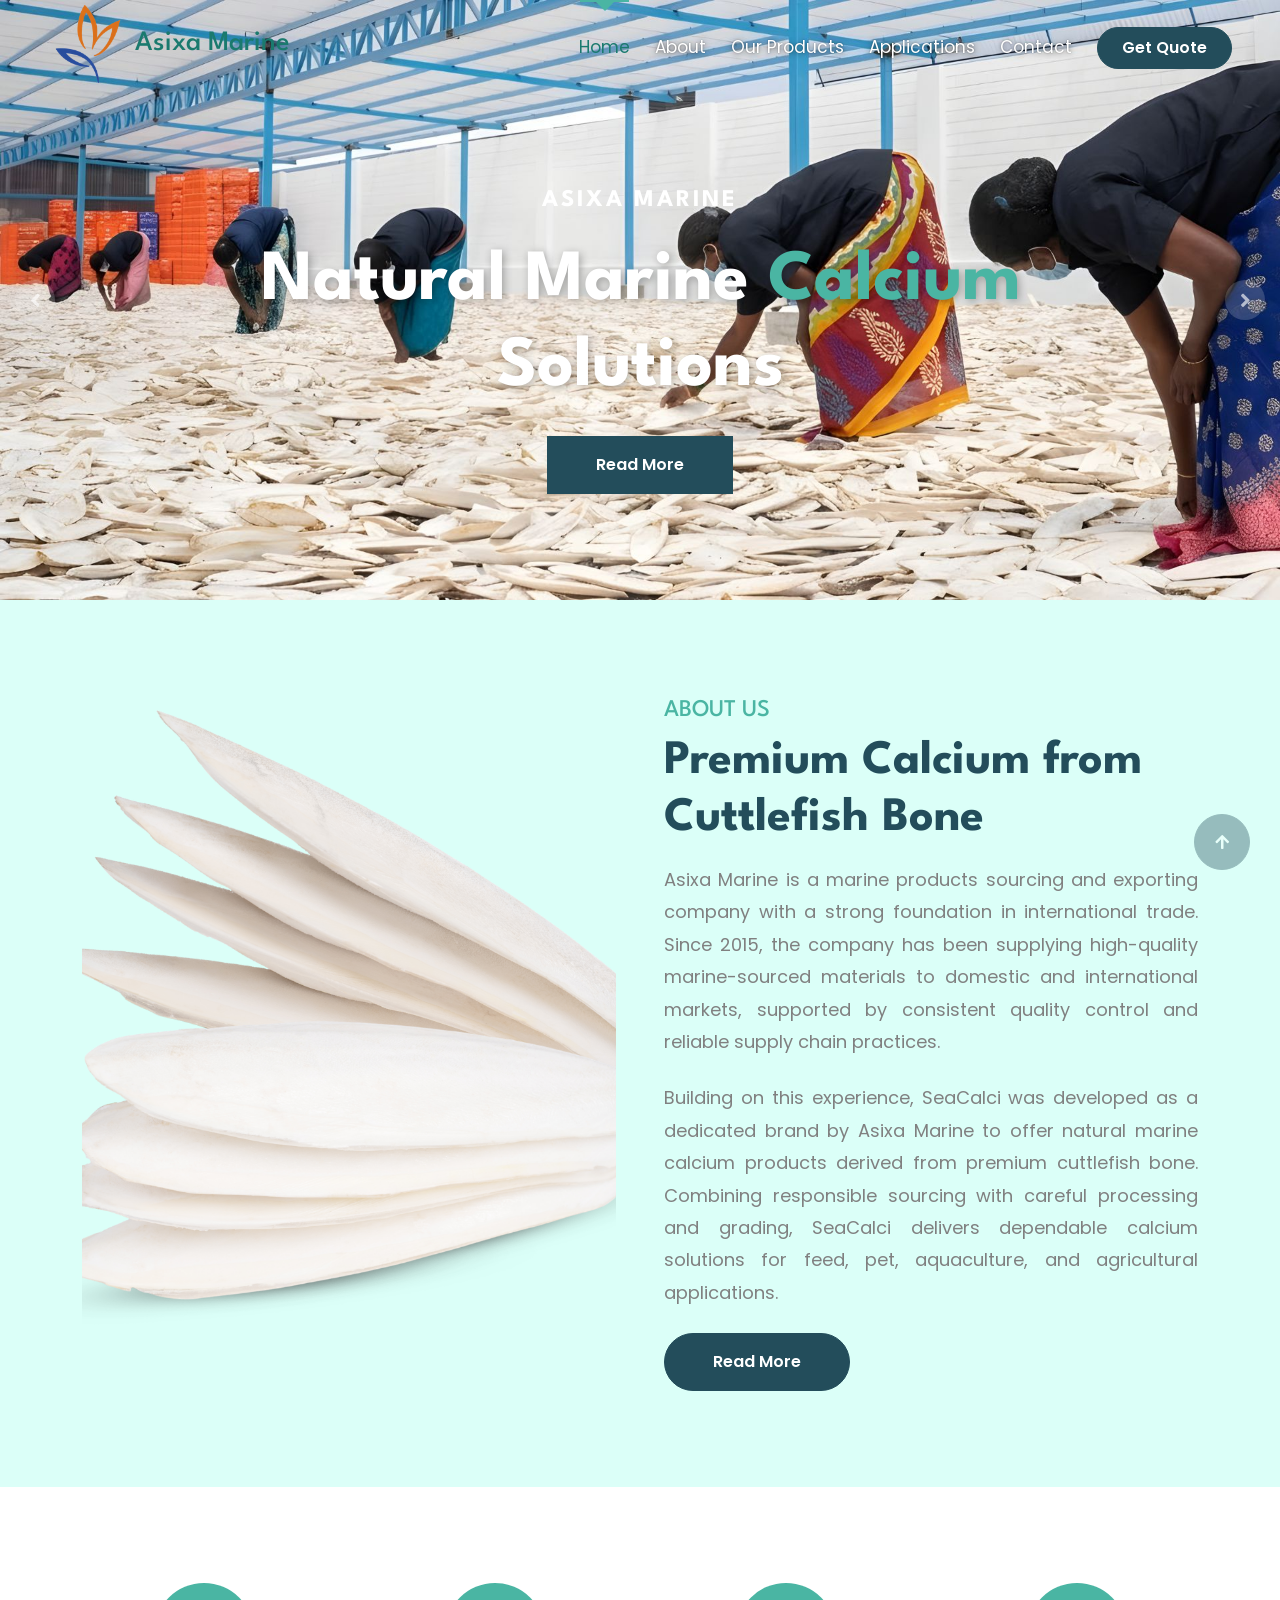
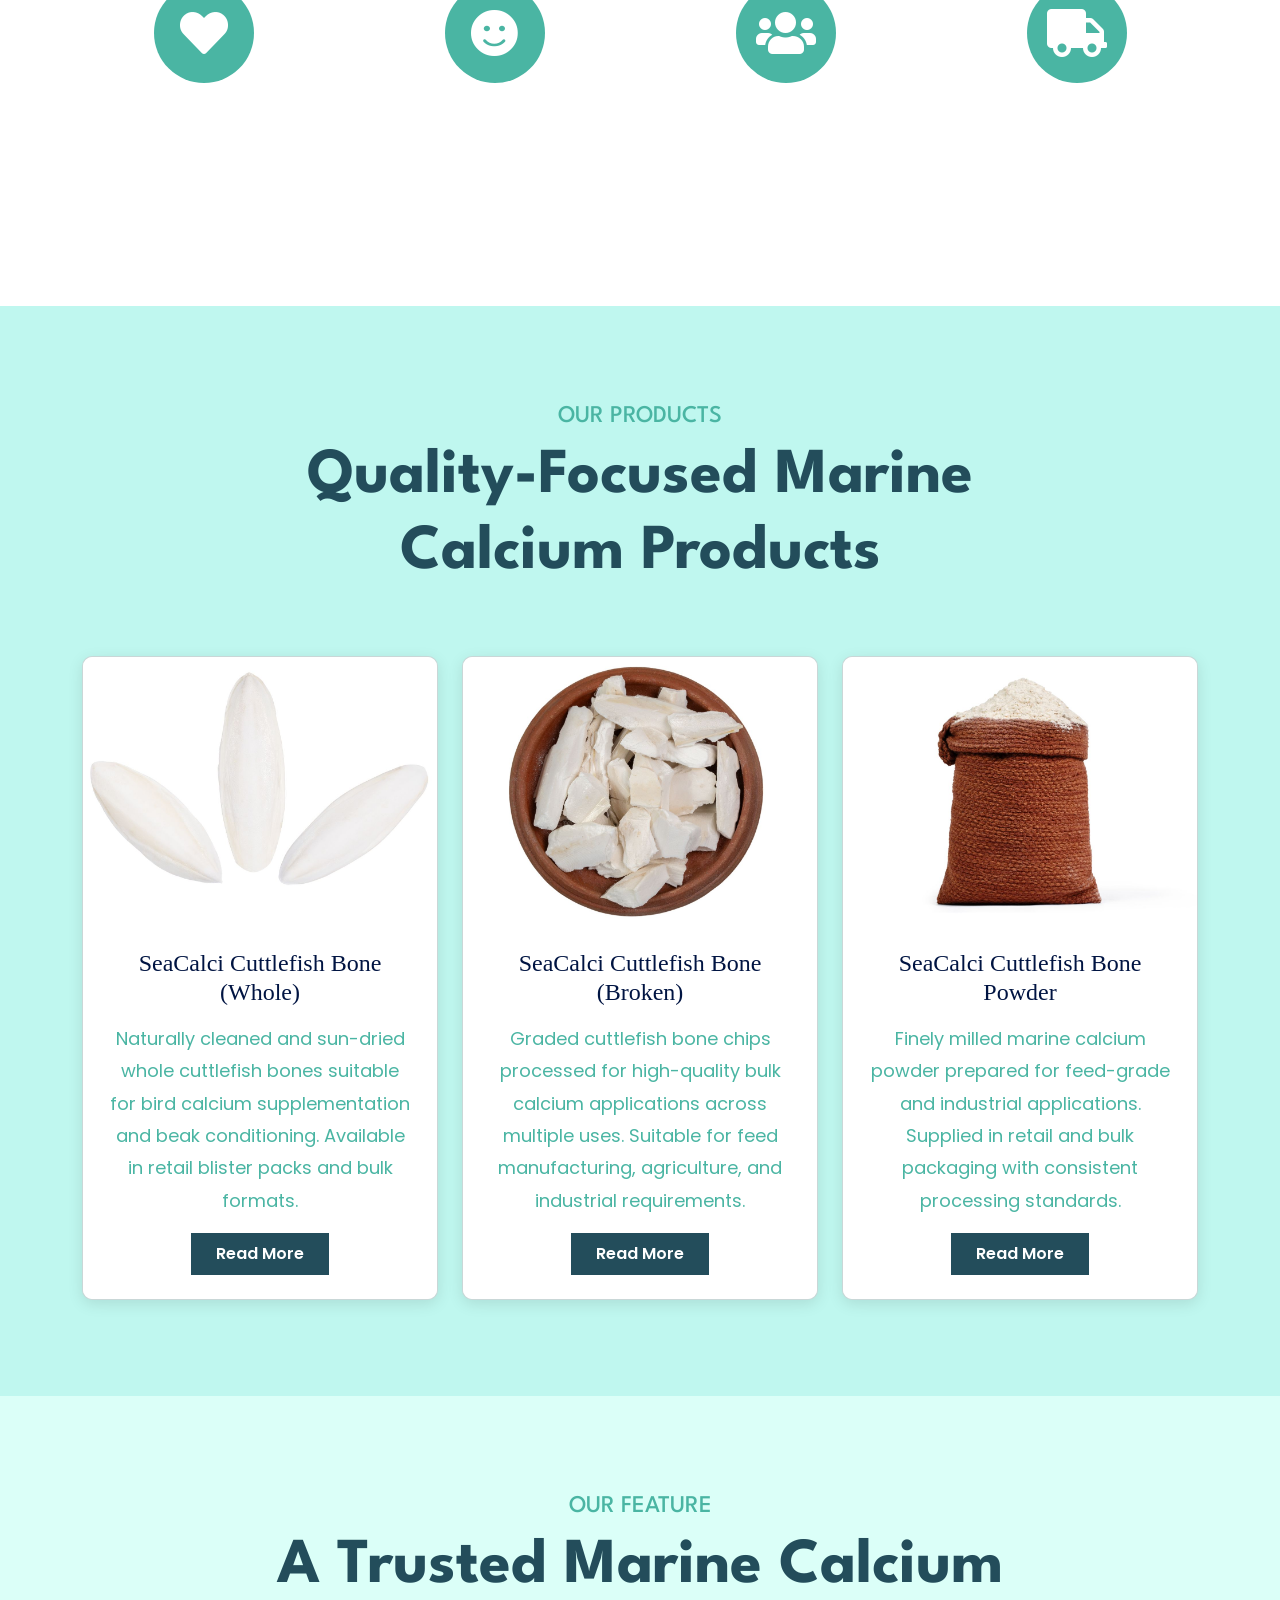
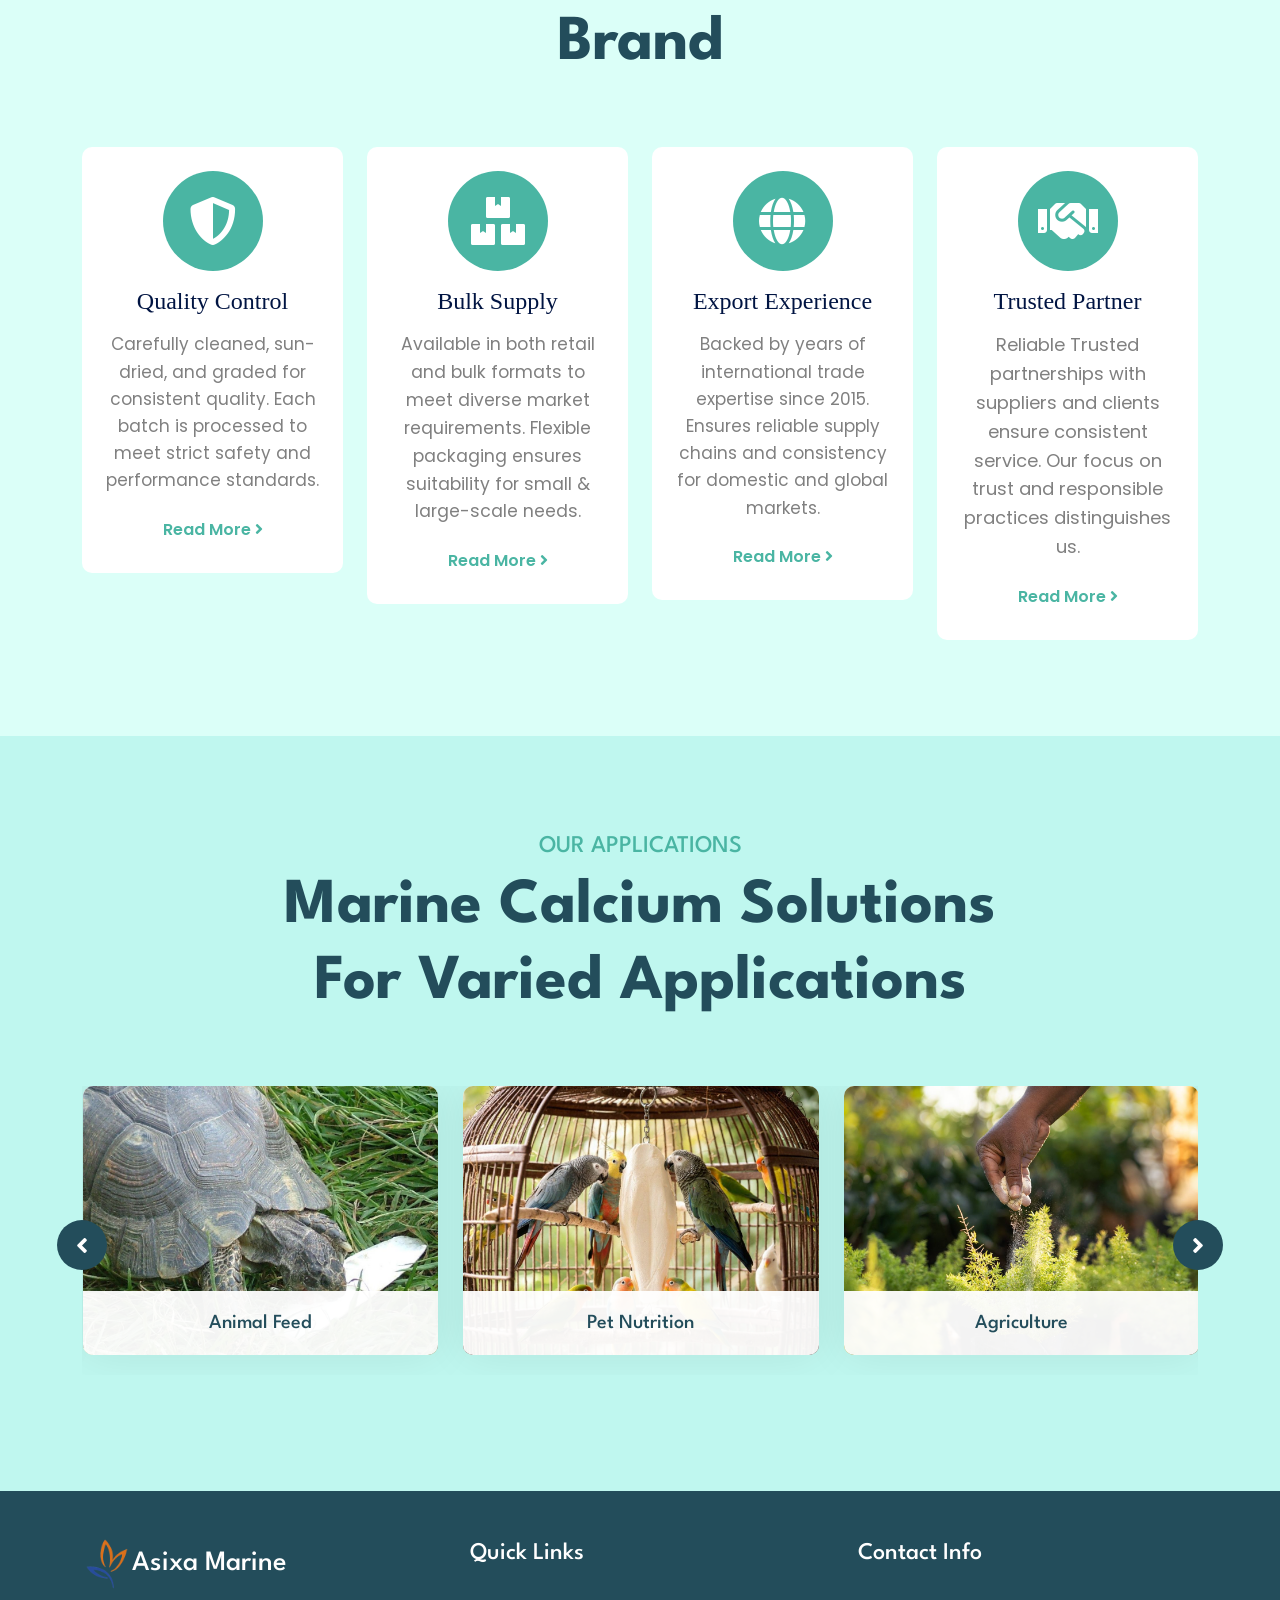
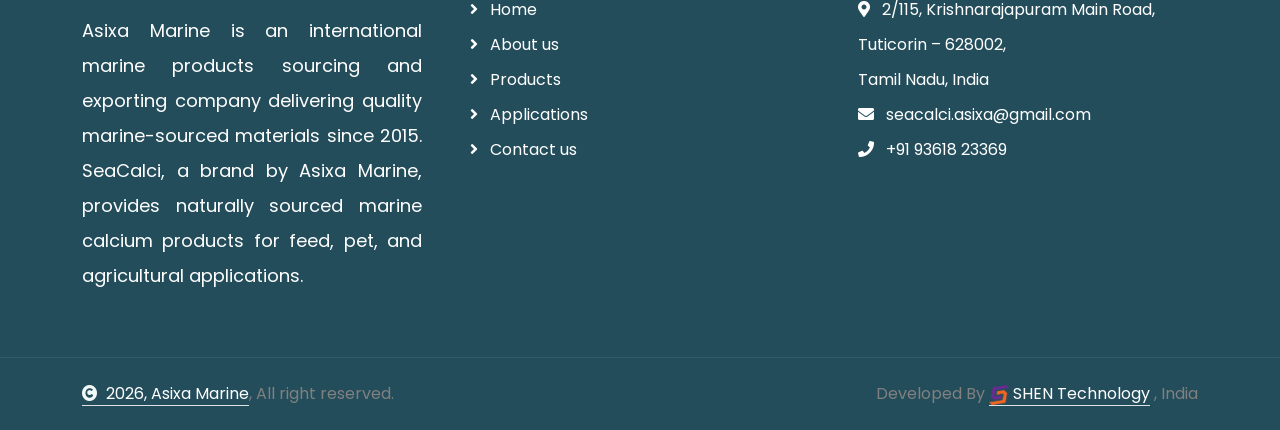
<file: index.html>
<!doctype html>
<html lang="en">

<head>
  <meta charset="utf-8" />
  <title>Asixa Marine</title>
  <meta content="width=device-width, initial-scale=1.0" name="viewport" />
  <meta content="" name="keywords" />
  <meta content="" name="description" />

  <!-- Google Web Fonts -->
  <link rel="preconnect" href="https://fonts.googleapis.com" />
  <link rel="preconnect" href="https://fonts.gstatic.com" crossorigin />
  <link
    href="https://fonts.googleapis.com/css2?family=League+Spartan:wght@100..900&family=Poppins:ital,wght@0,100;0,200;0,300;0,400;0,500;0,600;0,700;0,800;0,900;1,100;1,200;1,300;1,400;1,500;1,600;1,700;1,800;1,900&display=swap"
    rel="stylesheet" />

  <!-- Icon Font Stylesheet -->
  <link rel="stylesheet" href="https://use.fontawesome.com/releases/v5.15.4/css/all.css" />
  <link href="https://cdn.jsdelivr.net/npm/bootstrap-icons@1.4.1/font/bootstrap-icons.css" rel="stylesheet" />
  <link rel="icon" href="./img/AsixaMarine_favicon.png" type="image/png" />

  <!-- Libraries Stylesheet -->
  <link href="lib/animate/animate.min.css" rel="stylesheet" />
  <link href="lib/owlcarousel/assets/owl.carousel.min.css" rel="stylesheet" />

  <!-- Customized Bootstrap Stylesheet -->
  <link href="css/bootstrap.min.css" rel="stylesheet" />

  <!-- Template Stylesheet -->
  <link href="css/style.css" rel="stylesheet" />
</head>

<body>
  <!-- Spinner Start -->
  <div id="spinner"
    class="show bg-white position-fixed translate-middle w-100 vh-100 top-50 start-50 d-flex align-items-center justify-content-center">
    <div class="spinner-border text-primary" style="width: 3rem; height: 3rem" role="status">
      <span class="sr-only">Loading...</span>
    </div>
  </div>
  <!-- Spinner End -->

  <!-- Navbar & Hero Start -->
  <div class="container-fluid position-relative p-0">
    <nav class="navbar navbar-expand-lg navbar-light px-4 px-lg-5 py-3 py-lg-0">
      <a href="index.html" class="navbar-brand p-0">
        <h3 class="text-primary">
          <img src="img/Asixa-logo.png" alt="Logo" />
          Asixa Marine
        </h3>
      </a>
      <button class="navbar-toggler" type="button" data-bs-toggle="collapse" data-bs-target="#navbarCollapse">
        <span class="fa fa-bars"></span>
      </button>
      <div class="collapse navbar-collapse" id="navbarCollapse">
        <div class="navbar-nav ms-auto py-0">
          <a href="index.html" class="nav-item nav-link active">Home</a>
          <a href="about.html" class="nav-item nav-link">About</a>
          <a href="products.html" class="nav-item nav-link">Our Products</a>
          <a href="application.html" class="nav-item nav-link">Applications</a>
          <a href="contact.html" class="nav-item nav-link">Contact</a>
        </div>
        <a href="contact.html" class="btn btn-primary rounded-pill d-inline-flex flex-shrink-0 py-2 px-4">Get Quote</a>
      </div>
    </nav>
    <!-- Carousel Start -->
    <div class="carousel-header">
      <div id="carouselId" class="carousel slide" data-bs-ride="carousel" data-bs-interval="3000" data-bs-pause="false">
        <!-- Indicators -->
        <div class="carousel-indicators">
          <button type="button" data-bs-target="#carouselId" data-bs-slide-to="0" class="active"></button>
          <button type="button" data-bs-target="#carouselId" data-bs-slide-to="1"></button>
          <button type="button" data-bs-target="#carouselId" data-bs-slide-to="2"></button>
          <button type="button" data-bs-target="#carouselId" data-bs-slide-to="3"></button>
        </div>

        <!-- Slides -->
        <div class="carousel-inner">
          <!-- Slide 1 -->
          <div class="carousel-item active">
            <img src="img/carousel-1.jpg" class="img-fluid w-100" alt="Image" />

            <div class="carousel-caption">
              <div class="carousel-caption-content p-3" style="max-width: 900px">
                <h4 class="text-white text-uppercase fw-bold mb-4" style="letter-spacing: 3px">
                  Asixa Marine
                </h4>

                <h1 class="display-2 text-white mb-4">
                  Natural Marine
                  <span style="color: #4ab5a3">Calcium</span> Solutions
                </h1>

                <!-- <p class="fs-5 text-white mb-5">
                  Premium cuttlefish bone products carefully sourced and
                  processed for Feed, Pet, Agricultural, and Industrial
                  applications.
                </p> -->

                <a class="btn btn-primary py-3 px-5 animated fadeInUp" style="animation-delay: 1.7s"
                  href="about.html">Read More</a>
              </div>
            </div>
          </div>

          <!-- Slide 2 -->
          <div class="carousel-item">
            <img src="img/carousel-3.jpg" class="img-fluid w-100" alt="Image" />

            <div class="carousel-caption">
              <div class="carousel-caption-content p-3" style="max-width: 900px">
                <h4 class="text-white text-uppercase fw-bold mb-4" style="letter-spacing: 3px">
                  Asixa Marine
                </h4>

                <h1 class="display-2 text-white mb-4">
                  Pure Calcium from
                  <span style="color: #4ab5a3">Cuttlefish Bone</span>
                </h1>

                <!-- <p class="fs-5 text-white mb-5">
                  Whole Cuttle Bones, Chips, and Powder processed with
                  consistency, quality control, and reliable supply standards.
                </p> -->

                <a class="btn btn-primary py-3 px-5 animated fadeInUp" style="animation-delay: 1.7s"
                  href="about.html">Read More</a>
              </div>
            </div>
          </div>

          <!-- Slide 3 -->
          <div class="carousel-item">
            <img src="img/carousel-2.jpg" class="img-fluid w-100" alt="Image" />

            <div class="carousel-caption">
              <div class="carousel-caption-content p-3" style="max-width: 900px">
                <h4 class="text-white text-uppercase fw-bold mb-4" style="letter-spacing: 3px">
                  Asixa Marine
                </h4>

                <h1 class="display-2 text-white mb-4">
                  Natural Calcium for Stronger
                  <span style="color: #4ab5a3">Poultry Health</span>
                </h1>

                <!-- <p class="fs-5 text-white mb-5">
                  Supports Egg Shell Strength, Bone Development, and
                  consistent Poultry Performance.
                </p> -->

                <a class="btn btn-primary py-3 px-5 animated fadeInUp" style="animation-delay: 1.7s"
                  href="about.html">Read More</a>
              </div>
            </div>
          </div>

          <!-- Slide 4 -->
          <div class="carousel-item">
            <img src="img/carousel-4.jpg" class="img-fluid w-100" alt="Image" />

            <div class="carousel-caption">
              <div class="carousel-caption-content p-3" style="max-width: 900px">
                <h4 class="text-white text-uppercase fw-bold mb-4" style="letter-spacing: 3px">
                  Asixa Marine
                </h4>

                <h1 class="display-2 text-white mb-4">
                  Marine Calcium for Healthier
                  <span style="color: #4ab5a3">Soil</span>
                </h1>

                <!-- <p class="fs-5 text-white mb-5">
                  Enhances Soil Structure and Nutrient Balance using Natural
                  Marine Calcium.
                </p> -->

                <a class="btn btn-primary py-3 px-5 animated fadeInUp" style="animation-delay: 1.7s"
                  href="about.html">Read More</a>
              </div>
            </div>
          </div>
        </div>

        <!-- Controls (NO ANIMATION HERE) -->
        <button class="carousel-control-prev" type="button" data-bs-target="#carouselId" data-bs-slide="prev">
          <span class="carousel-control-prev-icon btn btn-primary" aria-hidden="true">
            <i class="fa fa-angle-left fa-lg"></i>
          </span>
        </button>

        <button class="carousel-control-next" type="button" data-bs-target="#carouselId" data-bs-slide="next">
          <span class="carousel-control-next-icon btn btn-primary" aria-hidden="true">
            <i class="fa fa-angle-right fa-lg"></i>
          </span>
        </button>
      </div>
    </div>

    <!-- Carousel End -->
  </div>
  <!-- Navbar & Hero End -->

  <!-- About Start -->
  <div class="container-fluid about overflow-hidden bg-about py-5">
    <div class="container py-5">
      <div class="row g-5">
        <div class="col-xl-6 wow fadeInLeft" data-wow-delay="0.2s">
          <div class="rounded h-100">
            <img src="img/About SeaCalci- image-.png" class="asixa-img img-fluid rounded h-100 w-100"
              style="object-fit: cover" alt="" />
            <!-- <div class="about-exp"><span>10 Years Experience</span></div> -->
          </div>
        </div>
        <div class="col-xl-6 wow fadeInRight" data-wow-delay="0.2s">
          <div class="about-item">
            <h4 class="text-primary text-uppercase">About Us</h4>
            <h1 class="display-5 mb-3">
              Premium Calcium from Cuttlefish Bone
            </h1>
            <p class="mb-4">
              Asixa Marine is a marine products sourcing and exporting company
              with a strong foundation in international trade. Since 2015, the
              company has been supplying high-quality marine-sourced materials
              to domestic and international markets, supported by consistent
              quality control and reliable supply chain practices.
            </p>
            <p class="mb-4">
              Building on this experience, SeaCalci was developed as a
              dedicated brand by Asixa Marine to offer natural marine calcium
              products derived from premium cuttlefish bone. Combining
              responsible sourcing with careful processing and grading,
              SeaCalci delivers dependable calcium solutions for feed, pet,
              aquaculture, and agricultural applications.
            </p>

            <a href="about.html" class="btn btn-secondary rounded-pill py-3 px-5">Read More</a>
          </div>
        </div>
      </div>
    </div>
  </div>
  <!-- About End -->

  <!-- Fact Counter -->
  <div class="container-fluid counter py-5">
    <div class="container py-5">
      <div class="row g-5">
        <div class="col-md-6 col-lg-6 col-xl-3 wow fadeInUp" data-wow-delay="0.8s">
          <div class="counter-item">
            <div class="counter-item-icon mx-auto">
              <i class="fas fa-heart fa-3x text-white"></i>
            </div>
            <h4 class="text-white my-4">Years Experience</h4>
            <div class="counter-counting">
              <span class="text-white fs-2 fw-bold" data-toggle="counter-up">10</span>
              <span class="h1 fw-bold text-white">+</span>
            </div>
          </div>
        </div>
        <div class="col-md-6 col-lg-6 col-xl-3 wow fadeInUp" data-wow-delay="0.2s">
          <div class="counter-item">
            <div class="counter-item-icon mx-auto">
              <i class="fas fa-smile fa-3x text-white"></i>
            </div>
            <h4 class="text-white my-4">Happy Clients</h4>
            <div class="counter-counting">
              <span class="text-white fs-2 fw-bold" data-toggle="counter-up">500</span>
              <span class="h1 fw-bold text-white">+</span>
            </div>
          </div>
        </div>
        <div class="col-md-6 col-lg-6 col-xl-3 wow fadeInUp" data-wow-delay="0.4s">
          <div class="counter-item">
            <div class="counter-item-icon mx-auto">
              <i class="fas fa-users fa-3x text-white"></i>
            </div>
            <h4 class="text-white my-4">Team Members</h4>
            <div class="counter-counting">
              <span class="text-white fs-2 fw-bold" data-toggle="counter-up">50</span>
              <span class="h1 fw-bold text-white">+</span>
            </div>
          </div>
        </div>
        <div class="col-md-6 col-lg-6 col-xl-3 wow fadeInUp" data-wow-delay="0.6s">
          <div class="counter-item">
            <div class="counter-item-icon mx-auto">
              <i class="fas fa-truck fa-3x text-white"></i>
            </div>
            <h4 class="text-white my-4">Shipment</h4>
            <div class="counter-counting">
              <span class="text-white fs-2 fw-bold" data-toggle="counter-up">1000</span>
              <span class="h1 fw-bold text-white">+</span>
            </div>
          </div>
        </div>
      </div>
    </div>
  </div>
  <!-- Fact Counter -->

  <!-- Products Start -->
  <div class="container-fluid product bg-medium py-5">
    <div class="container py-5">
      <div class="text-center mx-auto pb-5 wow fadeInUp" data-wow-delay="0.2s" style="max-width: 800px">
        <h4 class="text-uppercase text-primary">Our Products</h4>
        <h1 class="display-3 text-capitalize mb-3">
          Quality-Focused Marine Calcium Products
        </h1>
      </div>
      <div class="row g-4 justify-content-center">
        <div class="col-lg-6 col-xl-4 wow fadeInUp" data-wow-delay="0.4s">
          <div class="product-item">
            <img src="img/cuttlebone-1.jpg" class="img-fluid w-100 rounded-top" alt="Image" />
            <div class="product-content bg-white text-center rounded-bottom p-4">
              <a href="#" class="h4 d-inline-block mb-3">SeaCalci Cuttlefish Bone (Whole)</a>
              <p class="text-primary mb-3">
                Naturally cleaned and sun-dried whole cuttlefish bones
                suitable for bird calcium supplementation and beak
                conditioning. Available in retail blister packs and bulk
                formats.
              </p>
              <a href="products.html" class="btn btn-secondary py-2 px-4">Read More</a>
            </div>
          </div>
        </div>
        <div class="col-lg-6 col-xl-4 wow fadeInUp" data-wow-delay="0.6s">
          <div class="product-item">
            <img src="img/broken_cuttlebone-1.jpg" class="img-fluid w-100 rounded-top" alt="Image" />
            <div class="product-content bg-white text-center rounded-bottom p-4">
              <a href="#" class="h4 d-inline-block mb-3">SeaCalci Cuttlefish Bone (Broken)</a>
              <p class="text-primary mb-3">
                Graded cuttlefish bone chips processed for high-quality bulk
                calcium applications across multiple uses. Suitable for feed
                manufacturing, agriculture, and industrial requirements.
              </p>
              <a href="products.html" class="btn btn-secondary py-2 px-4">Read More</a>
            </div>
          </div>
        </div>
        <div class="col-lg-6 col-xl-4 wow fadeInUp" data-wow-delay="0.6s">
          <div class="product-item">
            <img src="img/cuttlebone_powder-1.jpg" class="img-fluid w-100 rounded-top" alt="Image" />
            <div class="product-content bg-white text-center rounded-bottom p-4">
              <a href="#" class="h4 d-inline-block mb-3">SeaCalci Cuttlefish Bone Powder</a>
              <p class="text-primary mb-3">
                Finely milled marine calcium powder prepared for feed-grade
                and industrial applications. Supplied in retail and bulk
                packaging with consistent processing standards.
              </p>
              <a href="products.html" class="btn btn-secondary py-2 px-4">Read More</a>
            </div>
          </div>
        </div>
      </div>
    </div>
  </div>
  <!-- Products End -->

  <!-- feature Start -->
  <div class="container-fluid feature bg-about py-5">
    <div class="container py-5">
      <div class="text-center mx-auto pb-5 wow fadeInUp" data-wow-delay="0.2s" style="max-width: 800px">
        <h4 class="text-uppercase text-primary">Our Feature</h4>
        <h1 class="display-3 text-capitalize mb-3">
          A trusted marine calcium brand
        </h1>
      </div>
      <div class="row g-4">
        <div class="col-md-6 col-lg-6 col-xl-3 wow fadeInUp" data-wow-delay="0.2s">
          <div class="feature-item p-4">
            <div class="feature-icon mb-3">
              <i class="fas fa-shield-alt text-white fa-3x"></i>
            </div>
            <a href="#" class="h4 mb-3">Quality Control</a>
            <p class="mb-3" style="text-align: center !important; font-size:17px !important;">
              Carefully cleaned, sun-dried, and graded for consistent quality.
              Each batch is processed to meet strict safety and performance
              standards.
            </p>
            <a href="#" class="btn text-secondary">Read More <i class="fa fa-angle-right"></i></a>
          </div>
        </div>
        <div class="col-md-6 col-lg-6 col-xl-3 wow fadeInUp" data-wow-delay="0.4s">
          <div class="feature-item p-4">
            <div class="feature-icon mb-3">
              <i class="fas fa-boxes text-white fa-3x"></i>
            </div>
            <a href="#" class="h4 mb-3">Bulk Supply</a>
            <p class="mb-3" style="text-align: center !important; font-size:17.4px !important;">
              Available in both retail and bulk formats to meet diverse market
              requirements. Flexible packaging ensures suitability for small &
              large-scale needs.
            </p>
            <a href="#" class="btn text-secondary">Read More <i class="fa fa-angle-right"></i></a>
          </div>
        </div>
        <div class="col-md-6 col-lg-6 col-xl-3 wow fadeInUp" data-wow-delay="0.6s">
          <div class="feature-item p-4">
            <div class="feature-icon mb-3">
              <i class="fas fa-globe text-white fa-3x"></i>
            </div>
            <a href="#" class="h4 mb-3">Export Experience</a>
            <p class="mb-3" style="text-align: center !important; font-size:17px !important;">
              Backed by years of international trade expertise since 2015.
              Ensures reliable supply chains and consistency for domestic and
              global markets.
            </p>
            <a href="#" class="btn text-secondary">Read More <i class="fa fa-angle-right"></i></a>
          </div>
        </div>
        <div class="col-md-6 col-lg-6 col-xl-3 wow fadeInUp" data-wow-delay="0.8s">
          <div class="feature-item p-4">
            <div class="feature-icon mb-3">
              <i class="fas fa-handshake text-white fa-3x"></i>
            </div>
            <a href="#" class="h4 mb-3">Trusted Partner</a>
            <p class="mb-3" style="text-align: center !important; font-size:18px !important;">
              Reliable Trusted partnerships with suppliers and clients ensure
              consistent service. Our focus on trust and responsible practices
              distinguishes us.
            </p>
            <a href="#" class="btn text-secondary">Read More <i class="fa fa-angle-right"></i></a>
          </div>
        </div>
      </div>
    </div>
  </div>
  <!-- feature End -->

  <!-- Application Start -->
  <div class="container-fluid application bg-medium py-5">
    <div class="container py-5">
      <div class="text-center mx-auto pb-5 wow fadeInUp" data-wow-delay="0.2s" style="max-width: 800px">
        <h4 class="text-uppercase text-primary">Our Applications</h4>
        <h1 class="display-3 text-capitalize mb-3">
          Marine calcium solutions for varied applications
        </h1>
      </div>
      <div class="owl-carousel application-carousel wow fadeInUp" data-wow-delay="0.3s">
        <div class="application-item">
          <img src="img/Animal_feed.jpg" class="img-fluid" alt="" />
          <div class="application-content">
            <h5>Animal Feed</h5>
          </div>
        </div>
        <div class="application-item">
          <img src="img/pet_feed.jpg" class="img-fluid" alt="" />
          <div class="application-content">
            <h5>Pet Nutrition</h5>
          </div>
        </div>
        <div class="application-item">
          <img src="img/Agriculture.jpg" class="img-fluid" alt="" />
          <div class="application-content">
            <h5>Agriculture</h5>
          </div>
        </div>
        <div class="application-item">
          <img src="img/Aquaculture.jpg" class="img-fluid" alt="" />
          <div class="application-content">
            <h5>Aquaculture</h5>
          </div>
        </div>
      </div>
    </div>
  </div>
  <!-- Application End -->

  <!-- Footer Start -->
  <div class="container-fluid footer py-5 wow fadeIn" data-wow-delay="0.2s">
    <div class="container py-5">
      <div class="row g-5">
        <div class="col-md-6 col-lg-6 col-xl-4">
          <div class="footer-item d-flex flex-column">
            <div class="footer-item">
              <h3 class="text-white mb-4">
                <a href="index.html" style="text-decoration: none; color: inherit;">
                  <img src="img/Asixa-logo.png" alt="Logo" width="50" height="50" />Asixa Marine
                </a>
              </h3>
              <p class="mb-3" style="text-align: justify">
                Asixa Marine is an international marine products sourcing and
                exporting company delivering quality marine-sourced materials
                since 2015. SeaCalci, a brand by Asixa Marine, provides
                naturally sourced marine calcium products for feed, pet, and
                agricultural applications.
              </p>
            </div>
          </div>
        </div>
        <div class="col-md-6 col-lg-6 col-xl-4">
          <div class="footer-item d-flex flex-column">
            <h4 class="text-white mb-4">Quick Links</h4>
            <a href="index.html"><i class="fas fa-angle-right me-2"></i> Home</a>
            <a href="about.html"><i class="fas fa-angle-right me-2"></i> About us</a>
            <a href="products.html"><i class="fas fa-angle-right me-2"></i> Products</a>
            <a href="application.html"><i class="fas fa-angle-right me-2"></i> Applications</a>
            <a href="contact.html"><i class="fas fa-angle-right me-2"></i> Contact us</a>
          </div>
        </div>
        <div class="col-md-6 col-lg-6 col-xl-4">
          <div class="footer-item d-flex flex-column">
            <h4 class="text-white mb-4">Contact Info</h4>
            <a href="#"><i class="fa fa-map-marker-alt me-2"></i> 2/115,
              Krishnarajapuram Main Road, <br />Tuticorin – 628002,
              <br />Tamil Nadu, India</a>
            <a href="mailto:seacalci.asixa@gmail.com"><i class="fas fa-envelope me-2"></i>
              seacalci.asixa@gmail.com</a>

            <a href="tel:+91 93618 23369"><i class="fas fa-phone me-2"></i> +91 93618 23369</a>
          </div>
        </div>
      </div>
    </div>
  </div>
  <!-- Footer End -->

  <!-- Copyright Start -->
  <div class="container-fluid copyright py-4">
    <div class="container">
      <div class="row g-4 align-items-center">
        <div class="col-md-6 text-center text-md-start mb-md-0">
          <span class="text-body"><a href="#" class="border-bottom text-white"><i
                class="fas fa-copyright text-light me-2"></i>2026, Asixa
              Marine</a>, All right reserved.</span>
        </div>
        <div class="col-md-6 text-center text-md-end text-body">
          Developed By
          <a class="border-bottom text-white" href="https://shentechnology.com/"><img
              src="./img/SHEN-Technology-logo.png" width="20" height="20" />
            SHEN Technology</a>
          , India
        </div>
      </div>
    </div>
  </div>
  <!-- Copyright End -->

  <!-- Back to Top -->
  <a href="#" class="btn btn-secondary btn-lg-square rounded-circle back-to-top"><i class="fa fa-arrow-up"></i></a>

  <!-- JavaScript Libraries -->
  <script src="https://ajax.googleapis.com/ajax/libs/jquery/3.6.4/jquery.min.js"></script>
  <script src="https://cdn.jsdelivr.net/npm/bootstrap@5.0.0/dist/js/bootstrap.bundle.min.js"></script>
  <script src="lib/wow/wow.min.js"></script>
  <script src="lib/easing/easing.min.js"></script>
  <script src="lib/waypoints/waypoints.min.js"></script>
  <script src="lib/counterup/counterup.min.js"></script>
  <script src="lib/owlcarousel/owl.carousel.min.js"></script>

  <!-- Template Javascript -->
  <script src="js/main.js"></script>
</body>

</html>
</file>
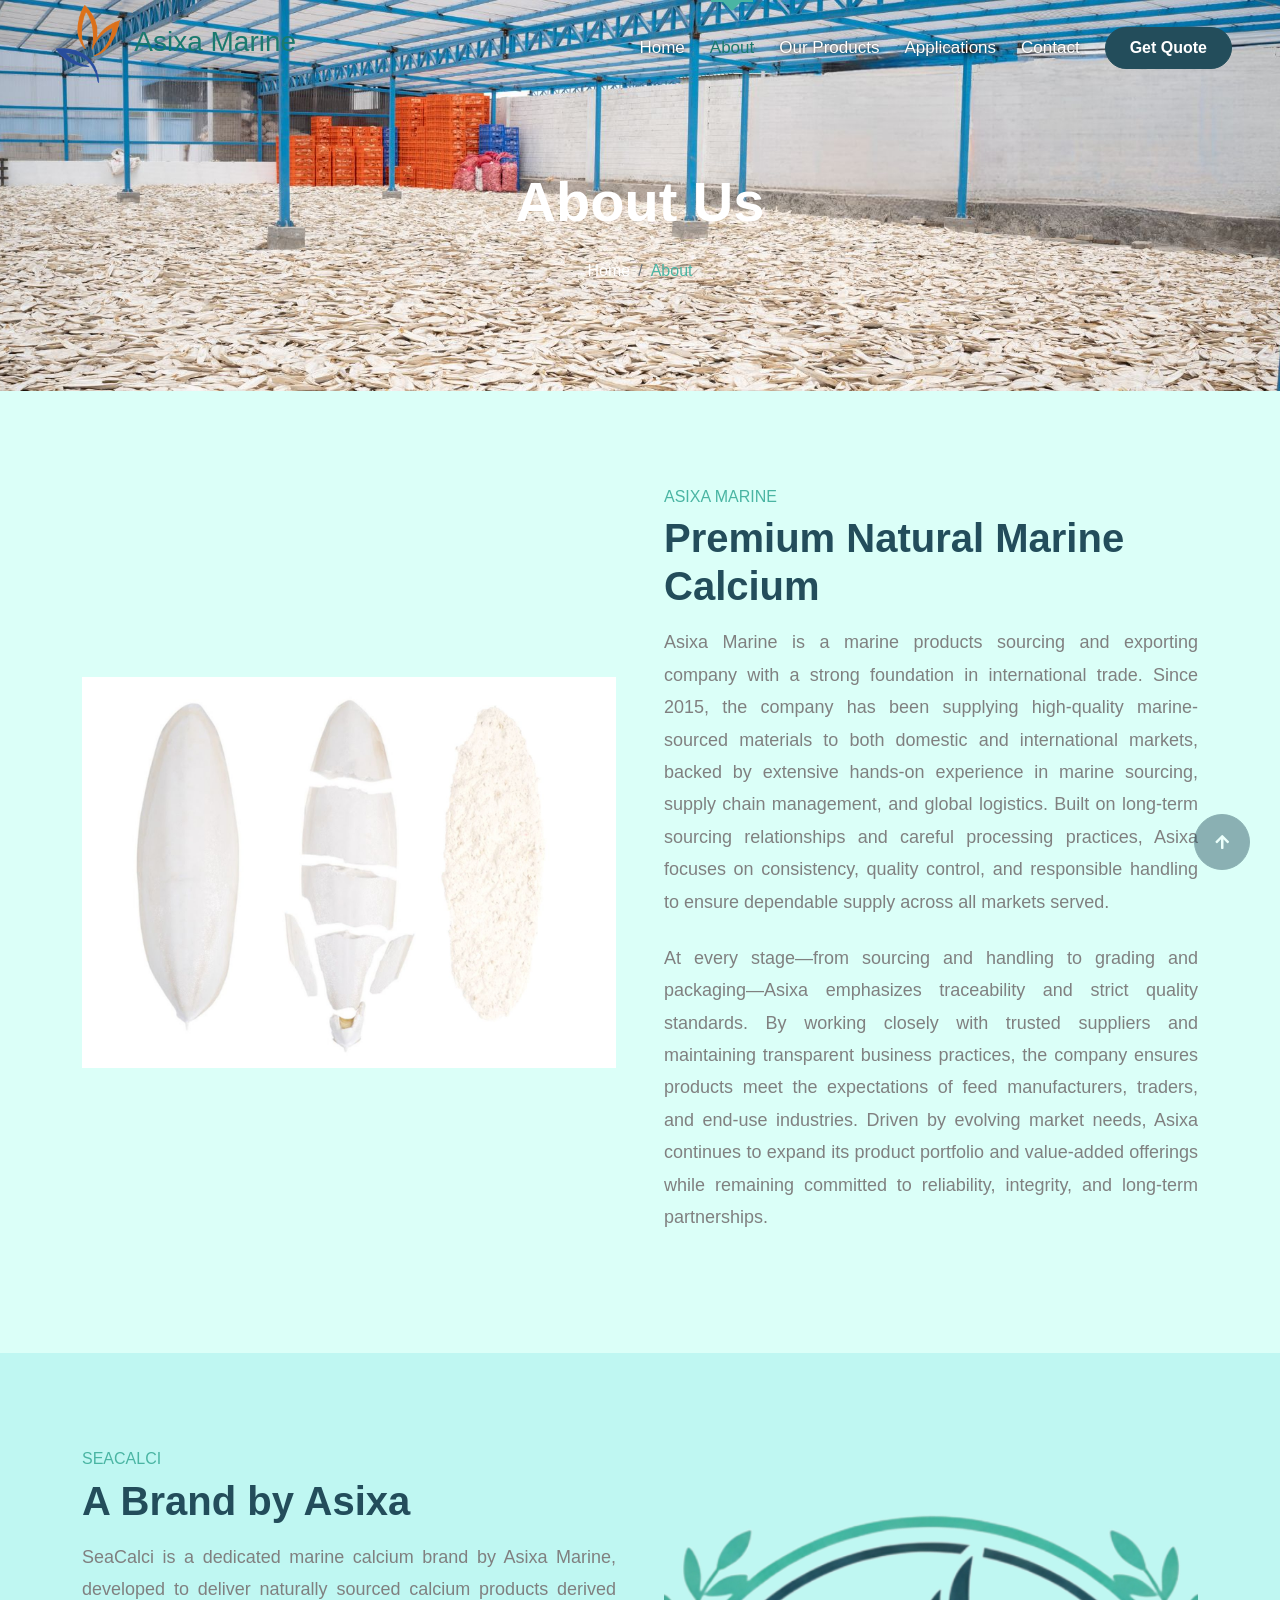
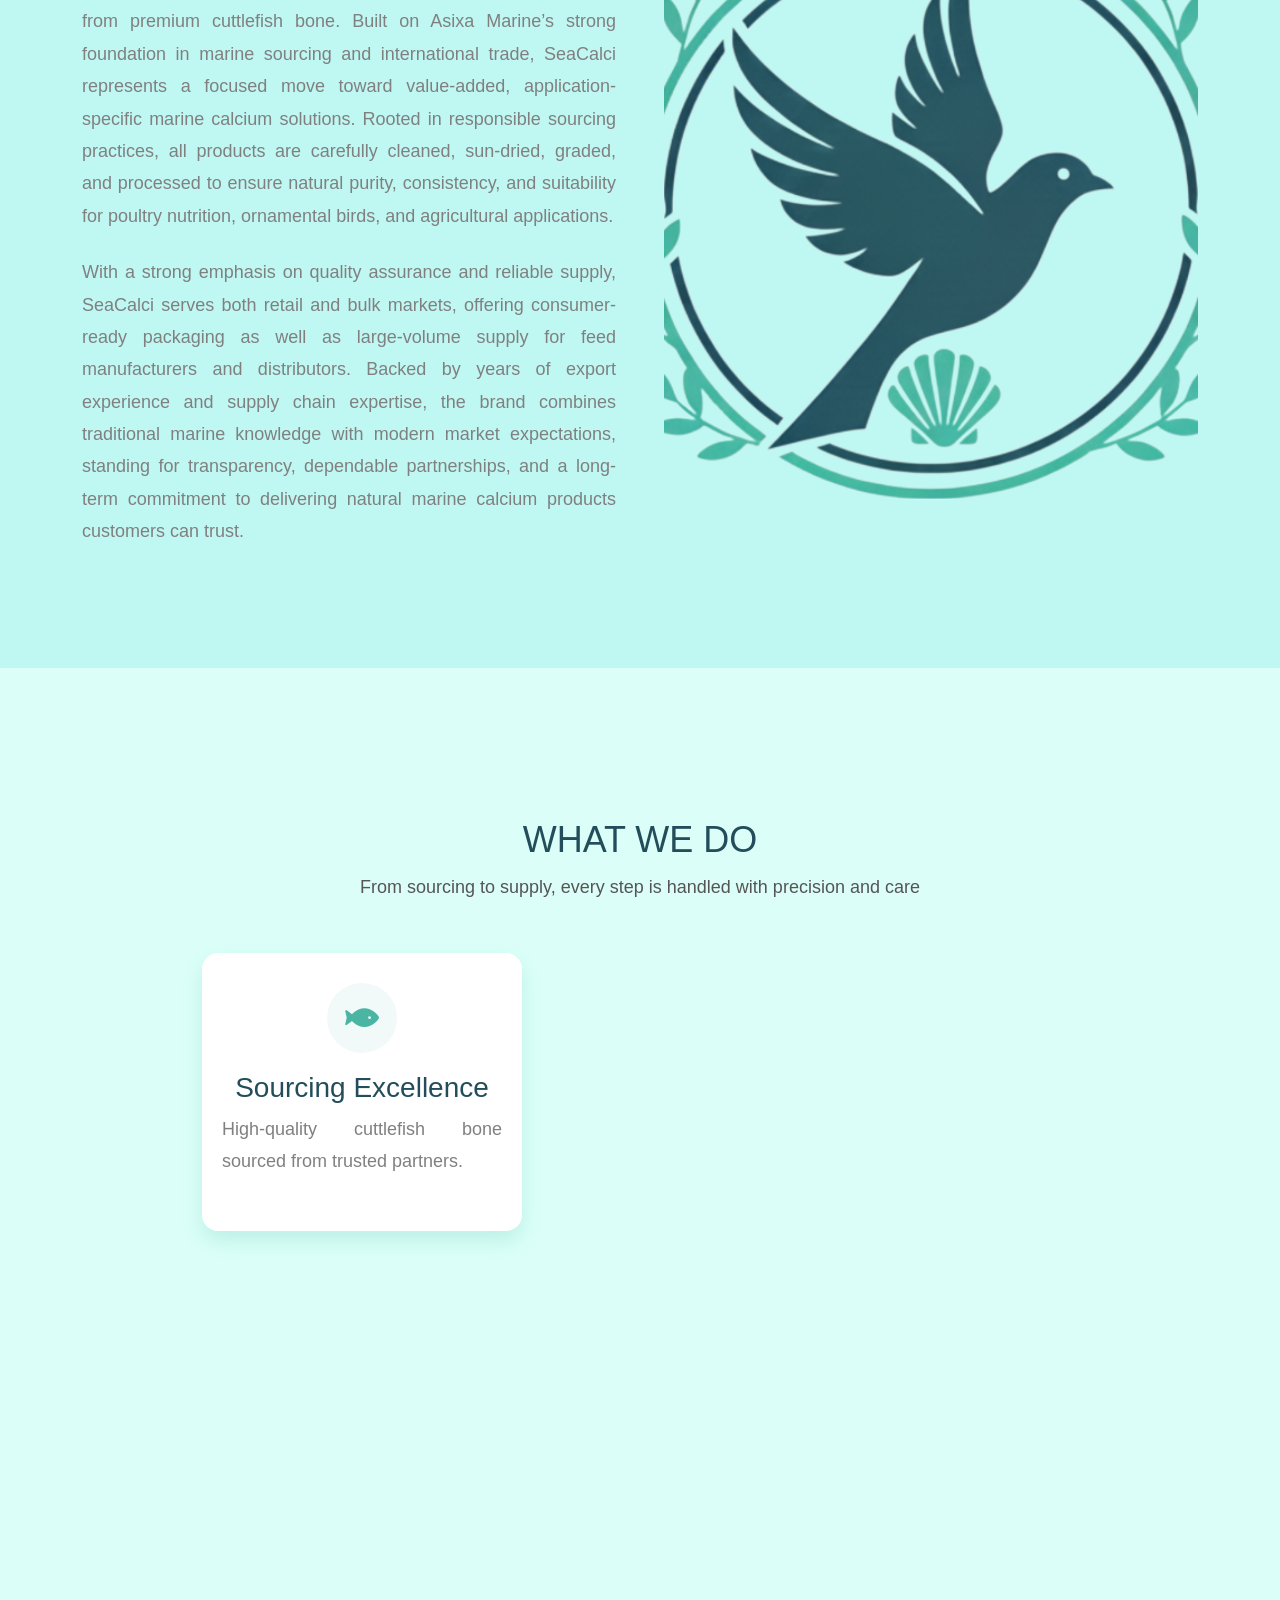
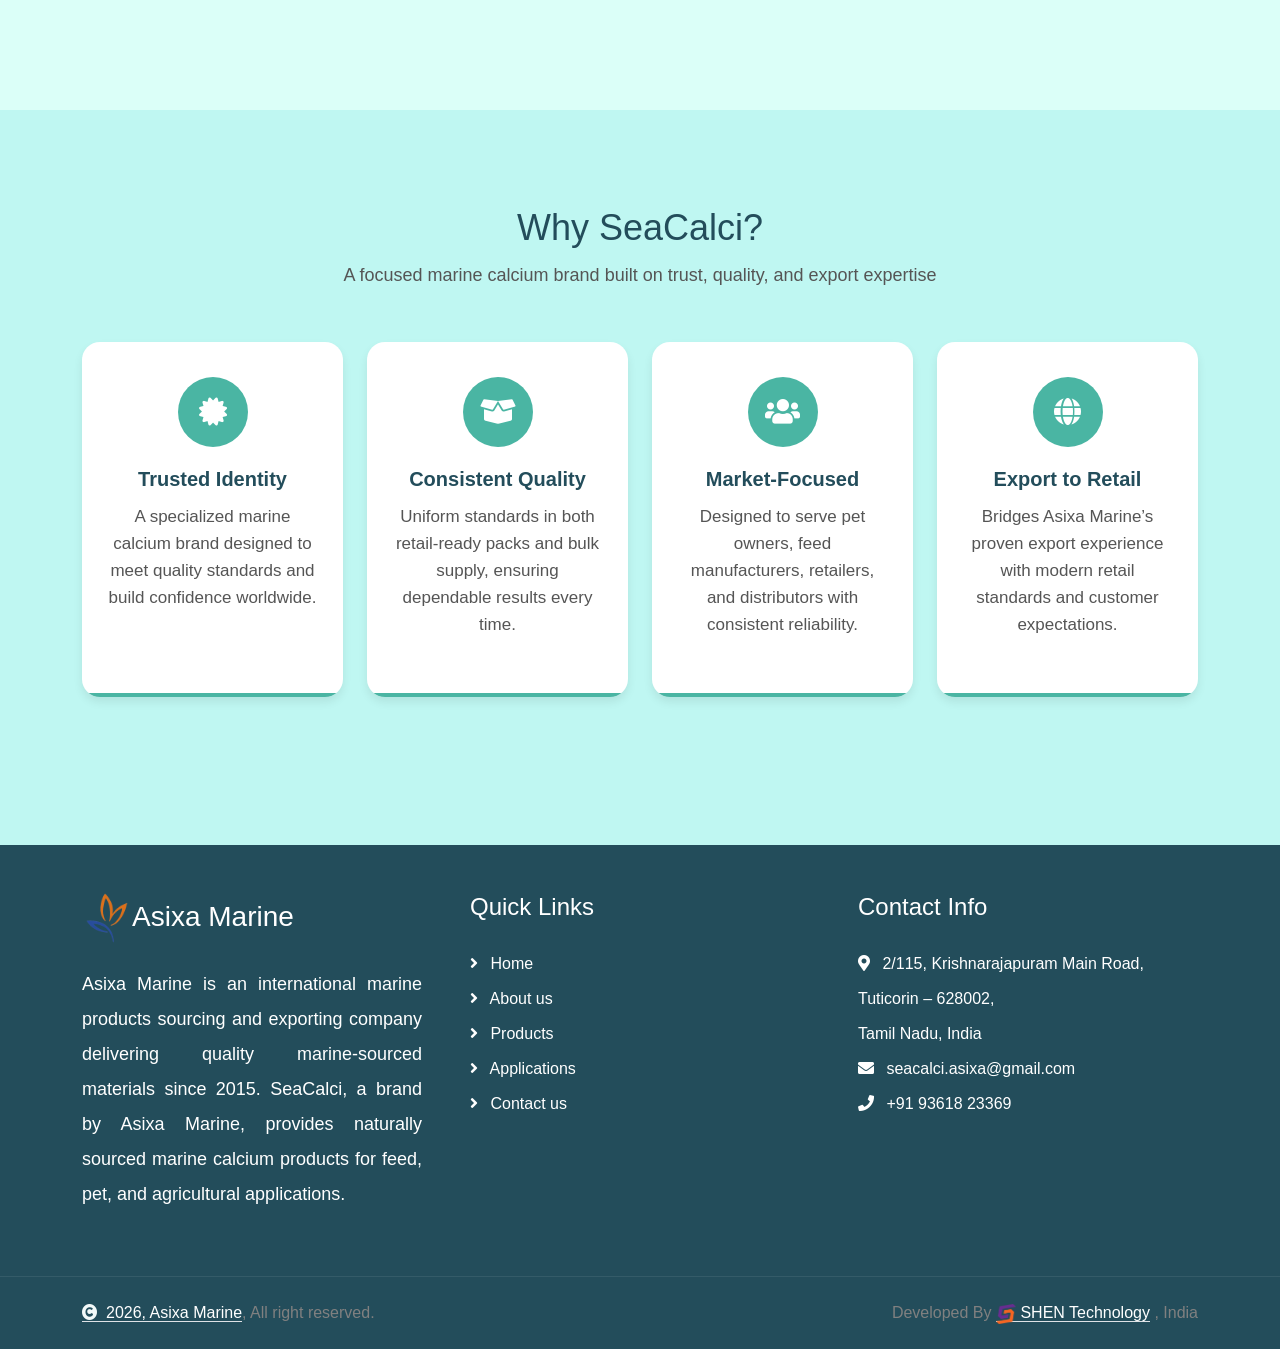
<file: about.html>
<!doctype html>
<html lang="en">
  <head>
    <meta charset="utf-8" />
    <title>Asixa Marine</title>
    <meta content="width=device-width, initial-scale=1.0" name="viewport" />
    <meta content="" name="keywords" />
    <meta content="" name="description" />

    <!-- Google Web Fonts -->
    <link rel="preconnect" href="https://fonts.googleapis.com" />
    <link rel="preconnect" href="https://fonts.gstatic.com" crossorigin />
    <link
      href="https://fonts.googleapis.com/css2?family=Open+Sans:ital,wdth,wght@0,75..100,300..800;1,75..100,300..800&family=Playfair+Display:ital,wght@0,400..900;1,400..900&display=swap"
      rel="stylesheet"
    />

    <!-- Icon Font Stylesheet -->
    <link
      rel="stylesheet"
      href="https://use.fontawesome.com/releases/v5.15.4/css/all.css"
    />
    <link
      href="https://cdn.jsdelivr.net/npm/bootstrap-icons@1.4.1/font/bootstrap-icons.css"
      rel="stylesheet"
    />
    <link rel="icon" href="./img/AsixaMarine_favicon.png" type="image/png" />

    <!-- Libraries Stylesheet -->
    <link href="lib/animate/animate.min.css" rel="stylesheet" />
    <link href="lib/owlcarousel/assets/owl.carousel.min.css" rel="stylesheet" />

    <!-- Customized Bootstrap Stylesheet -->
    <link href="css/bootstrap.min.css" rel="stylesheet" />

    <!-- Template Stylesheet -->
    <link href="css/style.css" rel="stylesheet" />
    <style>
      .bg-breadcrumb {
        background:
          /* linear-gradient(rgba(0, 20, 66, 0.7), rgba(0, 20, 66, 0.7)), */
          url(./img/breadcrumb-1.jpg);
      }
    </style>
  </head>

  <body>
    <!-- Spinner Start -->
    <div
      id="spinner"
      class="show bg-white position-fixed translate-middle w-100 vh-100 top-50 start-50 d-flex align-items-center justify-content-center"
    >
      <div
        class="spinner-border text-primary"
        style="width: 3rem; height: 3rem"
        role="status"
      >
        <span class="sr-only">Loading...</span>
      </div>
    </div>
    <!-- Spinner End -->

    <!-- Navbar & Hero Start -->
    <div class="container-fluid position-relative p-0">
      <nav
        class="navbar navbar-expand-lg navbar-light px-4 px-lg-5 py-3 py-lg-0"
      >
        <a href="index.html" class="navbar-brand p-0">
          <h3 class="text-primary">
            <img src="img/Asixa-logo.png" alt="Logo" />
            Asixa Marine
          </h3>
        </a>
        <button
          class="navbar-toggler"
          type="button"
          data-bs-toggle="collapse"
          data-bs-target="#navbarCollapse"
        >
          <span class="fa fa-bars"></span>
        </button>
        <div class="collapse navbar-collapse" id="navbarCollapse">
          <div class="navbar-nav ms-auto py-0">
            <a href="index.html" class="nav-item nav-link">Home</a>
            <a href="about.html" class="nav-item nav-link active">About</a>
            <a href="products.html" class="nav-item nav-link">Our Products</a>
            <a href="application.html" class="nav-item nav-link"
              >Applications</a
            >
            <a href="contact.html" class="nav-item nav-link">Contact</a>
          </div>
          <a
            href="contact.html"
            class="btn btn-primary rounded-pill d-inline-flex flex-shrink-0 py-2 px-4"
            >Get Quote</a
          >
        </div>
      </nav>

      <!-- Header Start -->
      <div class="container-fluid bg-breadcrumb">
        <div class="container text-center py-5" style="max-width: 900px">
          <h4
            class="text-white display-4 mb-4 wow fadeInDown"
            data-wow-delay="0.1s"
          >
            About Us
          </h4>
          <ol
            class="breadcrumb d-flex justify-content-center mb-0 wow fadeInDown"
            data-wow-delay="0.3s"
          >
            <li class="breadcrumb-item"><a href="index.html">Home</a></li>
            <li class="breadcrumb-item active text-primary">About</li>
          </ol>
        </div>
      </div>
      <!-- Header End -->
    </div>
    <!-- Navbar & Hero End -->

    <!-- About Start -->
    <div class="container-fluid about bg-about py-5">
      <div class="container py-5">
        <div class="row g-5">
          <div class="col-xl-6 wow fadeInLeft" data-wow-delay="0.2s">
            <div class="rounded h-100">
              <img
                src="img/cuttlebone.jpg"
                class="img-fluid rounded h-100 w-100"
                style="object-fit: contain"
                alt=""
              />
            </div>
          </div>
          <div class="col-xl-6 wow fadeInRight" data-wow-delay="0.2s">
            <div class="about-item">
              <h6 class="text-primary text-uppercase">Asixa Marine</h6>
              <h3 class="display-6 mb-3">Premium Natural Marine Calcium</h3>
              <p class="mb-4">
                Asixa Marine is a marine products sourcing and exporting company
                with a strong foundation in international trade. Since 2015, the
                company has been supplying high-quality marine-sourced materials
                to both domestic and international markets, backed by extensive
                hands-on experience in marine sourcing, supply chain management,
                and global logistics. Built on long-term sourcing relationships
                and careful processing practices, Asixa focuses on consistency,
                quality control, and responsible handling to ensure dependable
                supply across all markets served.
              </p>
              <p class="mb-4">
                At every stage—from sourcing and handling to grading and
                packaging—Asixa emphasizes traceability and strict quality
                standards. By working closely with trusted suppliers and
                maintaining transparent business practices, the company ensures
                products meet the expectations of feed manufacturers, traders,
                and end-use industries. Driven by evolving market needs, Asixa
                continues to expand its product portfolio and value-added
                offerings while remaining committed to reliability, integrity,
                and long-term partnerships.
              </p>
            </div>
          </div>
        </div>
      </div>
    </div>
    <div class="container-fluid about bg-med py-5">
      <div class="container py-5">
        <div class="row g-5">
          <div class="col-xl-6 wow fadeInLeft" data-wow-delay="0.2s">
            <div class="about-item">
              <h6 class="text-primary text-uppercase">SeaCalci</h6>
              <h3 class="display-6 mb-3">A Brand by Asixa</h3>
              <p class="mb-4">
                SeaCalci is a dedicated marine calcium brand by Asixa Marine,
                developed to deliver naturally sourced calcium products derived
                from premium cuttlefish bone. Built on Asixa Marine’s strong
                foundation in marine sourcing and international trade, SeaCalci
                represents a focused move toward value-added,
                application-specific marine calcium solutions. Rooted in
                responsible sourcing practices, all products are carefully
                cleaned, sun-dried, graded, and processed to ensure natural
                purity, consistency, and suitability for poultry nutrition,
                ornamental birds, and agricultural applications.
              </p>
              <p class="mb-4">
                With a strong emphasis on quality assurance and reliable supply,
                SeaCalci serves both retail and bulk markets, offering
                consumer-ready packaging as well as large-volume supply for feed
                manufacturers and distributors. Backed by years of export
                experience and supply chain expertise, the brand combines
                traditional marine knowledge with modern market expectations,
                standing for transparency, dependable partnerships, and a
                long-term commitment to delivering natural marine calcium
                products customers can trust.
              </p>
            </div>
          </div>
          <div class="col-xl-6 wow fadeInRight" data-wow-delay="0.2s">
            <div class="rounded h-100">
              <img
                src="img/Sea_Calci_logo.png"
                class="img-fluid rounded h-100 w-100"
                style="object-fit: cover"
                alt=""
              />
            </div>
          </div>
        </div>
      </div>
    </div>
    <!-- About End -->

    <!-- WHAT WE DO start-->
    <div class="process-section bg-about">
      <h2 class="section-title">WHAT WE DO</h2>
      <p class="section-subtitle" style="text-align: center !important">
        From sourcing to supply, every step is handled with precision and care
      </p>

      <div class="process-wrapper">
        <div class="process-step">
          <div class="process-card">
            <div class="process-icon">
              <i class="fas fa-fish"></i>
            </div>
            <h3>Sourcing Excellence</h3>
            <p>High-quality cuttlefish bone sourced from trusted partners.</p>
          </div>
          <span class="process-line"></span>
        </div>

        <div class="process-step">
          <div class="process-card">
            <div class="process-icon">
              <i class="fas fa-soap"></i>
            </div>
            <h3>Cleaning & Grading</h3>
            <p>Cleaned, graded, and packed to meet global standards.</p>
          </div>
          <span class="process-line"></span>
        </div>

        <div class="process-step">
          <div class="process-card">
            <div class="process-icon">
              <i class="fas fa-truck-moving"></i>
            </div>
            <h3>Global Supply</h3>
            <p>Supplied to manufacturers, traders, and retail markets.</p>
          </div>
        </div>
      </div>
    </div>
    <!-- WHAT WE DO end -->

    <!-- WHY SEACALCI START -->
    <div class="container-fluid why-seacalci bg-med py-5">
      <div class="container py-5">
        <!-- Section Header -->
        <div class="text-center mb-5 wow fadeInUp" data-wow-delay="0.1s">
          <h2 class="section-title">Why SeaCalci?</h2>
          <p class="section-subtitle">
            A focused marine calcium brand built on trust, quality, and export
            expertise
          </p>
        </div>

        <!-- Content Grid -->
        <div class="row g-4">
          <div class="col-md-6 col-lg-3 wow fadeInUp" data-wow-delay="0.2s">
            <div class="why-card">
              <div class="why-icon">
                <i class="fas fa-certificate"></i>
              </div>
              <h5>Trusted Identity</h5>
              <p
                style="
                  text-align: center !important;
                  font-size: 17px !important;
                "
              >
                A specialized marine calcium brand designed to meet quality
                standards and build confidence worldwide.
              </p>
            </div>
          </div>

          <div class="col-md-6 col-lg-3 wow fadeInUp" data-wow-delay="0.4s">
            <div class="why-card">
              <div class="why-icon">
                <i class="fas fa-box-open"></i>
              </div>
              <h5>Consistent Quality</h5>
              <p
                style="
                  text-align: center !important;
                  font-size: 17px !important;
                "
              >
                Uniform standards in both retail-ready packs and bulk supply,
                ensuring dependable results every time.
              </p>
            </div>
          </div>

          <div class="col-md-6 col-lg-3 wow fadeInUp" data-wow-delay="0.6s">
            <div class="why-card">
              <div class="why-icon">
                <i class="fas fa-users"></i>
              </div>
              <h5>Market-Focused</h5>
              <p
                style="
                  text-align: center !important;
                  font-size: 17px !important;
                "
              >
                Designed to serve pet owners, feed manufacturers, retailers, and
                distributors with consistent reliability.
              </p>
            </div>
          </div>

          <div class="col-md-6 col-lg-3 wow fadeInUp" data-wow-delay="0.8s">
            <div class="why-card">
              <div class="why-icon">
                <i class="fas fa-globe"></i>
              </div>
              <h5>Export to Retail</h5>
              <p
                style="
                  text-align: center !important;
                  font-size: 17px !important;
                "
              >
                Bridges Asixa Marine’s proven export experience with modern
                retail standards and customer expectations.
              </p>
            </div>
          </div>
        </div>
      </div>
    </div>
    <!-- WHY SEACALCI END -->

    <!-- Footer Start -->
    <div class="container-fluid footer py-5 wow fadeIn" data-wow-delay="0.2s">
      <div class="container py-5">
        <div class="row g-5">
          <div class="col-md-6 col-lg-6 col-xl-4">
            <div class="footer-item d-flex flex-column">
              <div class="footer-item">
                <h3 class="text-white mb-4">
                  <a
                    href="index.html"
                    style="text-decoration: none; color: inherit"
                  >
                    <img
                      src="img/Asixa-logo.png"
                      alt="Logo"
                      width="50"
                      height="50"
                    />Asixa Marine
                  </a>
                </h3>
                <p class="mb-3" style="text-align: justify">
                  Asixa Marine is an international marine products sourcing and
                  exporting company delivering quality marine-sourced materials
                  since 2015. SeaCalci, a brand by Asixa Marine, provides
                  naturally sourced marine calcium products for feed, pet, and
                  agricultural applications.
                </p>
              </div>
            </div>
          </div>
          <div class="col-md-6 col-lg-6 col-xl-4">
            <div class="footer-item d-flex flex-column">
              <h4 class="text-white mb-4">Quick Links</h4>
              <a href="index.html"
                ><i class="fas fa-angle-right me-2"></i> Home</a
              >
              <a href="about.html"
                ><i class="fas fa-angle-right me-2"></i> About us</a
              >
              <a href="products.html"
                ><i class="fas fa-angle-right me-2"></i> Products</a
              >
              <a href="application.html"
                ><i class="fas fa-angle-right me-2"></i> Applications</a
              >
              <a href="contact.html"
                ><i class="fas fa-angle-right me-2"></i> Contact us</a
              >
            </div>
          </div>
          <div class="col-md-6 col-lg-6 col-xl-4">
            <div class="footer-item d-flex flex-column">
              <h4 class="text-white mb-4">Contact Info</h4>
              <a href="#"
                ><i class="fa fa-map-marker-alt me-2"></i> 2/115,
                Krishnarajapuram Main Road, <br />Tuticorin – 628002,
                <br />Tamil Nadu, India</a
              >
              <a href="mailto:seacalci.asixa@gmail.com"
                ><i class="fas fa-envelope me-2"></i>
                seacalci.asixa@gmail.com</a
              >
              <a href="tel:+91 93618 23369"
                ><i class="fas fa-phone me-2"></i> +91 93618 23369</a
              >
            </div>
          </div>
        </div>
      </div>
    </div>
    <!-- Footer End -->

    <!-- Copyright Start -->
    <div class="container-fluid copyright py-4">
      <div class="container">
        <div class="row g-4 align-items-center">
          <div class="col-md-6 text-center text-md-start mb-md-0">
            <span class="text-body"
              ><a href="#" class="border-bottom text-white"
                ><i class="fas fa-copyright text-light me-2"></i>2026, Asixa
                Marine</a
              >, All right reserved.</span
            >
          </div>
          <div class="col-md-6 text-center text-md-end text-body">
            Developed By
            <a
              class="border-bottom text-white"
              href="https://shentechnology.com/"
              ><img
                src="./img/SHEN-Technology-logo.png"
                width="20"
                height="20"
              />
              SHEN Technology</a
            >
            , India
          </div>
        </div>
      </div>
    </div>
    <!-- Copyright End -->

    <!-- Back to Top -->
    <a
      href="#"
      class="btn btn-secondary btn-lg-square rounded-circle back-to-top"
      ><i class="fa fa-arrow-up"></i
    ></a>

    <!-- JavaScript Libraries -->
    <script src="https://ajax.googleapis.com/ajax/libs/jquery/3.6.4/jquery.min.js"></script>
    <script src="https://cdn.jsdelivr.net/npm/bootstrap@5.0.0/dist/js/bootstrap.bundle.min.js"></script>
    <script src="lib/wow/wow.min.js"></script>
    <script src="lib/easing/easing.min.js"></script>
    <script src="lib/waypoints/waypoints.min.js"></script>
    <script src="lib/counterup/counterup.min.js"></script>
    <script src="lib/owlcarousel/owl.carousel.min.js"></script>

    <!-- Template Javascript -->
    <script src="js/main.js"></script>

    <script>
      document.addEventListener("DOMContentLoaded", function () {
        const steps = document.querySelectorAll(".process-step");
        const wrapper = document.querySelector(".process-wrapper");

        if (!steps.length || !wrapper) return;

        const observer = new IntersectionObserver(
          (entries, observerInstance) => {
            entries.forEach((entry) => {
              if (entry.isIntersecting) {
                /* Animate steps one by one */
                steps.forEach((step, index) => {
                  /* Card animation */
                  setTimeout(() => {
                    step.classList.add("card-active");
                  }, index * 1250);

                  /* Connector animation (skip last step) */
                  const line = step.querySelector(".process-line");
                  if (line) {
                    setTimeout(
                      () => {
                        step.classList.add("line-active");
                      },
                      index * 1200 + 700,
                    );
                  }
                });

                /* Run animation only once */
                observerInstance.disconnect();
              }
            });
          },
          {
            threshold: 0.4,
          },
        );
        observer.observe(wrapper);
      });
    </script>
  </body>
</html>
</file>
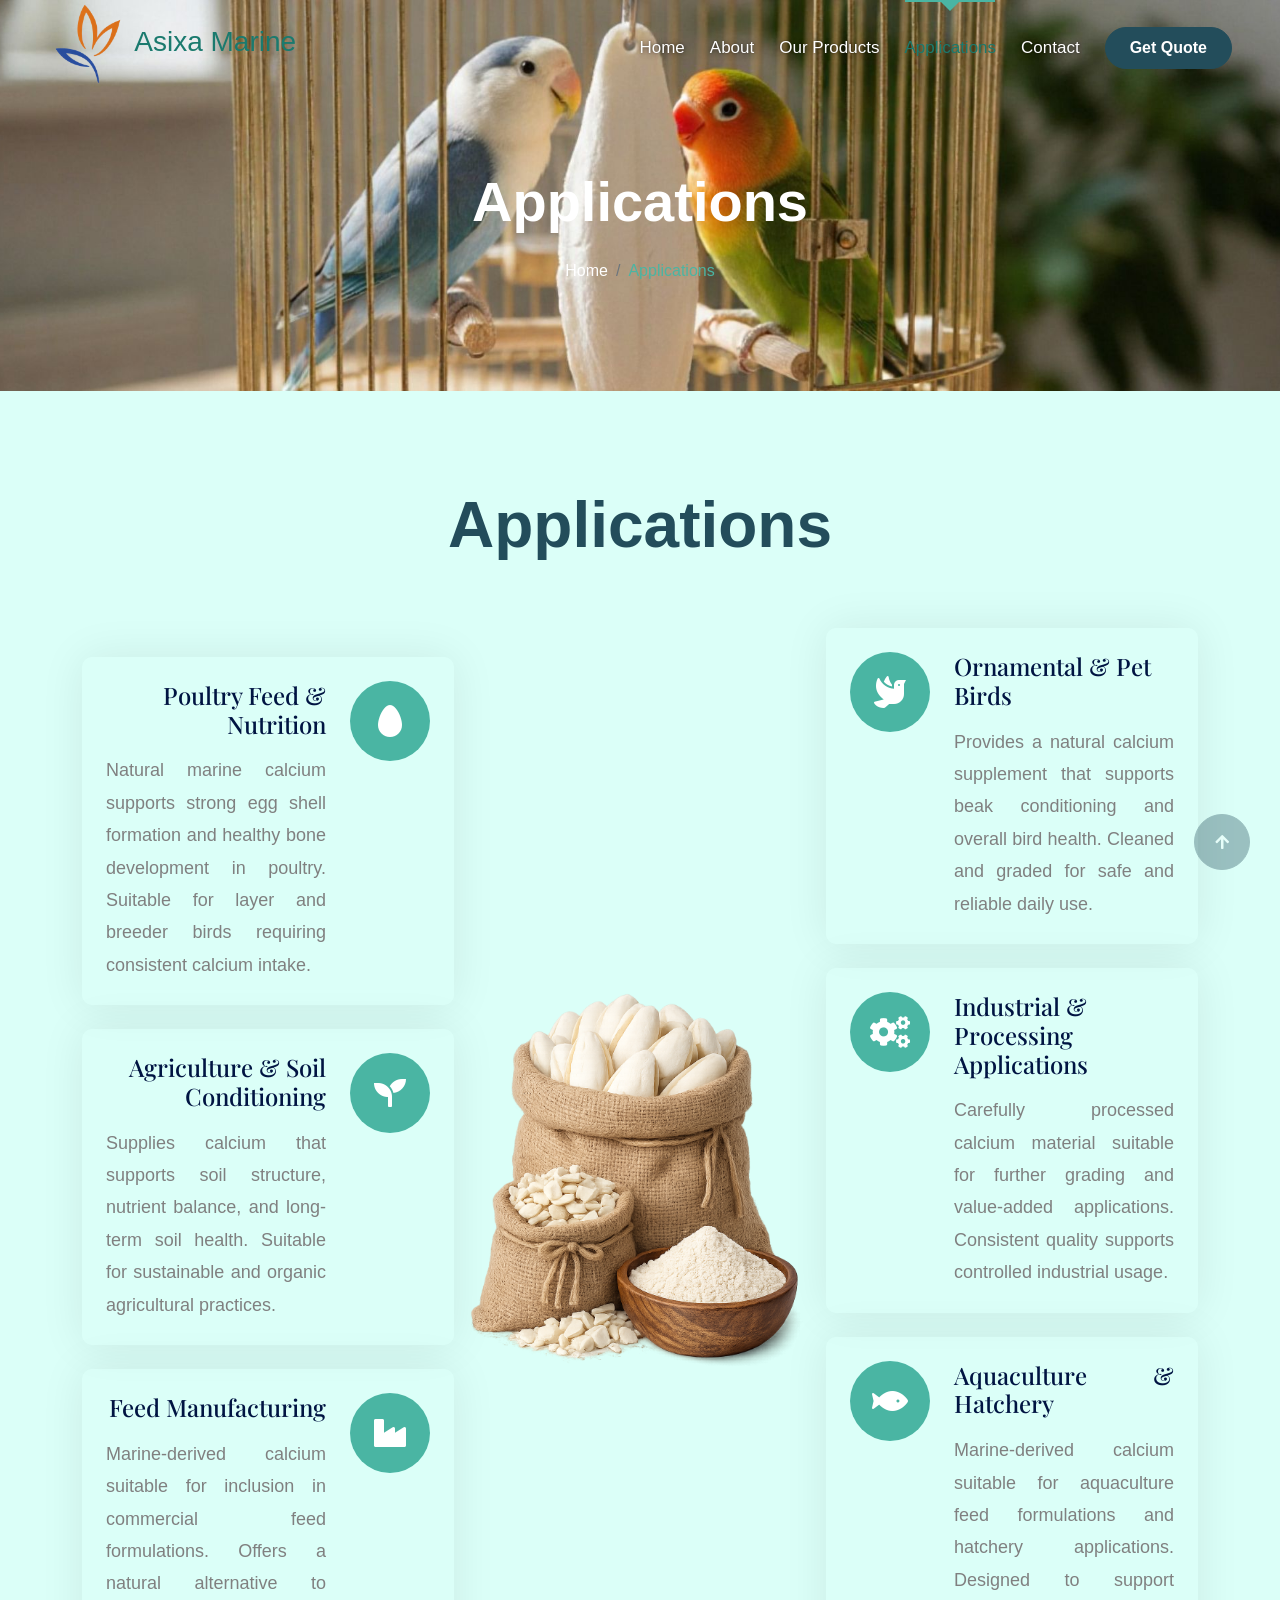
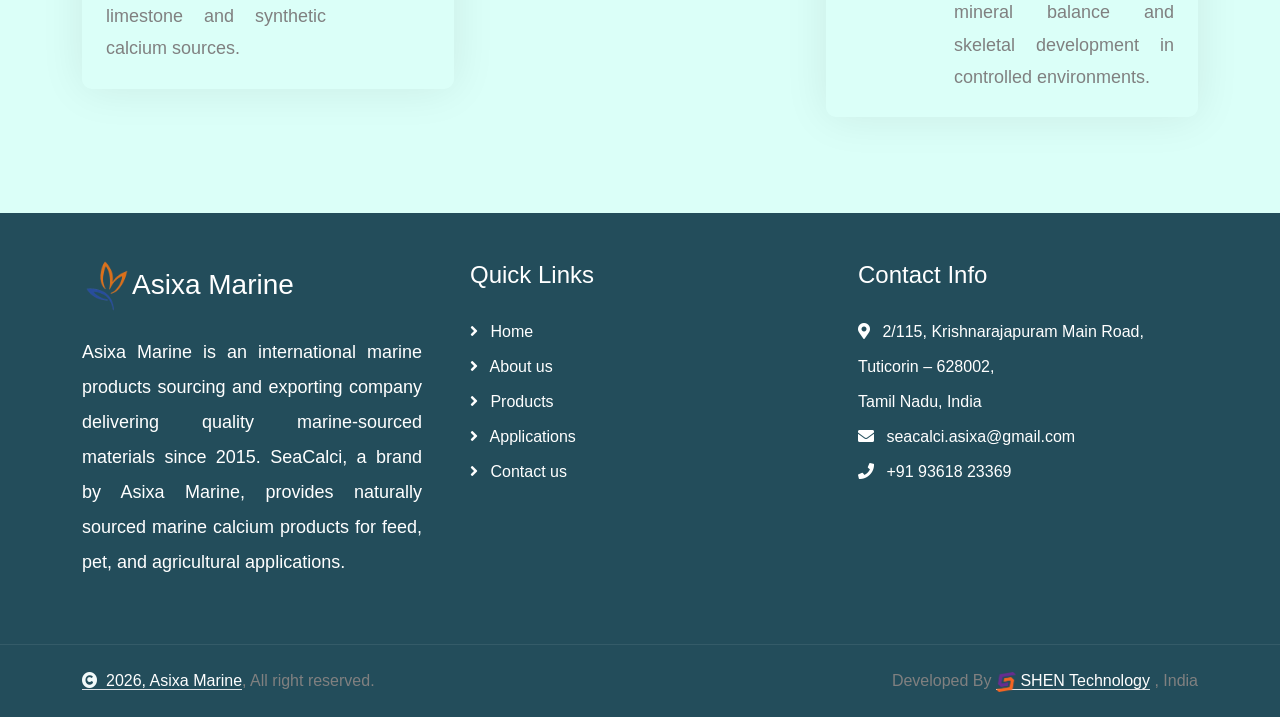
<file: application.html>
<!doctype html>
<html lang="en">

<head>
  <meta charset="utf-8" />
  <title>Asixa Marine</title>
  <meta content="width=device-width, initial-scale=1.0" name="viewport" />
  <meta content="" name="keywords" />
  <meta content="" name="description" />

  <!-- Google Web Fonts -->
  <link rel="preconnect" href="https://fonts.googleapis.com" />
  <link rel="preconnect" href="https://fonts.gstatic.com" crossorigin />
  <link
    href="https://fonts.googleapis.com/css2?family=Open+Sans:ital,wdth,wght@0,75..100,300..800;1,75..100,300..800&family=Playfair+Display:ital,wght@0,400..900;1,400..900&display=swap"
    rel="stylesheet" />

  <!-- Icon Font Stylesheet -->
  <link rel="stylesheet" href="https://use.fontawesome.com/releases/v5.15.4/css/all.css" />
  <link href="https://cdn.jsdelivr.net/npm/bootstrap-icons@1.4.1/font/bootstrap-icons.css" rel="stylesheet" />
  <link rel="icon" href="./img/AsixaMarine_favicon.png" type="image/png" />

  <!-- Libraries Stylesheet -->
  <link href="lib/animate/animate.min.css" rel="stylesheet" />
  <link href="lib/owlcarousel/assets/owl.carousel.min.css" rel="stylesheet" />

  <!-- Customized Bootstrap Stylesheet -->
  <link href="css/bootstrap.min.css" rel="stylesheet" />

  <!-- Template Stylesheet -->
  <link href="css/style.css" rel="stylesheet" />
  <style>
    .mb-0 {
      text-align: justify;
    }

    .bg-breadcrumb {
      background:
        /* linear-gradient(rgba(0, 20, 66, 0.7), rgba(0, 20, 66, 0.7)), */
        url(./img/breadcrumb-3.jpg);
    }
  </style>
</head>

<body>
  <!-- Spinner Start -->
  <div id="spinner"
    class="show bg-white position-fixed translate-middle w-100 vh-100 top-50 start-50 d-flex align-items-center justify-content-center">
    <div class="spinner-border text-primary" style="width: 3rem; height: 3rem" role="status">
      <span class="sr-only">Loading...</span>
    </div>
  </div>
  <!-- Spinner End -->

  <!-- Navbar & Hero Start -->
  <div class="container-fluid position-relative p-0">
    <nav class="navbar navbar-expand-lg navbar-light px-4 px-lg-5 py-3 py-lg-0">
      <a href="index.html" class="navbar-brand p-0">
        <h3 class="text-primary">
          <img src="img/Asixa-logo.png" alt="Logo" />
          Asixa Marine
        </h3>
      </a>
      <button class="navbar-toggler" type="button" data-bs-toggle="collapse" data-bs-target="#navbarCollapse">
        <span class="fa fa-bars"></span>
      </button>
      <div class="collapse navbar-collapse" id="navbarCollapse">
        <div class="navbar-nav ms-auto py-0">
          <a href="index.html" class="nav-item nav-link">Home</a>
          <a href="about.html" class="nav-item nav-link">About</a>
          <a href="products.html" class="nav-item nav-link">Our Products</a>
          <a href="application.html" class="nav-item nav-link active">Applications</a>
          <a href="contact.html" class="nav-item nav-link">Contact</a>
        </div>
        <a href="contact.html" class="btn btn-primary rounded-pill d-inline-flex flex-shrink-0 py-2 px-4">Get Quote</a>
      </div>
    </nav>

    <!-- Header Start -->
    <div class="container-fluid bg-breadcrumb">
      <div class="container text-center py-5" style="max-width: 900px">
        <h4 class="text-white display-4 mb-4 wow fadeInDown" data-wow-delay="0.1s">
          Applications
        </h4>
        <ol class="breadcrumb d-flex justify-content-center mb-0 wow fadeInDown" data-wow-delay="0.3s">
          <li class="breadcrumb-item"><a href="index.html">Home</a></li>
          <li class="breadcrumb-item active text-primary">Applications</li>
        </ol>
      </div>
    </div>
    <!-- Header End -->
  </div>
  <!-- Navbar & Hero End -->

  <!-- Service Start -->
  <div class="container-fluid service bg-about overflow-hidden py-5">
    <div class="container py-5">
      <div class="text-center mx-auto pb-5 wow fadeInUp" data-wow-delay="0.2s" style="max-width: 800px">
        <h1 class="display-3 text-capitalize mb-3">Applications</h1>
      </div>
      <div class="row gx-0 gy-4 align-items-center">
        <div class="col-lg-6 col-xl-4 wow fadeInLeft" data-wow-delay="0.2s">
          <div class="service-item rounded p-4 mb-4">
            <div class="row">
              <div class="col-12">
                <div class="d-flex">
                  <div class="service-content text-end">
                    <a href="#" class="h4 d-inline-block mb-3">Poultry Feed & Nutrition</a>
                    <p class="mb-0">
                      Natural marine calcium supports strong egg shell
                      formation and healthy bone development in poultry.
                      Suitable for layer and breeder birds requiring
                      consistent calcium intake.
                    </p>
                  </div>
                  <div class="ps-4">
                    <div class="service-btn">
                      <i class="fas fa-egg text-white fa-2x"></i>
                    </div>
                  </div>
                </div>
              </div>
            </div>
          </div>
          <div class="service-item rounded p-4 mb-4">
            <div class="row">
              <div class="col-12">
                <div class="d-flex">
                  <div class="service-content text-end">
                    <a href="#" class="h4 d-inline-block mb-3">Agriculture & Soil Conditioning</a>
                    <p class="mb-0">
                      Supplies calcium that supports soil structure, nutrient
                      balance, and long-term soil health. Suitable for
                      sustainable and organic agricultural practices.
                    </p>
                  </div>
                  <div class="ps-4">
                    <div class="service-btn">
                      <i class="fas fa-seedling text-white fa-2x"></i>
                    </div>
                  </div>
                </div>
              </div>
            </div>
          </div>
          <div class="service-item rounded p-4 mb-0">
            <div class="row">
              <div class="col-12">
                <div class="d-flex">
                  <div class="service-content text-end">
                    <a href="#" class="h4 d-inline-block mb-3">Feed Manufacturing</a>
                    <p class="mb-0">
                      Marine-derived calcium suitable for inclusion in
                      commercial feed formulations. Offers a natural
                      alternative to limestone and synthetic calcium sources.
                    </p>
                  </div>
                  <div class="ps-4">
                    <div class="service-btn">
                      <i class="fas fa-industry text-white fa-2x"></i>
                    </div>
                  </div>
                </div>
              </div>
            </div>
          </div>
        </div>
        <div class="col-lg-6 col-xl-4 wow fadeInUp" data-wow-delay="0.3s">
          <div class="bg-transparent">
            <img src="img/cuttle_product.png" class="img-fluid w-100" alt="" />
          </div>
        </div>
        <div class="col-lg-6 col-xl-4 wow fadeInRight" data-wow-delay="0.2s">
          <div class="service-item rounded p-4 mb-4">
            <div class="row">
              <div class="col-12">
                <div class="d-flex">
                  <div class="pe-4">
                    <div class="service-btn">
                      <i class="fas fa-dove text-white fa-2x"></i>
                    </div>
                  </div>
                  <div class="service-content">
                    <a href="#" class="h4 d-inline-block mb-3">Ornamental & Pet Birds</a>
                    <p class="mb-0">
                      Provides a natural calcium supplement that supports beak
                      conditioning and overall bird health. Cleaned and graded
                      for safe and reliable daily use.
                    </p>
                  </div>
                </div>
              </div>
            </div>
          </div>
          <div class="service-item rounded p-4 mb-4">
            <div class="row">
              <div class="col-12">
                <div class="d-flex">
                  <div class="pe-4">
                    <div class="service-btn">
                      <i class="fas fa-cogs text-white fa-2x"></i>
                    </div>
                  </div>
                  <div class="service-content">
                    <a href="#" class="h4 d-inline-block mb-3">Industrial & Processing Applications</a>
                    <p class="mb-0">
                      Carefully processed calcium material suitable for
                      further grading and value-added applications. Consistent
                      quality supports controlled industrial usage.
                    </p>
                  </div>
                </div>
              </div>
            </div>
          </div>
          <div class="service-item rounded p-4 mb-0">
            <div class="row">
              <div class="col-12">
                <div class="d-flex">
                  <div class="pe-4">
                    <div class="service-btn">
                      <i class="fas fa-fish text-white fa-2x"></i>
                    </div>
                  </div>
                  <div class="service-content">
                    <a href="#" class="h4 d-inline-block mb-3">Aquaculture & Hatchery</a>
                    <p class="mb-0">
                      Marine-derived calcium suitable for aquaculture feed
                      formulations and hatchery applications. Designed to
                      support mineral balance and skeletal development in
                      controlled environments.
                    </p>
                  </div>
                </div>
              </div>
            </div>
          </div>
        </div>
      </div>
    </div>
  </div>
  <!-- Service End -->

  <!-- Footer Start -->
  <div class="container-fluid footer py-5 wow fadeIn" data-wow-delay="0.2s">
    <div class="container py-5">
      <div class="row g-5">
        <div class="col-md-6 col-lg-6 col-xl-4">
          <div class="footer-item d-flex flex-column">
            <div class="footer-item">
              <h3 class="text-white mb-4">
                <a href="index.html" style="text-decoration: none; color: inherit;">
                  <img src="img/Asixa-logo.png" alt="Logo" width="50" height="50" />Asixa Marine
                </a>
              </h3>
              <p class="mb-3" style="text-align: justify">
                Asixa Marine is an international marine products sourcing and
                exporting company delivering quality marine-sourced materials
                since 2015. SeaCalci, a brand by Asixa Marine, provides
                naturally sourced marine calcium products for feed, pet, and
                agricultural applications.
              </p>
            </div>
          </div>
        </div>
        <div class="col-md-6 col-lg-6 col-xl-4">
          <div class="footer-item d-flex flex-column">
            <h4 class="text-white mb-4">Quick Links</h4>
            <a href="index.html"><i class="fas fa-angle-right me-2"></i> Home</a>
            <a href="about.html"><i class="fas fa-angle-right me-2"></i> About us</a>
            <a href="products.html"><i class="fas fa-angle-right me-2"></i> Products</a>
            <a href="application.html"><i class="fas fa-angle-right me-2"></i> Applications</a>
            <a href="contact.html"><i class="fas fa-angle-right me-2"></i> Contact us</a>
          </div>
        </div>
        <div class="col-md-6 col-lg-6 col-xl-4">
          <div class="footer-item d-flex flex-column">
            <h4 class="text-white mb-4">Contact Info</h4>
            <a href="#"><i class="fa fa-map-marker-alt me-2"></i> 2/115,
              Krishnarajapuram Main Road, <br />Tuticorin – 628002,
              <br />Tamil Nadu, India</a>
            <a href="mailto:seacalci.asixa@gmail.com"><i class="fas fa-envelope me-2"></i>
              seacalci.asixa@gmail.com</a>
            <a href="tel:+91 93618 23369"><i class="fas fa-phone me-2"></i> +91 93618 23369</a>
          </div>
        </div>
      </div>
    </div>
  </div>
  <!-- Footer End -->

  <!-- Copyright Start -->
  <div class="container-fluid copyright py-4">
    <div class="container">
      <div class="row g-4 align-items-center">
        <div class="col-md-6 text-center text-md-start mb-md-0">
          <span class="text-body"><a href="#" class="border-bottom text-white"><i
                class="fas fa-copyright text-light me-2"></i>2026, Asixa
              Marine</a>, All right reserved.</span>
        </div>
        <div class="col-md-6 text-center text-md-end text-body">
          Developed By
          <a class="border-bottom text-white" href="https://shentechnology.com/"><img
              src="./img/SHEN-Technology-logo.png" width="20" height="20" />
            SHEN Technology</a>
          , India
        </div>
      </div>
    </div>
  </div>
  <!-- Copyright End -->

  <!-- Back to Top -->
  <a href="#" class="btn btn-secondary btn-lg-square rounded-circle back-to-top"><i class="fa fa-arrow-up"></i></a>

  <!-- JavaScript Libraries -->
  <script src="https://ajax.googleapis.com/ajax/libs/jquery/3.6.4/jquery.min.js"></script>
  <script src="https://cdn.jsdelivr.net/npm/bootstrap@5.0.0/dist/js/bootstrap.bundle.min.js"></script>
  <script src="lib/wow/wow.min.js"></script>
  <script src="lib/easing/easing.min.js"></script>
  <script src="lib/waypoints/waypoints.min.js"></script>
  <script src="lib/counterup/counterup.min.js"></script>
  <script src="lib/owlcarousel/owl.carousel.min.js"></script>

  <!-- Template Javascript -->
  <script src="js/main.js"></script>
</body>

</html>
</file>
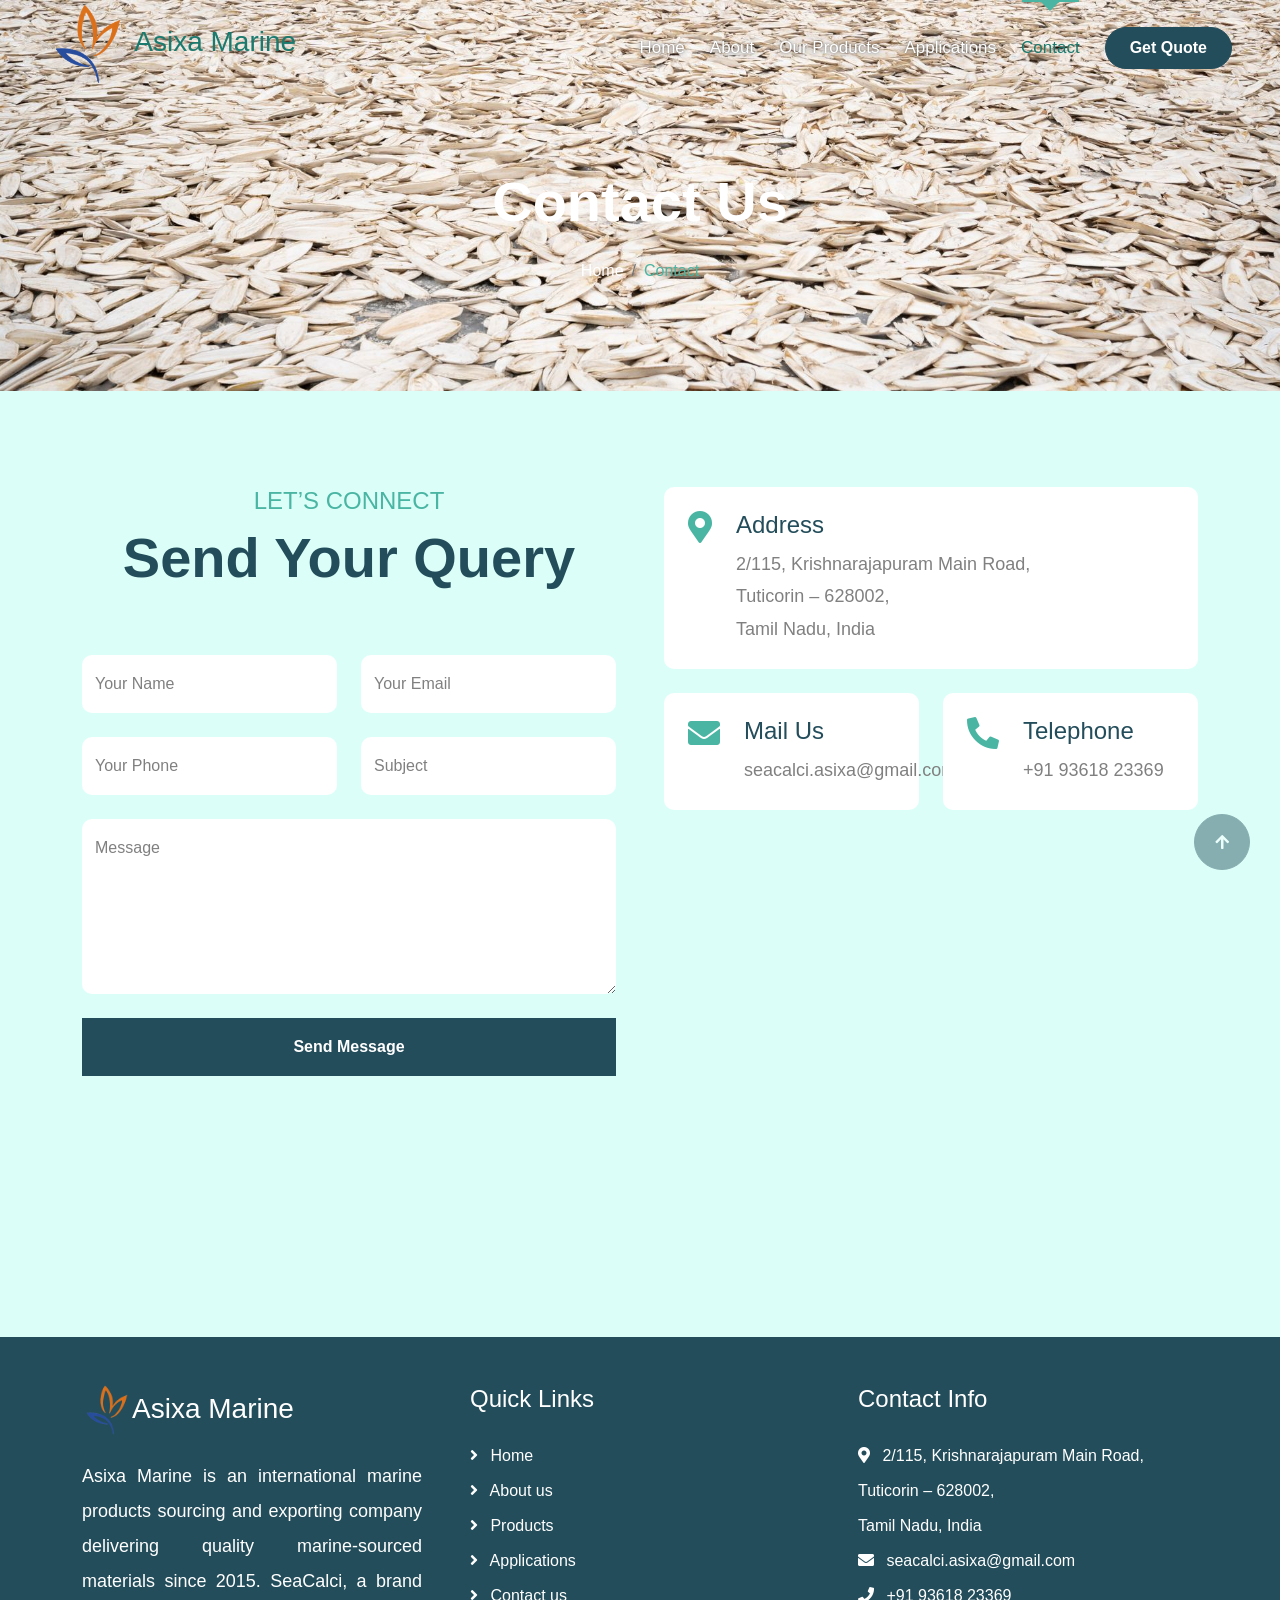
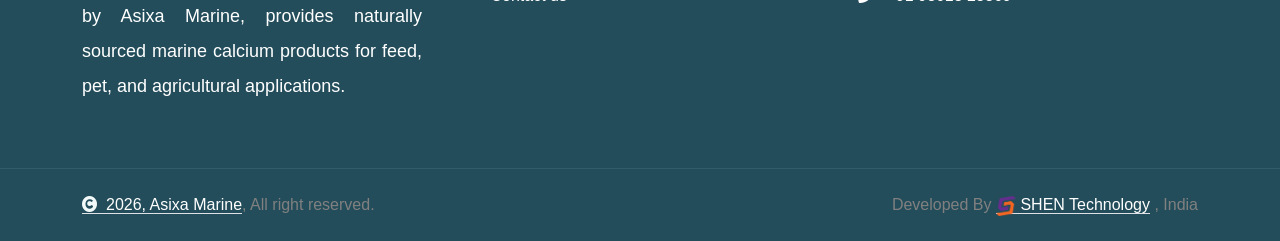
<file: contact.html>
<!DOCTYPE html>
<html lang="en">

<head>
    <meta charset="utf-8">
    <title>Asixa Marine</title>
    <meta content="width=device-width, initial-scale=1.0" name="viewport">
    <meta content="" name="keywords">
    <meta content="" name="description">

    <!-- Google Web Fonts -->
    <link rel="preconnect" href="https://fonts.googleapis.com">
    <link rel="preconnect" href="https://fonts.gstatic.com" crossorigin>
    <link
        href="https://fonts.googleapis.com/css2?family=Open+Sans:ital,wdth,wght@0,75..100,300..800;1,75..100,300..800&family=Playfair+Display:ital,wght@0,400..900;1,400..900&display=swap"
        rel="stylesheet">

    <!-- Icon Font Stylesheet -->
    <link rel="stylesheet" href="https://use.fontawesome.com/releases/v5.15.4/css/all.css" />
    <link href="https://cdn.jsdelivr.net/npm/bootstrap-icons@1.4.1/font/bootstrap-icons.css" rel="stylesheet">
    <link rel="icon" href="./img/AsixaMarine_favicon.png" type="image/png">

    <!-- Libraries Stylesheet -->
    <link href="lib/animate/animate.min.css" rel="stylesheet">
    <link href="lib/owlcarousel/assets/owl.carousel.min.css" rel="stylesheet">


    <!-- Customized Bootstrap Stylesheet -->
    <link href="css/bootstrap.min.css" rel="stylesheet">

    <!-- Template Stylesheet -->
    <link href="css/style.css" rel="stylesheet">
    <style>
        .bg-breadcrumb {
            background: 
                /* linear-gradient(rgba(0, 20, 66, 0.7), rgba(0, 20, 66, 0.7)),  */
                url(./img/breadcrumb-4.jpg);
        }
    </style>
</head>

<body>

    <!-- Spinner Start -->
    <div id="spinner"
        class="show bg-white position-fixed translate-middle w-100 vh-100 top-50 start-50 d-flex align-items-center justify-content-center">
        <div class="spinner-border text-primary" style="width: 3rem; height: 3rem;" role="status">
            <span class="sr-only">Loading...</span>
        </div>
    </div>
    <!-- Spinner End -->

    <!-- Navbar & Hero Start -->
    <div class="container-fluid position-relative p-0">
        <nav class="navbar navbar-expand-lg navbar-light px-4 px-lg-5 py-3 py-lg-0">
            <a href="index.html" class="navbar-brand p-0">
                <h3 class="text-primary">
                    <img src="img/Asixa-logo.png" alt="Logo">
                    Asixa Marine
                </h3>

            </a>
            <button class="navbar-toggler" type="button" data-bs-toggle="collapse" data-bs-target="#navbarCollapse">
                <span class="fa fa-bars"></span>
            </button>
            <div class="collapse navbar-collapse" id="navbarCollapse">
                <div class="navbar-nav ms-auto py-0">
                    <a href="index.html" class="nav-item nav-link">Home</a>
                    <a href="about.html" class="nav-item nav-link">About</a>
                    <a href="products.html" class="nav-item nav-link">Our Products</a>
                    <a href="application.html" class="nav-item nav-link">Applications</a>
                    <a href="contact.html" class="nav-item nav-link active">Contact</a>
                </div>
                <a href="contact.html" class="btn btn-primary rounded-pill d-inline-flex flex-shrink-0 py-2 px-4">Get
                    Quote</a>
            </div>
        </nav>

        <!-- Header Start -->
        <div class="container-fluid bg-breadcrumb">
            <div class="container text-center py-5" style="max-width: 900px;">
                <h4 class="text-white display-4 mb-4 wow fadeInDown" data-wow-delay="0.1s">Contact Us</h4>
                <ol class="breadcrumb d-flex justify-content-center mb-0 wow fadeInDown" data-wow-delay="0.3s">
                    <li class="breadcrumb-item"><a href="index.html">Home</a></li>
                    <li class="breadcrumb-item active text-primary">Contact</li>
                </ol>
            </div>
        </div>
        <!-- Header End -->
    </div>
    <!-- Navbar & Hero End -->


    <!-- Contact Start -->
    <div class="container-fluid contact bg-about py-5">
        <div class="container py-5">
            <div class="row g-5">
                <div class="col-lg-6 h-100 wow fadeInUp" data-wow-delay="0.2s">
                    <div class="text-center mx-auto pb-5" style="max-width: 800px;">
                        <h4 class="text-uppercase text-primary">Let’s Connect</h4>
                        <h2 class="display-4 text-capitalize mb-3">Send Your Query</h1>
                    </div>
                    <form action="./contact.php" method="POST">
                        <div class="row g-4">
                            <div class="col-lg-12 col-xl-6">
                                <div class="form-floating">
                                    <input type="text" class="form-control border-0" id="name" name="name"
                                        placeholder="Your Name">
                                    <label for="name">Your Name</label>
                                </div>
                            </div>
                            <div class="col-lg-12 col-xl-6">
                                <div class="form-floating">
                                    <input type="email" class="form-control border-0" id="email" name="email"
                                        placeholder="Your Email">
                                    <label for="email">Your Email</label>
                                </div>
                            </div>
                            <div class="col-lg-12 col-xl-6">
                                <div class="form-floating">
                                    <input type="phone" class="form-control border-0" id="phone" name="phone"
                                        placeholder="Phone">
                                    <label for="phone">Your Phone</label>
                                </div>
                            </div>
                            <div class="col-lg-12 col-xl-6">
                                <div class="form-floating">
                                    <input type="text" class="form-control border-0" id="subject" name="subject"
                                        placeholder="Subject">
                                    <label for="subject">Subject</label>
                                </div>
                            </div>
                            <div class="col-12">
                                <div class="form-floating">
                                    <textarea class="form-control border-0" placeholder="Leave a message here"
                                        id="message" name="message" style="height: 175px"></textarea>
                                    <label for="message">Message</label>
                                </div>
                            </div>
                            <div class="col-12">
                                <button class="btn btn-primary w-100 py-3">Send Message</button>
                            </div>
                        </div>
                    </form>
                </div>
                <div class="col-lg-6 wow fadeInUp" data-wow-delay="0.4s">
                    <div class="row g-4">
                        <div class="col-12">
                            <div class="d-inline-flex rounded bg-white w-100 p-4">
                                <i class="fas fa-map-marker-alt fa-2x text-secondary me-4"></i>
                                <div>
                                    <h4>Address</h4>
                                    <p class="mb-0">2/115, Krishnarajapuram Main Road, <br>Tuticorin – 628002, <br>Tamil
                                        Nadu, India</p>
                                </div>
                            </div>
                        </div>
                        <div class="col-lg-12 col-xl-6">
                            <div class="d-inline-flex rounded bg-white w-100 p-4">
                                <i class="fas fa-envelope fa-2x text-secondary me-4"></i>
                                <div>
                                    <h4>Mail Us</h4>
                                    <p class="mb-0">seacalci.asixa@gmail.com</p>
                                </div>
                            </div>
                        </div>
                        <div class="col-lg-12 col-xl-6">
                            <div class="d-inline-flex rounded bg-white w-100 p-4">
                                <i class="fa fa-phone-alt fa-2x text-secondary me-4"></i>
                                <div>
                                    <h4>Telephone</h4>
                                    <p class="mb-0"> +91 93618 23369</p>
                                </div>
                            </div>
                        </div>
                        <div class="col-12">
                            <div class="h-100 overflow-hidden">
                                <iframe class="w-100 rounded" style="height: 400px;"
                                    src="https://www.google.com/maps/embed?pb=!1m17!1m12!1m3!1d3942.633650876596!2d78.1486111!3d8.8204444!2m3!1f0!2f0!3f0!3m2!1i1024!2i768!4f13.1!3m2!1m1!2zOMKwNDknMTMuNiJOIDc4wrAwOCc1NS4wIkU!5e0!3m2!1sen!2sin!4v1769598222436!5m2!1sen!2sin"
                                    loading="lazy" referrerpolicy="no-referrer-when-downgrade"></iframe>

                            </div>
                        </div>
                    </div>
                </div>
            </div>
        </div>
    </div>
    <!-- Contact End -->

    <!-- Footer Start -->
    <div class="container-fluid footer py-5 wow fadeIn" data-wow-delay="0.2s">
        <div class="container py-5">
            <div class="row g-5">
                <div class="col-md-6 col-lg-6 col-xl-4">
                    <div class="footer-item d-flex flex-column">
                        <div class="footer-item">
                            <h3 class="text-white mb-4">
                                <a href="index.html" style="text-decoration: none; color: inherit;">
                                    <img src="img/Asixa-logo.png" alt="Logo" width="50" height="50">Asixa Marine
                                </a>
                            </h3>
                            <p class="mb-3" style="text-align: justify;">
                                Asixa Marine is an international marine products sourcing and exporting company
                                delivering quality marine-sourced materials since 2015. SeaCalci, a brand by Asixa
                                Marine, provides naturally sourced marine calcium products for feed, pet, and
                                agricultural applications.
                            </p>
                        </div>
                    </div>
                </div>
                <div class="col-md-6 col-lg-6 col-xl-4">
                    <div class="footer-item d-flex flex-column">
                        <h4 class="text-white mb-4">Quick Links</h4>
                        <a href="index.html"><i class="fas fa-angle-right me-2"></i> Home</a>
                        <a href="about.html"><i class="fas fa-angle-right me-2"></i> About us</a>
                        <a href="products.html"><i class="fas fa-angle-right me-2"></i> Products</a>
                        <a href="application.html"><i class="fas fa-angle-right me-2"></i> Applications</a>
                        <a href="contact.html"><i class="fas fa-angle-right me-2"></i> Contact us</a>
                    </div>
                </div>
                <div class="col-md-6 col-lg-6 col-xl-4">
                    <div class="footer-item d-flex flex-column">
                        <h4 class="text-white mb-4">Contact Info</h4>
                        <a href="#"><i class="fa fa-map-marker-alt me-2"></i> 2/115, Krishnarajapuram Main Road,
                            <br>Tuticorin – 628002, <br>Tamil Nadu, India</a>
                        <a href="mailto:seacalci.asixa@gmail.com"><i class="fas fa-envelope me-2"></i>
                            seacalci.asixa@gmail.com</a>
                        <a href="tel:+91 93618 23369"><i class="fas fa-phone me-2"></i> +91 93618 23369</a>
                    </div>
                </div>
            </div>
        </div>
    </div>
    <!-- Footer End -->

    <!-- Copyright Start -->
    <div class="container-fluid copyright py-4">
        <div class="container">
            <div class="row g-4 align-items-center">
                <div class="col-md-6 text-center text-md-start mb-md-0">
                    <span class="text-body"><a href="#" class="border-bottom text-white"><i
                                class="fas fa-copyright text-light me-2"></i>2026, Asixa Marine</a>, All right
                        reserved.</span>
                </div>
                <div class="col-md-6 text-center text-md-end text-body">
                    Developed By <a class="border-bottom text-white" href="https://shentechnology.com/"><img
                            src="./img/SHEN-Technology-logo.png" width="20" height="20"> SHEN Technology</a> , India
                </div>
            </div>
        </div>
    </div>
    <!-- Copyright End -->

    <!-- Back to Top -->
    <a href="#" class="btn btn-secondary btn-lg-square rounded-circle back-to-top"><i class="fa fa-arrow-up"></i></a>

    <!-- JavaScript Libraries -->
    <script src="https://ajax.googleapis.com/ajax/libs/jquery/3.6.4/jquery.min.js"></script>
    <script src="https://cdn.jsdelivr.net/npm/bootstrap@5.0.0/dist/js/bootstrap.bundle.min.js"></script>
    <script src="lib/wow/wow.min.js"></script>
    <script src="lib/easing/easing.min.js"></script>
    <script src="lib/waypoints/waypoints.min.js"></script>
    <script src="lib/counterup/counterup.min.js"></script>
    <script src="lib/owlcarousel/owl.carousel.min.js"></script>

    <!-- Template Javascript -->
    <script src="js/main.js"></script>
</body>


</html>
</file>
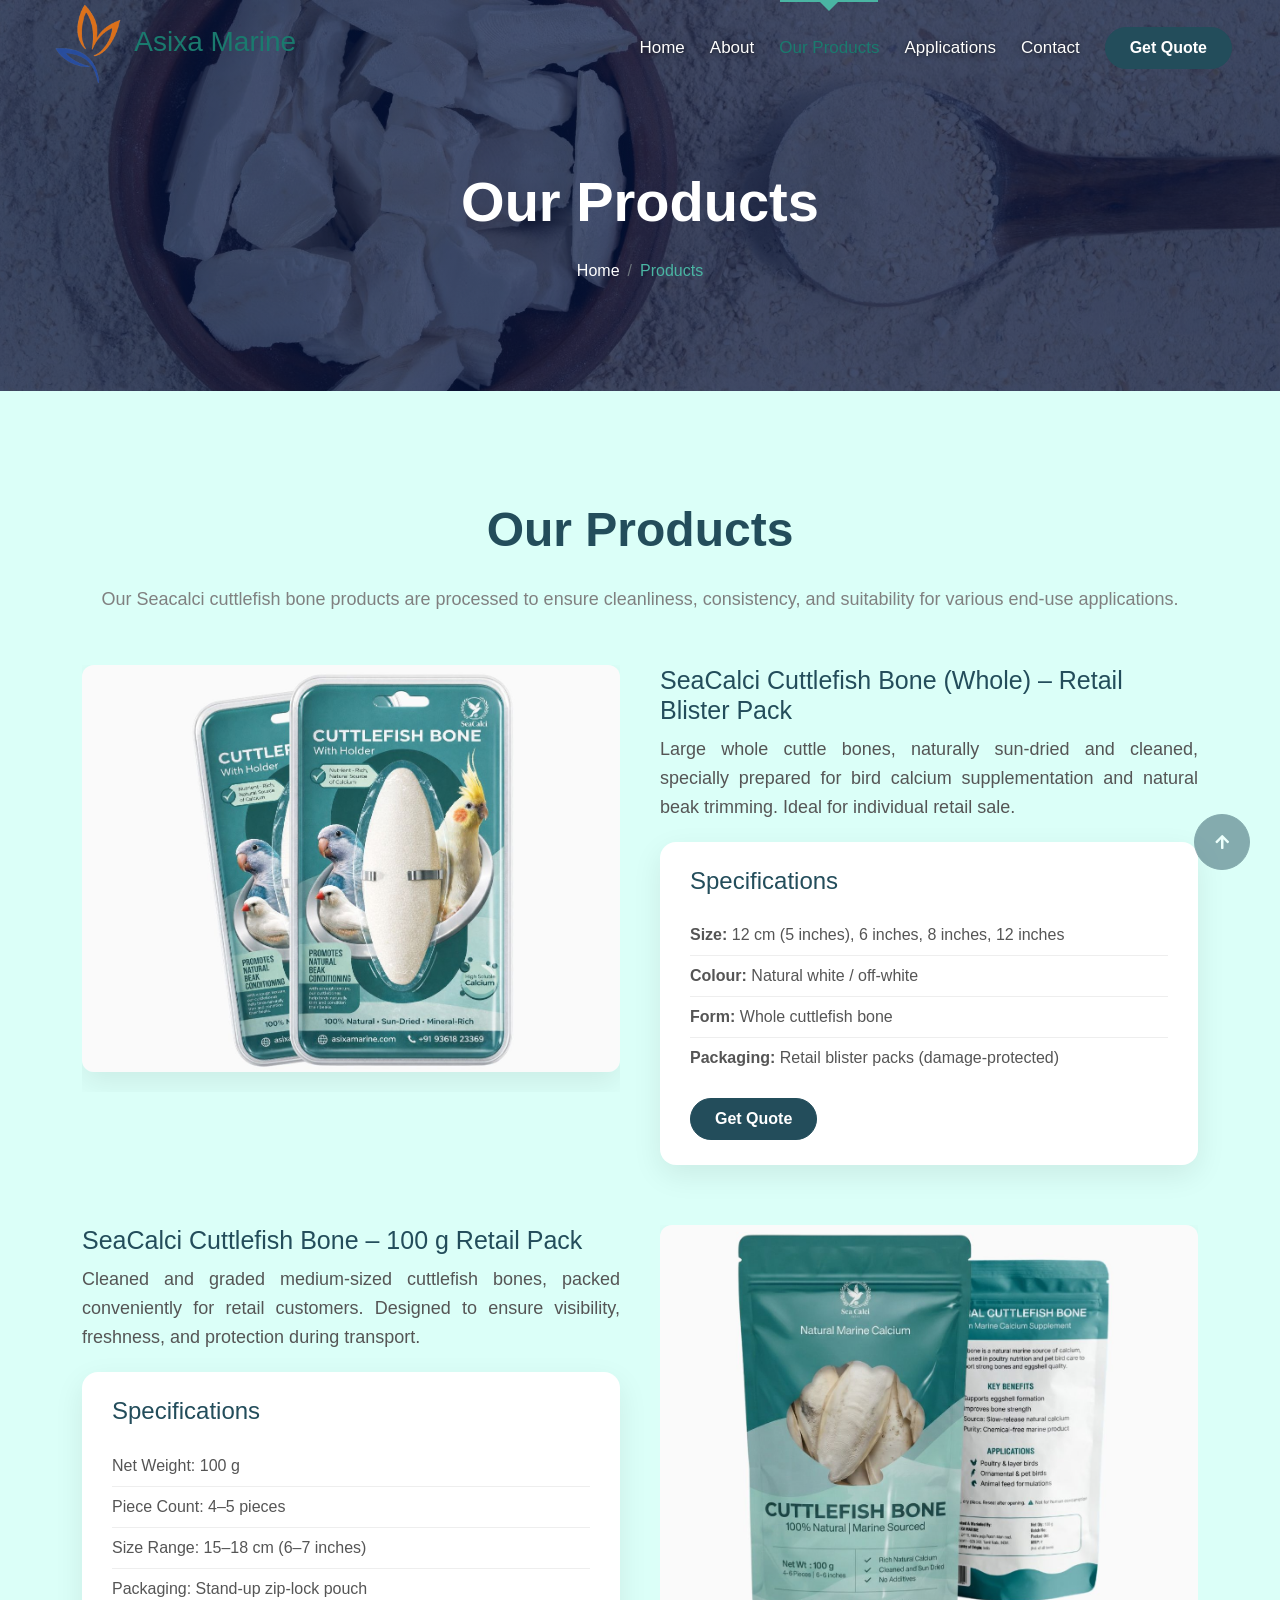
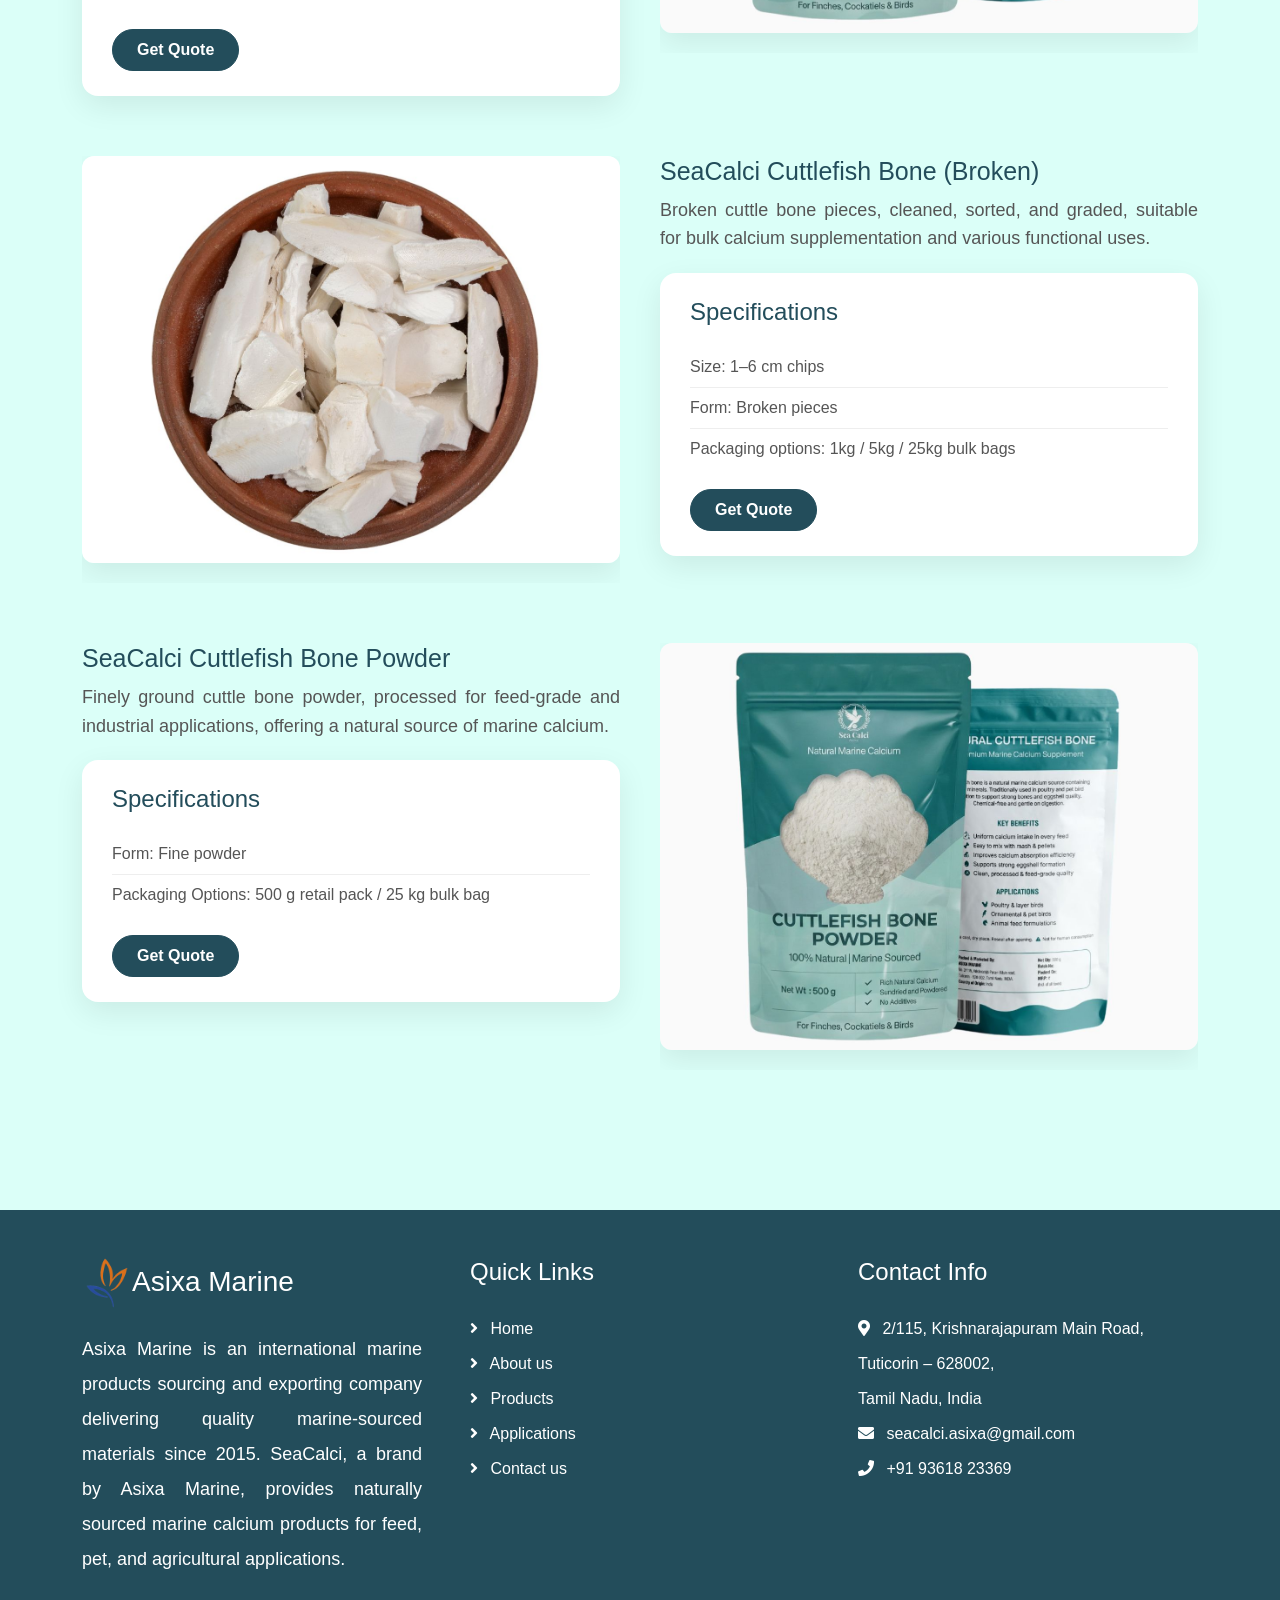
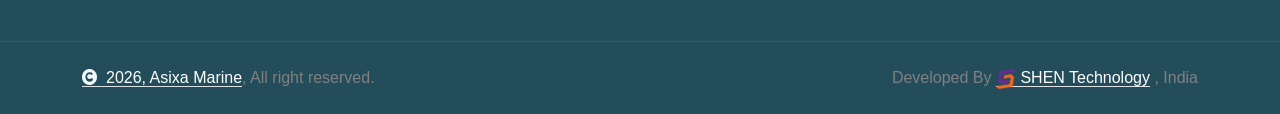
<file: products-old.html>
<!doctype html>
<html lang="en">
  <head>
    <meta charset="utf-8" />
    <title>Asixa Marine</title>
    <meta content="width=device-width, initial-scale=1.0" name="viewport" />
    <meta content="" name="keywords" />
    <meta content="" name="description" />

    <!-- Google Web Fonts -->
    <link rel="preconnect" href="https://fonts.googleapis.com" />
    <link rel="preconnect" href="https://fonts.gstatic.com" crossorigin />
    <link
      href="https://fonts.googleapis.com/css2?family=Open+Sans:ital,wdth,wght@0,75..100,300..800;1,75..100,300..800&family=Playfair+Display:ital,wght@0,400..900;1,400..900&display=swap"
      rel="stylesheet"
    />

    <!-- Icon Font Stylesheet -->
    <link
      rel="stylesheet"
      href="https://use.fontawesome.com/releases/v5.15.4/css/all.css"
    />
    <link
      href="https://cdn.jsdelivr.net/npm/bootstrap-icons@1.4.1/font/bootstrap-icons.css"
      rel="stylesheet"
    />
    <link rel="icon" href="./img/AsixaMarine_favicon.png" type="image/png" />

    <!-- Libraries Stylesheet -->
    <link href="lib/animate/animate.min.css" rel="stylesheet" />
    <link href="lib/owlcarousel/assets/owl.carousel.min.css" rel="stylesheet" />

    <!-- Customized Bootstrap Stylesheet -->
    <link href="css/bootstrap.min.css" rel="stylesheet" />

    <!-- Template Stylesheet -->
    <link href="css/style.css" rel="stylesheet" />
    <!-- CSS -->
    <style>
         .product-section {
         padding: 80px 5%;
         }
         .product-item {
         display: flex;
         gap: 40px;
         align-items: flex-start;
         margin-bottom: 60px;
         flex-wrap: wrap;
         }
         .product-right {
         flex: 1;
         min-width: 300px;
         }
         .product-content h3 {
         font-size: 25px;
         margin-bottom: 10px;
         }
         .product-content p {
         color: #555;
         line-height: 1.6;
         margin-bottom: 20px;
         }
         .product-left img {
         /* width: 100%; */
         border-radius: 16px;
         margin-bottom: 20px;
         box-shadow: 0 10px 30px rgba(0,0,0,0.08);
         }
         .product-left {
         flex: 1;
         min-width: 250px;
         }
         .spec-box {
         background: #fff;
         padding: 25px 30px;
         border-radius: 16px;
         box-shadow: 0 10px 30px rgba(0,0,0,0.08);
         width: 100%;
         }
         .spec-box h4 {
         margin-bottom: 15px;
         }
         .spec-box ul {
         list-style: none;
         padding: 0;
         margin: 20px 0px;
         }
         .spec-box ul li {
         padding: 8px 0;
         border-bottom: 1px solid #eee;
         color: #555;
         }
         .spec-box ul li:last-child {
         border-bottom: none;
         }
         .product-item.reverse {
         flex-direction: row-reverse;
         }
         .product-carousel img {
         border-radius: 12px;
         object-fit: cover;
         }
         .product-carousel {
         max-width: 100%;
         height: auto;
         margin: auto;
         }
         /* .product-carousel .carousel-indicators {
         bottom: -30px;
         }
         .product-carousel .carousel-indicators button {
         width: 10px;
         height: 10px;
         border-radius: 50%;
         background-color: #0b4fa3;
         opacity: 0.4;
         }
         .product-carousel .carousel-indicators .active {
         opacity: 1;
         } */
         .title-container{
         text-align: center;
         margin-top: 30px;
         margin-bottom: 50px;
         }
         /* Responsive */
         /* Mobile Fix */
         @media (max-width: 768px) {

         .product-item {
            flex-direction: column;
            margin-bottom: 10px;
            gap: 5px;
         }

         .product-right {
            margin-top: 20px;
         }

         .product-left {
            text-align: center;
         }

         .product-carousel .carousel-inner {
            height: auto;
         }

         .product-carousel .carousel-item img {
             width: 100%;
            object-fit: contain !important;
            display: block !important;
            border-radius: 6px !important;
            margin-bottom: 10px !important;
         }
         .carousel .carousel-inner .carousel-item {
            height: 550px !important;
         }

         }

         .bg-breadcrumb {
            background: linear-gradient(rgba(0, 20, 66, 0.7), rgba(0, 20, 66, 0.7)), url(./img/breadcrumb-2.jpg);
         }
      </style>
  </head>

  <body>
    <!-- Spinner Start -->
    <div
      id="spinner"
      class="show bg-white position-fixed translate-middle w-100 vh-100 top-50 start-50 d-flex align-items-center justify-content-center"
    >
      <div
        class="spinner-border text-primary"
        style="width: 3rem; height: 3rem"
        role="status"
      >
        <span class="sr-only">Loading...</span>
      </div>
    </div>
    <!-- Spinner End -->

    <!-- Navbar & Hero Start -->
    <div class="container-fluid position-relative p-0">
      <nav
        class="navbar navbar-expand-lg navbar-light px-4 px-lg-5 py-3 py-lg-0"
      >
        <a href="index.html" class="navbar-brand p-0">
          <h3 class="text-primary">
            <!-- <i class="fas fa-hand-holding-water me-3"></i> -->
            <img src="img/Asixa-logo.png" alt="Logo" />
            Asixa Marine
          </h3>
        </a>
        <button
          class="navbar-toggler"
          type="button"
          data-bs-toggle="collapse"
          data-bs-target="#navbarCollapse"
        >
          <span class="fa fa-bars"></span>
        </button>
        <div class="collapse navbar-collapse" id="navbarCollapse">
          <div class="navbar-nav ms-auto py-0">
            <a href="index.html" class="nav-item nav-link">Home</a>
            <a href="about.html" class="nav-item nav-link">About</a>
            <a href="products.html" class="nav-item nav-link active"
              >Our Products</a
            >
            <a href="application.html" class="nav-item nav-link"
              >Applications</a
            >
            <!-- <div class="nav-item dropdown">
                        <a href="#" class="nav-link dropdown-toggle" data-bs-toggle="dropdown">Pages</a>
                        <div class="dropdown-menu m-0">
                            <a href="feature.html" class="dropdown-item">Our Feature</a>
                            <a href="product.html" class="dropdown-item">Our Product</a>
                            <a href="team.html" class="dropdown-item">Our Team</a>
                            <a href="testimonial.html" class="dropdown-item">Testimonial</a>
                            <a href="404.html" class="dropdown-item">404 Page</a>
                        </div>
                    </div> -->
            <a href="contact.html" class="nav-item nav-link">Contact</a>
          </div>
          <a
            href="contact.html"
            class="btn btn-primary rounded-pill d-inline-flex flex-shrink-0 py-2 px-4"
            >Get Quote</a
          >
        </div>
      </nav>

      <!-- Header Start -->
      <div class="container-fluid bg-breadcrumb">
        <div class="container text-center py-5" style="max-width: 900px">
          <h4
            class="text-white display-4 mb-4 wow fadeInDown"
            data-wow-delay="0.1s"
          >
            Our Products
          </h4>
          <ol
            class="breadcrumb d-flex justify-content-center mb-0 wow fadeInDown"
            data-wow-delay="0.3s"
          >
            <li class="breadcrumb-item"><a href="index.html">Home</a></li>
            <li class="breadcrumb-item active text-primary">Products</li>
          </ol>
        </div>
      </div>
      <!-- Header End -->
    </div>
    <!-- Navbar & Hero End -->

    <!-- PRODUCT SECTION START -->

    <section class="product-section bg-about">
      <div class="title-container">
        <div
          class="text-center mx-auto wow fadeInUp"
          data-wow-delay="0.2s"
          style="max-width: 800px"
        >
          <h3 class="display-5 text-capitalize mb-4">Our Products</h3>
        </div>
        <p style="text-align:center;">
          Our Seacalci cuttlefish bone products are processed to ensure
          cleanliness, consistency, and suitability for various end-use
          applications.
        </p>
      </div>

      <div class="container">
        <!-- Product Item -->
        <div class="product-item">
          <div class="product-left wow fadeInLeft" data-wow-delay="0.2s">
            <div
              id="productCarousel1"
              class="carousel slide product-carousel"
              data-bs-ride="carousel"
            >
              <!-- Dots -->
              <div class="carousel-indicators">
                <button
                  type="button"
                  data-bs-target="#productCarousel1"
                  data-bs-slide-to="0"
                  class="active"
                ></button>
                <button
                  type="button"
                  data-bs-target="#productCarousel1"
                  data-bs-slide-to="1"
                ></button>
                <button
                  type="button"
                  data-bs-target="#productCarousel1"
                  data-bs-slide-to="2"
                ></button>
              </div>
              <!-- Images -->
              <div class="carousel-inner">
                <div class="carousel-item active">
                  <img
                    src="img/cuttlebone-blister-pack.jpg"
                    class="d-block w-100"
                    alt="Cuttlefish Bone"
                  />
                </div>
                <div class="carousel-item">
                  <img
                    src="img/cuttlebone-1.jpg"
                    class="d-block w-100"
                    alt="Cuttlefish Bone"
                  />
                </div>
                <div class="carousel-item">
                  <img
                    src="img/cuttlebone-2.jpg"
                    class="d-block w-100"
                    alt="Cuttlefish Bone"
                  />
                </div>
              </div>
            </div>
          </div>
          <div class="product-right wow fadeInRight" data-wow-delay="0.4s">
            <div class="product-content">
              <h3>SeaCalci Cuttlefish Bone (Whole) – Retail Blister Pack</h3>
              <p>
                Large whole cuttle bones, naturally sun-dried and cleaned,
                specially prepared for bird calcium supplementation and natural
                beak trimming. Ideal for individual retail sale.
              </p>
              <div class="spec-box">
                <h4>Specifications</h4>
                <ul>
                  <li>
                    <b>Size:</b> 12 cm (5 inches), 6 inches, 8 inches, 12 inches
                  </li>
                  <li><b>Colour:</b> Natural white / off-white</li>
                  <li><b>Form:</b> Whole cuttlefish bone</li>
                  <li>
                    <b>Packaging:</b> Retail blister packs (damage-protected)
                  </li>
                </ul>
                <a
                  href="contact.html"
                  class="btn btn-primary rounded-pill d-inline-flex flex-shrink-0 py-2 px-4"
                  >Get Quote</a
                >
              </div>
            </div>
          </div>
        </div>
        <div class="product-item reverse">
          <div class="product-left wow fadeInRight" data-wow-delay="0.2s">
            <div
              id="productCarousel1"
              class="carousel slide product-carousel"
              data-bs-ride="carousel"
            >
              <!-- Dots -->
              <div class="carousel-indicators">
                <button
                  type="button"
                  data-bs-target="#productCarousel1"
                  data-bs-slide-to="0"
                  class="active"
                ></button>
                <button
                  type="button"
                  data-bs-target="#productCarousel1"
                  data-bs-slide-to="1"
                ></button>
                <button
                  type="button"
                  data-bs-target="#productCarousel1"
                  data-bs-slide-to="2"
                ></button>
              </div>
              <!-- Images -->
              <div class="carousel-inner">
                <div class="carousel-item active">
                  <img
                    src="img/cuttlebone-retail-pack.jpg"
                    class="d-block w-100"
                    alt="Cuttlefish Bone"
                  />
                </div>
                <div class="carousel-item">
                  <img
                    src="img/cuttlebone-3.jpg"
                    class="d-block w-100"
                    alt="Cuttlefish Bone "
                  />
                </div>
                <div class="carousel-item">
                  <img
                    src="img/cuttlebone-1.jpg"
                    class="d-block w-100"
                    alt="Cuttlefish Bone "
                  />
                </div>
              </div>
            </div>
          </div>
          <div class="product-right wow fadeInLeft" data-wow-delay="0.4s">
            <div class="product-content">
              <h3>SeaCalci Cuttlefish Bone – 100 g Retail Pack</h3>
              <p>
                Cleaned and graded medium-sized cuttlefish bones, packed
                conveniently for retail customers. Designed to ensure
                visibility, freshness, and protection during transport.
              </p>
              <div class="spec-box">
                <h4>Specifications</h4>
                <ul>
                  <li>Net Weight: 100 g</li>
                  <li>Piece Count: 4–5 pieces</li>
                  <li>Size Range: 15–18 cm (6–7 inches)</li>
                  <li>Packaging: Stand-up zip-lock pouch</li>
                </ul>
                <a
                  href="contact.html"
                  class="btn btn-primary rounded-pill d-inline-flex flex-shrink-0 py-2 px-4"
                  >Get Quote</a
                >
              </div>
            </div>
          </div>
        </div>
        <div class="product-item">
          <div class="product-left wow fadeInLeft" data-wow-delay="0.2s">
            <div
              id="productCarousel1"
              class="carousel slide product-carousel"
              data-bs-ride="carousel"
            >
              <!-- Dots -->
              <div class="carousel-indicators">
                <button
                  type="button"
                  data-bs-target="#productCarousel1"
                  data-bs-slide-to="0"
                  class="active"
                ></button>
                <button
                  type="button"
                  data-bs-target="#productCarousel1"
                  data-bs-slide-to="1"
                ></button>
                <button
                  type="button"
                  data-bs-target="#productCarousel1"
                  data-bs-slide-to="2"
                ></button>
              </div>
              <!-- Images -->
              <div class="carousel-inner">
                <div class="carousel-item active">
                  <img
                    src="img/broken_cuttlebone-1.jpg"
                    class="d-block w-100"
                    alt="Cuttlefish Bone Broken"
                  />
                </div>
                <div class="carousel-item">
                  <img
                    src="img/broken_cuttlebone-2.jpg"
                    class="d-block w-100"
                    alt="Cuttlefish Bone Broken"
                  />
                </div>
                <div class="carousel-item">
                  <img
                    src="img/broken_cuttlebone-3.jpg"
                    class="d-block w-100"
                    alt="Cuttlefish Bone Broken"
                  />
                </div>
              </div>
            </div>
          </div>
          <div class="product-right wow fadeInRight" data-wow-delay="0.4s">
            <div class="product-content">
              <h3>SeaCalci Cuttlefish Bone (Broken)</h3>
              <p>
                Broken cuttle bone pieces, cleaned, sorted, and graded, suitable
                for bulk calcium supplementation and various functional uses.
              </p>
              <div class="spec-box">
                <h4>Specifications</h4>
                <ul>
                  <li>Size: 1–6 cm chips</li>
                  <li>Form: Broken pieces</li>
                  <li>Packaging options: 1kg / 5kg / 25kg bulk bags</li>
                </ul>
                <a
                  href="contact.html"
                  class="btn btn-primary rounded-pill d-inline-flex flex-shrink-0 py-2 px-4"
                  >Get Quote</a
                >
              </div>
            </div>
          </div>
        </div>
        <div class="product-item reverse">
          <div class="product-left wow fadeInRight" data-wow-delay="0.2s">
            <div
              id="productCarousel1"
              class="carousel slide product-carousel"
              data-bs-ride="carousel"
            >
              <!-- Dots -->
              <div class="carousel-indicators">
                <button
                  type="button"
                  data-bs-target="#productCarousel1"
                  data-bs-slide-to="0"
                  class="active"
                ></button>
                <button
                  type="button"
                  data-bs-target="#productCarousel1"
                  data-bs-slide-to="1"
                ></button>
                <button
                  type="button"
                  data-bs-target="#productCarousel1"
                  data-bs-slide-to="2"
                ></button>
              </div>
              <!-- Images -->
              <div class="carousel-inner">
                <div class="carousel-item active">
                  <img
                    src="img/cuttlebone_powder-retail-pack.jpg"
                    class="d-block w-100"
                    alt="Cuttlefish Bone Powder"
                  />
                </div>
                <div class="carousel-item">
                  <img
                    src="img/cuttlebone_powder-1.jpg"
                    class="d-block w-100"
                    alt="Cuttlefish Bone Powder"
                  />
                </div>
                <div class="carousel-item">
                  <img
                    src="img/cuttlebone_powder-2.jpg"
                    class="d-block w-100"
                    alt="Cuttlefish Bone Powder"
                  />
                </div>
              </div>
            </div>
          </div>
          <div class="product-right wow fadeInLeft" data-wow-delay="0.4s">
            <div class="product-content">
              <h3>SeaCalci Cuttlefish Bone Powder</h3>
              <p>
                Finely ground cuttle bone powder, processed for feed-grade and
                industrial applications, offering a natural source of marine
                calcium.
              </p>
              <div class="spec-box">
                <h4>Specifications</h4>
                <ul>
                  <li>Form: Fine powder</li>
                  <li>Packaging Options: 500 g retail pack / 25 kg bulk bag</li>
                </ul>
                <a
                  href="contact.html"
                  class="btn btn-primary rounded-pill d-inline-flex flex-shrink-0 py-2 px-4"
                  >Get Quote</a
                >
              </div>
            </div>
          </div>
        </div>
        <!-- Repeat Product Item as needed -->
      </div>
    </section>
    <!-- Product End -->

    <!-- Footer Start -->
    <div class="container-fluid footer py-5 wow fadeIn" data-wow-delay="0.2s">
      <div class="container py-5">
        <div class="row g-5">
          <div class="col-md-6 col-lg-6 col-xl-4">
            <div class="footer-item d-flex flex-column">
              <div class="footer-item">
                <h3 class="text-white mb-4">
                  <a
                    href="index.html"
                    style="text-decoration: none; color: inherit"
                  >
                    <img
                      src="img/Asixa-logo.png"
                      alt="Logo"
                      width="50"
                      height="50"
                    />Asixa Marine
                  </a>
                </h3>
                <p class="mb-3" style="text-align: justify">
                  Asixa Marine is an international marine products sourcing and
                  exporting company delivering quality marine-sourced materials
                  since 2015. SeaCalci, a brand by Asixa Marine, provides
                  naturally sourced marine calcium products for feed, pet, and
                  agricultural applications.
                </p>
              </div>
            </div>
          </div>
          <div class="col-md-6 col-lg-6 col-xl-4">
            <div class="footer-item d-flex flex-column">
              <h4 class="text-white mb-4">Quick Links</h4>
              <a href="index.html"
                ><i class="fas fa-angle-right me-2"></i> Home</a
              >
              <a href="about.html"
                ><i class="fas fa-angle-right me-2"></i> About us</a
              >
              <a href="products.html"
                ><i class="fas fa-angle-right me-2"></i> Products</a
              >
              <a href="application.html"
                ><i class="fas fa-angle-right me-2"></i> Applications</a
              >
              <a href="contact.html"
                ><i class="fas fa-angle-right me-2"></i> Contact us</a
              >
            </div>
          </div>

          <div class="col-md-6 col-lg-6 col-xl-4">
            <div class="footer-item d-flex flex-column">
              <h4 class="text-white mb-4">Contact Info</h4>
              <a href="#"
                ><i class="fa fa-map-marker-alt me-2"></i> 2/115,
                Krishnarajapuram Main Road, <br />Tuticorin – 628002,
                <br />Tamil Nadu, India</a
              >
              <a href="mailto:seacalci.asixa@gmail.com"
                ><i class="fas fa-envelope me-2"></i>
                seacalci.asixa@gmail.com</a
              >
              <a href="tel:+91 93618 23369"
                ><i class="fas fa-phone me-2"></i> +91 93618 23369</a
              >
            </div>
          </div>
        </div>
      </div>
    </div>
    <!-- Footer End -->

    <!-- Copyright Start -->
    <div class="container-fluid copyright py-4">
      <div class="container">
        <div class="row g-4 align-items-center">
          <div class="col-md-6 text-center text-md-start mb-md-0">
            <span class="text-body"
              ><a href="#" class="border-bottom text-white"
                ><i class="fas fa-copyright text-light me-2"></i>2026, Asixa
                Marine</a
              >, All right reserved.</span
            >
          </div>
          <div class="col-md-6 text-center text-md-end text-body">
            Developed By
            <a
              class="border-bottom text-white"
              href="https://shentechnology.com/"
              ><img
                src="./img/SHEN-Technology-logo.png"
                width="20"
                height="20"
              />
              SHEN Technology</a
            >
            , India
          </div>
        </div>
      </div>
    </div>
    <!-- Copyright End -->

    <!-- Back to Top -->
    <a
      href="#"
      class="btn btn-secondary btn-lg-square rounded-circle back-to-top"
      ><i class="fa fa-arrow-up"></i
    ></a>
    <!-- JavaScript Libraries -->
    <script src="https://ajax.googleapis.com/ajax/libs/jquery/3.6.4/jquery.min.js"></script>
    <script src="https://cdn.jsdelivr.net/npm/bootstrap@5.0.0/dist/js/bootstrap.bundle.min.js"></script>
    <script src="lib/wow/wow.min.js"></script>
    <script src="lib/easing/easing.min.js"></script>
    <script src="lib/waypoints/waypoints.min.js"></script>
    <script src="lib/counterup/counterup.min.js"></script>
    <script src="lib/owlcarousel/owl.carousel.min.js"></script>
    <!-- Template Javascript -->
    <script src="js/main.js"></script>
  </body>
</html>
</file>
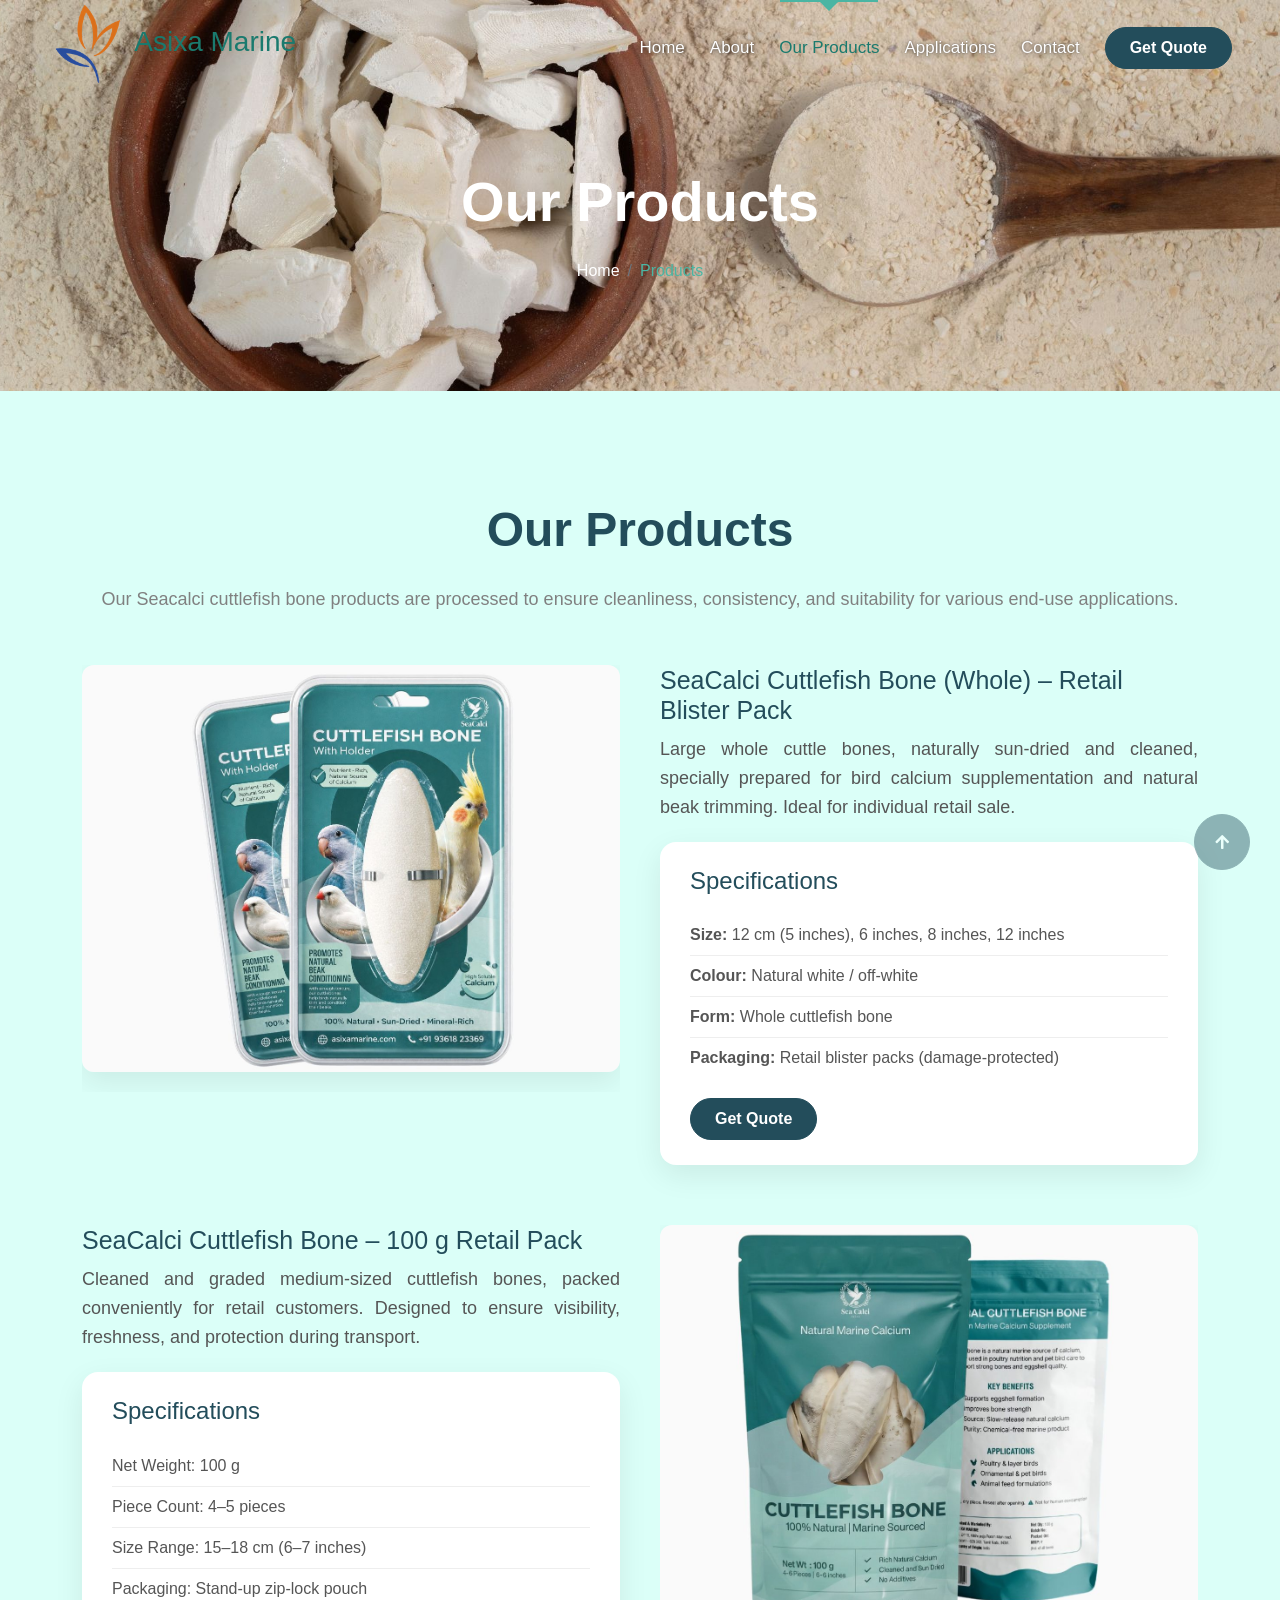
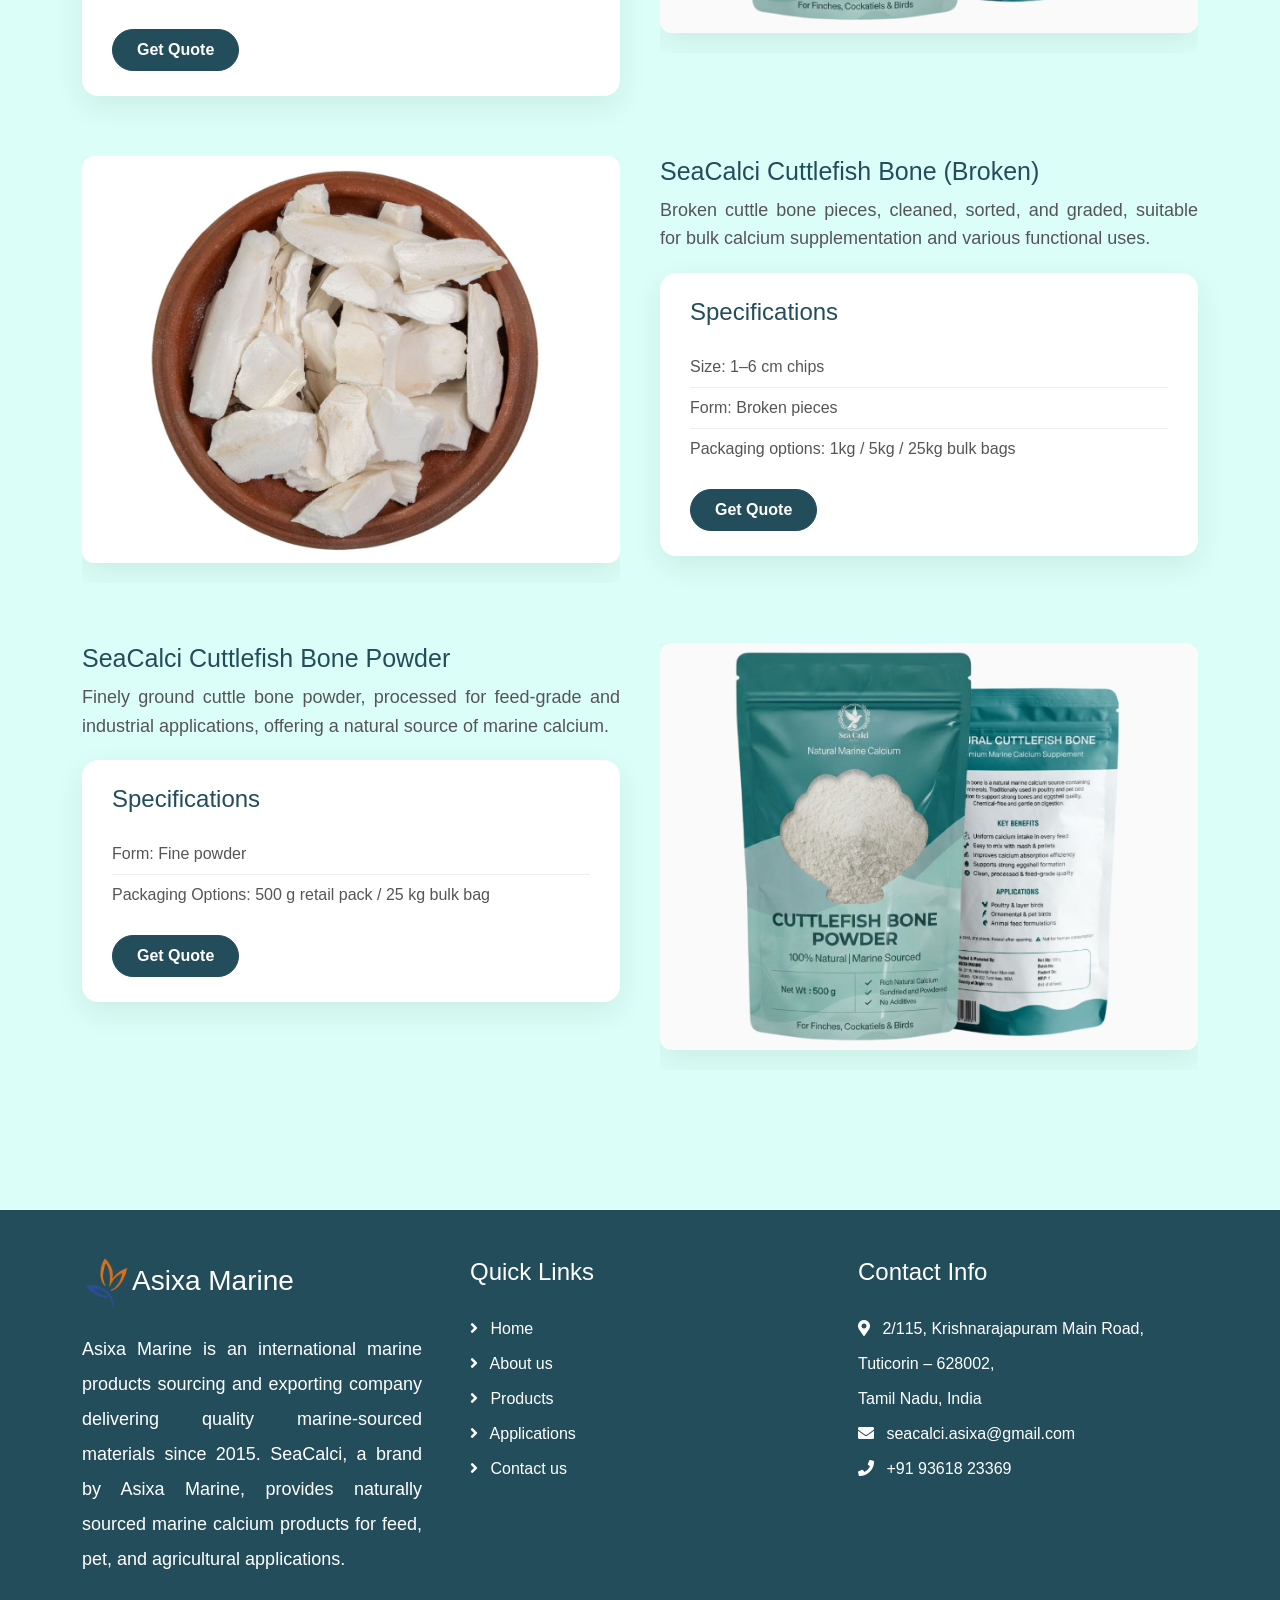
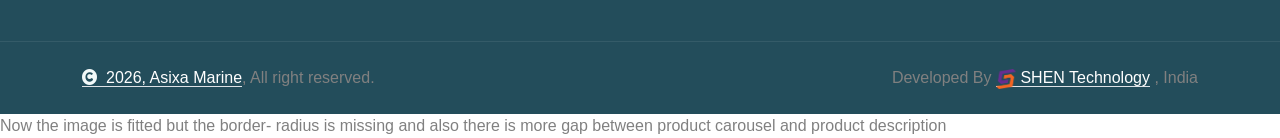
<file: products.html>
<!DOCTYPE html>
<html lang="en">

    <head>
        <meta charset="utf-8">
        <title>Asixa Marine</title>
        <meta content="width=device-width, initial-scale=1.0" name="viewport">
        <meta content="" name="keywords">
        <meta content="" name="description">

        <!-- Google Web Fonts -->
        <link rel="preconnect" href="https://fonts.googleapis.com">
        <link rel="preconnect" href="https://fonts.gstatic.com" crossorigin>
        <link href="https://fonts.googleapis.com/css2?family=Open+Sans:ital,wdth,wght@0,75..100,300..800;1,75..100,300..800&family=Playfair+Display:ital,wght@0,400..900;1,400..900&display=swap" rel="stylesheet"> 

        <!-- Icon Font Stylesheet -->
        <link rel="stylesheet" href="https://use.fontawesome.com/releases/v5.15.4/css/all.css"/>
        <link href="https://cdn.jsdelivr.net/npm/bootstrap-icons@1.4.1/font/bootstrap-icons.css" rel="stylesheet">
        <link rel="icon" href="./img/AsixaMarine_favicon.png" type="image/png">

        <!-- Libraries Stylesheet -->
        <link href="lib/animate/animate.min.css" rel="stylesheet">
        <link href="lib/owlcarousel/assets/owl.carousel.min.css" rel="stylesheet">

        <!-- Customized Bootstrap Stylesheet -->
        <link href="css/bootstrap.min.css" rel="stylesheet">

        <!-- Template Stylesheet -->
        <link href="css/style.css" rel="stylesheet">
      <!-- CSS -->
      <style>
         .product-section {
         padding: 80px 5%;
         }
         .product-item {
         display: flex;
         gap: 40px;
         align-items: flex-start;
         margin-bottom: 60px;
         flex-wrap: wrap;
         }
         .product-right {
         flex: 1;
         min-width: 300px;
         }
         .product-content h3 {
         font-size: 25px;
         margin-bottom: 10px;
         }
         .product-content p {
         color: #555;
         line-height: 1.6;
         margin-bottom: 20px;
         }
         .product-left img {
         /* width: 100%; */
         border-radius: 16px;
         margin-bottom: 20px;
         box-shadow: 0 10px 30px rgba(0,0,0,0.08);
         }
         .product-left {
         flex: 1;
         min-width: 250px;
         }
         .spec-box {
         background: #fff;
         padding: 25px 30px;
         border-radius: 16px;
         box-shadow: 0 10px 30px rgba(0,0,0,0.08);
         width: 100%;
         }
         .spec-box h4 {
         margin-bottom: 15px;
         }
         .spec-box ul {
         list-style: none;
         padding: 0;
         margin: 20px 0px;
         }
         .spec-box ul li {
         padding: 8px 0;
         border-bottom: 1px solid #eee;
         color: #555;
         }
         .spec-box ul li:last-child {
         border-bottom: none;
         }
         .product-item.reverse {
         flex-direction: row-reverse;
         }
         .product-carousel img {
         border-radius: 12px;
         object-fit: cover;
         }
         .product-carousel {
         max-width: 100%;
         height: auto;
         margin: auto;
         }
         /* .product-carousel .carousel-indicators {
         bottom: -30px;
         }
         .product-carousel .carousel-indicators button {
         width: 10px;
         height: 10px;
         border-radius: 50%;
         background-color: #0b4fa3;
         opacity: 0.4;
         }
         .product-carousel .carousel-indicators .active {
         opacity: 1;
         } */
         .title-container{
         text-align: center;
         margin-top: 30px;
         margin-bottom: 50px;
         }
         /* Responsive */
         /* Mobile Fix */
         @media (max-width: 768px) {

         .product-item {
            flex-direction: column;
            margin-bottom: 10px;
            gap: 5px;
         }

         .product-right {
            margin-top: 20px;
         }

         .product-left {
            text-align: center;
         }

         .product-carousel .carousel-inner {
            height: auto;
         }

         .product-carousel .carousel-item img {
             width: 100%;
            object-fit: contain !important;
            display: block !important;
            border-radius: 6px !important;
            margin-bottom: 10px !important;
         }
         .carousel .carousel-inner .carousel-item {
            height: 550px !important;
         }

         }

         .bg-breadcrumb {
            background: url(./img/breadcrumb-2.jpg);
         }
      </style>
   </head>
   <body>
      <!-- Spinner Start -->
      <div id="spinner" class="show bg-white position-fixed translate-middle w-100 vh-100 top-50 start-50 d-flex align-items-center justify-content-center">
         <div class="spinner-border text-primary" style="width: 3rem; height: 3rem;" role="status">
            <span class="sr-only">Loading...</span>
         </div>
      </div>
      <!-- Spinner End -->

      <!-- Navbar & Hero Start -->
      <div class="container-fluid position-relative p-0">
         <nav class="navbar navbar-expand-lg navbar-light px-4 px-lg-5 py-3 py-lg-0">
            <a href="" class="navbar-brand p-0">
               <h3 class="text-primary">
                  <!-- <i class="fas fa-hand-holding-water me-3"></i> -->
                  <img src="img/Asixa-logo.png" alt="Logo">
                  Asixa Marine
               </h3>
            </a>
            <button class="navbar-toggler" type="button" data-bs-toggle="collapse" data-bs-target="#navbarCollapse">
            <span class="fa fa-bars"></span>
            </button>
            <div class="collapse navbar-collapse" id="navbarCollapse">
               <div class="navbar-nav ms-auto py-0">
                    <a href="index.html" class="nav-item nav-link">Home</a>
                    <a href="about.html" class="nav-item nav-link">About</a>
                    <a href="products.html" class="nav-item nav-link active">Our Products</a>
                    <a href="application.html" class="nav-item nav-link">Applications</a>
                    <!-- <div class="nav-item dropdown">
                        <a href="#" class="nav-link dropdown-toggle" data-bs-toggle="dropdown">Pages</a>
                        <div class="dropdown-menu m-0">
                            <a href="feature.html" class="dropdown-item">Our Feature</a>
                            <a href="product.html" class="dropdown-item">Our Product</a>
                            <a href="team.html" class="dropdown-item">Our Team</a>
                            <a href="testimonial.html" class="dropdown-item">Testimonial</a>
                            <a href="404.html" class="dropdown-item">404 Page</a>
                        </div>
                    </div> -->
                    <a href="contact.html" class="nav-item nav-link">Contact</a>
                </div>
               <a href="contact.html" class="btn btn-primary rounded-pill d-inline-flex flex-shrink-0 py-2 px-4">Get Quote</a>
            </div>
         </nav>

         <!-- Header Start -->
         <div class="container-fluid bg-breadcrumb">
            <div class="container text-center py-5" style="max-width: 900px;">
               <h4 class="text-white display-4 mb-4 wow fadeInDown" data-wow-delay="0.1s">Our Products</h4>
               <ol class="breadcrumb d-flex justify-content-center mb-0 wow fadeInDown" data-wow-delay="0.3s">
                  <li class="breadcrumb-item"><a href="index.html">Home</a></li>
                  <li class="breadcrumb-item active text-primary">Products</li>
               </ol>
            </div>
         </div>
         <!-- Header End -->
      </div>
      <!-- Navbar & Hero End -->

      <!-- PRODUCT SECTION START -->
      
      <section class="product-section bg-about">
         <div class="title-container text-center">
               <div class="mx-auto wow fadeInUp" data-wow-delay="0.2s" style="max-width: 800px;">
                    <h3 class="display-5 text-capitalize mb-4">Our Products</h3>
                </div>
             <p>
              Our Seacalci cuttlefish bone products are processed to ensure cleanliness, consistency, and suitability for various end-use applications.
            </p>
         </div>

         <div class="container">
            <!-- Product Item -->
            <div class="product-item">
               <div class="product-left">
                  <div id="productCarousel1" class="carousel slide product-carousel" data-bs-ride="carousel">
                     <!-- Dots -->
                     <div class="carousel-indicators">
                        <button type="button" data-bs-target="#productCarousel1" data-bs-slide-to="0" class="active"></button>
                        <button type="button" data-bs-target="#productCarousel1" data-bs-slide-to="1"></button>
                        <button type="button" data-bs-target="#productCarousel1" data-bs-slide-to="2"></button>
                     </div>
                     <!-- Images -->
                     <div class="carousel-inner">
                        <div class="carousel-item active">
                           <img src="img/cuttlebone-blister-pack.jpg" class="d-block w-100" alt="Cuttlefish Bone">
                        </div>
                        <div class="carousel-item">
                           <img src="img/cuttlebone-1.jpg" class="d-block w-100" alt="Cuttlefish Bone Side View">
                        </div>
                        <div class="carousel-item">
                           <img src="img/cuttlebone-2.jpg" class="d-block w-100" alt="Cuttlefish Bone Pack">
                        </div>
                     </div>
                  </div>
               </div>
               <div class="product-right">
                  <div class="product-content">
                     <h3>SeaCalci Cuttlefish Bone (Whole) – Retail Blister Pack </h3>
                     <p>
                        Large whole cuttle bones, naturally sun-dried and cleaned, specially prepared for bird calcium supplementation and natural beak trimming. Ideal for individual retail sale. 
                     </p>
                     <div class="spec-box">
                        <h4>Specifications</h4>
                        <ul>
                           <li><b>Size:</b> 12 cm (5 inches), 6 inches, 8 inches, 12 inches</li>
                           <li><b>Colour:</b> Natural white / off-white</li>
                           <li><b>Form:</b> Whole cuttlefish bone</li>
                           <li><b>Packaging:</b> Retail blister packs (damage-protected)</li>
                        </ul>
                        <a href="contact.html" class="btn btn-primary rounded-pill d-inline-flex flex-shrink-0 py-2 px-4">Get Quote</a>
                     </div>
                  </div>
               </div>
            </div>
            <div class="product-item reverse">
               <div class="product-left">
                  <div id="productCarousel2" class="carousel slide product-carousel" data-bs-ride="carousel">
                     <!-- Dots -->
                     <div class="carousel-indicators">
                        <button type="button" data-bs-target="#productCarousel2" data-bs-slide-to="0" class="active"></button>
                        <button type="button" data-bs-target="#productCarousel2" data-bs-slide-to="1"></button>
                        <button type="button" data-bs-target="#productCarousel2" data-bs-slide-to="2"></button>
                     </div>
                     <!-- Images -->
                     <div class="carousel-inner">
                        <div class="carousel-item active">
                           <img src="img/cuttlebone-retail-pack.jpg" class="d-block w-100" alt="Cuttlefish Bone">
                        </div>
                        <div class="carousel-item">
                           <img src="img/cuttlebone-3.jpg" class="d-block w-100" alt="Cuttlefish Bone Side View">
                        </div>
                        <div class="carousel-item">
                           <img src="img/cuttlebone-1.jpg" class="d-block w-100" alt="Cuttlefish Bone Pack">
                        </div>
                     </div>
                  </div>
               </div>
               <div class="product-right">
                  <div class="product-content">
                     <h3>SeaCalci Cuttlefish Bone – 100 g Retail Pack</h3>
                     <p>
                        Cleaned and graded medium-sized cuttlefish bones, packed conveniently for retail
                        customers. Designed to ensure visibility, freshness, and protection during transport.
                     </p>
                     <div class="spec-box">
                        <h4>Specifications</h4>
                        <ul>
                           <li>Net Weight: 100 g</li>
                           <li>Piece Count: 4–5 pieces </li>
                           <li>Size Range: 15–18 cm (6–7 inches)</li>
                           <li>Packaging: Stand-up zip-lock pouch</li>
                        </ul>
                        <a href="contact.html" class="btn btn-primary rounded-pill d-inline-flex flex-shrink-0 py-2 px-4">Get Quote</a>
                     </div>
                  </div>
               </div>
            </div>
            <div class="product-item">
               <div class="product-left">
                  <div id="productCarousel3" class="carousel slide product-carousel" data-bs-ride="carousel">
                     <!-- Dots -->
                     <div class="carousel-indicators">
                        <button type="button" data-bs-target="#productCarousel3" data-bs-slide-to="0" class="active"></button>
                        <button type="button" data-bs-target="#productCarousel3" data-bs-slide-to="1"></button>
                        <button type="button" data-bs-target="#productCarousel3" data-bs-slide-to="2"></button>
                     </div>
                     <!-- Images -->
                     <div class="carousel-inner">
                        <div class="carousel-item active">
                           <img src="img/broken_cuttlebone-1.jpg" class="d-block w-100" alt="Cuttlefish Bone">
                        </div>
                        <div class="carousel-item">
                           <img src="img/broken_cuttlebone-2.jpg" class="d-block w-100" alt="Cuttlefish Bone Side View">
                        </div>
                        <div class="carousel-item">
                           <img src="img/broken_cuttlebone-3.jpg" class="d-block w-100" alt="Cuttlefish Bone Pack">
                        </div>
                     </div>
                  </div>
               </div>
               <div class="product-right">
                  <div class="product-content">
                     <h3>SeaCalci Cuttlefish Bone (Broken)</h3>
                     <p>
                        Broken cuttle bone pieces, cleaned, sorted, and graded, suitable for bulk calcium
                        supplementation and various functional uses. 
                     </p>
                     <div class="spec-box">
                        <h4>Specifications</h4>
                        <ul>
                           <li>Size: 1–6 cm chips</li>
                           <li>Form: Broken pieces</li>
                           <li>Packaging options: 1kg / 5kg / 25kg bulk bags</li>
                        </ul>
                        <a href="contact.html" class="btn btn-primary rounded-pill d-inline-flex flex-shrink-0 py-2 px-4">Get Quote</a>
                     </div>
                  </div>
               </div>
            </div>
            <div class="product-item reverse">
               <div class="product-left">
                  <div id="productCarousel4" class="carousel slide product-carousel" data-bs-ride="carousel">
                     <!-- Dots -->
                     <div class="carousel-indicators">
                        <button type="button" data-bs-target="#productCarousel4" data-bs-slide-to="0" class="active"></button>
                        <button type="button" data-bs-target="#productCarousel4" data-bs-slide-to="1"></button>
                        <button type="button" data-bs-target="#productCarousel4" data-bs-slide-to="2"></button>
                     </div>
                     <!-- Images -->
                     <div class="carousel-inner">
                        <div class="carousel-item active">
                           <img src="img/cuttlebone_powder-retail-pack.jpg" class="d-block w-100" alt="Cuttlefish Bone">
                        </div>
                        <div class="carousel-item">
                           <img src="img/cuttlebone_powder-1.jpg" class="d-block w-100" alt="Cuttlefish Bone Side View">
                        </div>
                        <div class="carousel-item">
                           <img src="img/cuttlebone_powder-2.jpg" class="d-block w-100" alt="Cuttlefish Bone Pack">
                        </div>
                     </div>
                  </div>
               </div>
               <div class="product-right">
                  <div class="product-content">
                     <h3>SeaCalci Cuttlefish Bone Powder</h3>
                     <p>
                        Finely ground cuttle bone powder, processed for feed-grade and industrial applications,
                        offering a natural source of marine calcium. 
                     </p>
                     <div class="spec-box">
                        <h4>Specifications</h4>
                        <ul>
                           <li>Form: Fine powder </li>
                           <li>Packaging Options: 500 g retail pack / 25 kg bulk bag</li>
                        </ul>
                        <a href="contact.html" class="btn btn-primary rounded-pill d-inline-flex flex-shrink-0 py-2 px-4">Get Quote</a>
                     </div>
                  </div>
               </div>
            </div>
            <!-- Repeat Product Item as needed -->
         </div>
      </section>
      <!-- Product End -->

      <!-- Footer Start -->
      <div class="container-fluid footer py-5 wow fadeIn" data-wow-delay="0.2s">
         <div class="container py-5">
            <div class="row g-5">
               <div class="col-md-6 col-lg-6 col-xl-4">
                  <div class="footer-item d-flex flex-column">
                     <div class="footer-item">
                        <h3 class="text-white mb-4"><img src="img/Asixa-logo.png" alt="Logo" width="50" height="50">Asixa Marine</h3>
                        <p class="mb-3" style="text-align: justify;">
                           Asixa Marine is an international marine products sourcing and exporting company delivering quality marine-sourced materials since 2015. SeaCalci, a brand by Asixa Marine, provides naturally sourced marine calcium products for feed, pet, and agricultural applications.
                        </p>
                     </div>
                  </div>
               </div>
               <div class="col-md-6 col-lg-6 col-xl-4">
                  <div class="footer-item d-flex flex-column">
                            <h4 class="text-white mb-4">Quick Links</h4>
                            <a href="index.html"><i class="fas fa-angle-right me-2"></i> Home</a>
                            <a href="about.html"><i class="fas fa-angle-right me-2"></i> About us</a>
                            <a href="products.html"><i class="fas fa-angle-right me-2"></i> Products</a>
                            <a href="application.html"><i class="fas fa-angle-right me-2"></i> Applications</a>
                            <a href="contact.html"><i class="fas fa-angle-right me-2"></i> Contact us</a>
                        </div>
               </div>
    
               <div class="col-md-6 col-lg-6 col-xl-4">
                  <div class="footer-item d-flex flex-column">
                     <h4 class="text-white mb-4">Contact Info</h4>
                     <a href="#"><i class="fa fa-map-marker-alt me-2"></i> 2/115, Krishnarajapuram Main Road, <br>Tuticorin – 628002, <br>Tamil Nadu, India</a>
                     <a href="mailto:seacalci.asixa@gmail.com"><i class="fas fa-envelope me-2"></i> seacalci.asixa@gmail.com</a>
                     <a href="tel:+91 93618 23369"><i class="fas fa-phone me-2"></i> +91 93618 23369</a>
                  </div>
               </div>
            </div>
         </div>
      </div>
      <!-- Footer End -->

      <!-- Copyright Start -->
      <div class="container-fluid copyright py-4">
         <div class="container">
            <div class="row g-4 align-items-center">
               <div class="col-md-6 text-center text-md-start mb-md-0">
                  <span class="text-body"><a href="#" class="border-bottom text-white"><i class="fas fa-copyright text-light me-2"></i>2026, Asixa Marine</a>, All right reserved.</span>
               </div>
               <div class="col-md-6 text-center text-md-end text-body">
                  Developed By <a class="border-bottom text-white" href="https://shentechnology.com/"><img src="./img/SHEN-Technology-logo.png" width="20" height="20"> SHEN Technology</a> , India
               </div>
            </div>
         </div>
      </div>
      <!-- Copyright End -->

      <!-- Back to Top -->
      <a href="#" class="btn btn-secondary btn-lg-square rounded-circle back-to-top"><i class="fa fa-arrow-up"></i></a>   
      <!-- JavaScript Libraries -->
      <script src="https://ajax.googleapis.com/ajax/libs/jquery/3.6.4/jquery.min.js"></script>
      <script src="https://cdn.jsdelivr.net/npm/bootstrap@5.0.0/dist/js/bootstrap.bundle.min.js"></script>
      <script src="lib/wow/wow.min.js"></script>
      <script src="lib/easing/easing.min.js"></script>
      <script src="lib/waypoints/waypoints.min.js"></script>
      <script src="lib/counterup/counterup.min.js"></script>
      <script src="lib/owlcarousel/owl.carousel.min.js"></script>
      <!-- Template Javascript -->
      <script src="js/main.js"></script>
   </body>
</html>


Now the image is fitted but the border- radius is missing and also there is more gap between product carousel and product description
</file>
<file: css/style.css>
:root {
  --bs-primary: #4ab5a3;
  --bs-secondary: #234d5b;
  --bs-dark: #234d5b;
}

body {
  font-family: "Poppins", sans-serif;
}

p {
  font-size: 18px;
  line-height: 1.8;
  text-align: justify;
  margin-bottom: 1.5rem;
}

/* Center align introductory paragraphs in section headers */
.text-center p,
.mx-auto p {
  text-align: center;
}

h1,
h2,
h3,
h4,
h5,
h6,
.display-1,
.display-2,
.display-3,
.display-4,
.display-5,
.display-6 {
  font-family: "League Spartan", sans-serif;
  color: var(--bs-secondary);
}

/*** Spinner Start ***/
/*** Spinner ***/
#spinner {
  opacity: 0;
  visibility: hidden;
  transition:
    opacity 0.5s ease-out,
    visibility 0s linear 0.5s;
  z-index: 99999;
}

#spinner.show {
  transition:
    opacity 0.5s ease-out,
    visibility 0s linear 0s;
  visibility: visible;
  opacity: 1;
}

/*** Spinner End ***/

.back-to-top {
  position: fixed;
  right: 30px;
  bottom: 30px;
  transition: 0.5s;
  z-index: 99;
}

/*** Button Start ***/
.btn {
  font-weight: 600;
  transition: 0.5s;
}

.btn-square {
  width: 32px;
  height: 32px;
}

.btn-sm-square {
  width: 34px;
  height: 34px;
}

.btn-md-square {
  width: 44px;
  height: 44px;
}

.btn-lg-square {
  width: 56px;
  height: 56px;
}

.btn-xl-square {
  width: 66px;
  height: 66px;
}

.btn-square,
.btn-sm-square,
.btn-md-square,
.btn-lg-square,
.btn-xl-square {
  padding: 0;
  display: flex;
  align-items: center;
  justify-content: center;
  font-weight: normal;
}

.btn.btn-primary {
  color: var(--bs-white);
  background: var(--bs-secondary);
  border: 1px solid var(--bs-secondary);
  border-radius: 0;
}

.btn.btn-primary:hover {
  background: var(--bs-primary);
  border: 1px solid var(--bs-primary);
}

.btn.btn-secondary {
  color: var(--bs-white);
  background: var(--bs-secondary);
  border: 1px solid var(--bs-secondary);
  border-radius: 0;
}

.btn.btn-secondary:hover {
  background: var(--bs-primary);
  border: 1px solid var(--bs-primary);
}

/*** Topbar Start ***/

/*** Navbar ***/
.navbar-light .navbar-nav .nav-link {
  position: relative;
  margin-right: 25px;
  padding: 35px 0;
  color: var(--bs-white);
  font-size: 17px;
  font-weight: 400;
  outline: none;
  transition: 0.5s;
  /* Subtle drop-shadow so text is readable on hero images */
  text-shadow: 0 1px 6px rgba(0, 0, 0, 0.55), 0 0 2px rgba(0, 0, 0, 0.35);
}

.sticky-top.navbar-light .navbar-nav .nav-link {
  padding: 20px 0;
  color: var(--bs-dark);
  text-shadow: none;
}

/* Hover — drop-shadow replaced with neon teal glow */
.navbar-light .navbar-nav .nav-link:hover {
  color: #1a7a6e;
  text-shadow:
    0 0 6px rgba(74, 181, 163, 0.9),
    0 0 16px rgba(74, 181, 163, 0.6),
    0 0 30px rgba(74, 181, 163, 0.3);
}

/* Active menu — dark teal, clean (no glow, no shadow) */
.navbar-light .navbar-nav .nav-link.active {
  color: #1a7a6e;
  text-shadow: none;
  background: transparent;
}

/* Active on sticky navbar */
.sticky-top.navbar-light .navbar-nav .nav-link.active {
  color: #1a7a6e;
  text-shadow: none;
}

.sticky-top.navbar-light .navbar-nav .nav-link.active::before {
  display: none;
}

.navbar-light .navbar-brand img {
  max-height: 80px;
  transition: 0.5s;
  /* logo image stays at original colour */
}

.sticky-top.navbar-light .navbar-brand img {
  max-height: 45px;
}

/* Darken only the logo text ("Asixa Marine") on the hero navbar */
.navbar-light .navbar-brand h3 {
  color: #1a7a6e !important;
  /* deeper teal — darker version of --bs-primary */
  transition: color 0.5s;
}

/* Restore default brand text colour on sticky navbar */
.sticky-top.navbar-light .navbar-brand h3 {
  color: var(--bs-primary) !important;
}

.navbar .dropdown-toggle::after {
  border: none;
  content: "\f107";
  font-family: "Font Awesome 5 Free";
  font-weight: 600;
  vertical-align: middle;
  margin-left: 8px;
}

.dropdown .dropdown-menu a:hover {
  background: var(--bs-primary);
  color: var(--bs-white);
}

.navbar .nav-item:hover .dropdown-menu {
  transform: rotateX(0deg);
  visibility: visible;
  background: var(--bs-light);
  transition: 0.5s;
  opacity: 1;
}

@media (max-width: 991.98px) {
  .sticky-top.navbar-light {
    position: relative;
    background: var(--bs-white);
  }

  .navbar.navbar-expand-lg .navbar-toggler {
    padding: 10px 20px;
    border: 1px solid var(--bs-primary);
    color: var(--bs-primary);
  }

  .navbar-light .navbar-collapse {
    margin-top: 15px;
    border-top: 1px solid rgba(0, 0, 0, 0.08);
  }

  .navbar-light .navbar-nav .nav-link,
  .sticky-top.navbar-light .navbar-nav .nav-link {
    padding: 10px 0;
    margin-left: 0;
    color: var(--bs-dark);
    text-shadow: none;
  }

  .navbar-light .navbar-brand img {
    max-height: 45px;
  }
}

@media (min-width: 992px) {
  .navbar .nav-item .dropdown-menu {
    display: block;
    visibility: hidden;
    top: 100%;
    transform: rotateX(-75deg);
    transform-origin: 0% 0%;
    border: 0;
    border-radius: 10px;
    transition: 0.5s;
    opacity: 0;
  }

  .navbar-light {
    position: absolute;
    width: 100%;
    top: 0;
    left: 0;
    border: none;
    z-index: 999;
  }

  .sticky-top.navbar-light {
    position: fixed;
    background: var(--bs-light);
    border: none;
  }

  /* Active indicator bar — sits at the TOP of the nav item */
  .navbar-light .navbar-nav .nav-item::before {
    position: absolute;
    content: "";
    width: 0;
    height: 2px;
    top: 0;
    left: 50%;
    background: var(--bs-primary);
    transition: 0.5s;
  }

  .sticky-top.navbar-light .navbar-nav .nav-item::before {
    top: 0;
  }

  /* Downward-pointing arrow — hangs from the TOP bar */
  .navbar-light .navbar-nav .nav-item::after {
    content: "";
    position: absolute;
    top: 1px;
    left: 50%;
    transform: translateX(-50%);
    border: 10px solid;
    border-color: var(--bs-primary) transparent transparent transparent;
    opacity: 0;
    transition: 0.5s;
  }

  .navbar-light .navbar-nav .nav-item:hover::after,
  .navbar-light .navbar-nav .nav-item.active::after {
    top: 1px;
    opacity: 1;
  }

  .navbar-light .navbar-nav .nav-item:hover::before,
  .navbar-light .navbar-nav .nav-item.active::before {
    width: calc(100% - 2px);
    left: 1px;
  }

  .navbar-light .navbar-nav .nav-link.nav-contact::before {
    display: none;
  }
}

/*** Carousel Hero Header Start ***/
.carousel-header {
  position: relative;
  overflow: hidden;
}

.carousel-indicators {
  display: none;
}

.carousel .carousel-control-prev,
.carousel .carousel-control-next {
  width: 40px;
  height: 40px;
  top: 50%;
  transform: translateY(-50%);
  opacity: 0.7;
  z-index: 2;
  transition: opacity 0.3s ease;
}

.carousel .carousel-control-prev:hover,
.carousel .carousel-control-next:hover {
  opacity: 1;
}

.carousel-control-prev {
  left: 15px;
  right: auto;
}

.carousel-control-next {
  right: 15px;
}

.carousel .carousel-control-prev .carousel-control-prev-icon,
.carousel .carousel-control-next .carousel-control-next-icon {
  width: 40px;
  height: 40px;
  background: rgba(255, 255, 255, 0.25);
  border: none;
  border-radius: 50%;
  display: flex;
  align-items: center;
  justify-content: center;
  transition: 0.5s;
}

/* Responsive sizing for smaller screens */
@media (max-width: 768px) {

  .carousel .carousel-control-prev,
  .carousel .carousel-control-next {
    width: 30px;
    height: 30px;
    opacity: 0.6;
  }

  .carousel .carousel-control-prev .carousel-control-prev-icon,
  .carousel .carousel-control-next .carousel-control-next-icon {
    width: 30px;
    height: 30px;
  }

  .carousel-control-prev {
    left: 10px;
  }

  .carousel-control-next {
    right: 10px;
  }
}

.carousel .carousel-control-prev .carousel-control-prev-icon {
  border-radius: 50%;
}

.carousel .carousel-control-next .carousel-control-next-icon {
  border-radius: 50%;
}

.carousel .carousel-control-prev .carousel-control-prev-icon:hover,
.carousel .carousel-control-next .carousel-control-next-icon:hover {
  background: var(--bs-secondary);
}

.carousel .carousel-inner .carousel-item {
  position: relative;
}

.carousel .carousel-inner .carousel-item .carousel-caption {
  position: absolute;
  width: 100%;
  height: 100%;
  top: 0;
  left: 0;
  padding-top: 100px;
  display: flex;
  align-items: center;
  justify-content: center;
  /* Center align */
  /* background: linear-gradient(rgba(0, 0, 0, 0.4), rgba(0, 0, 0, 0.4)); */
  background-size: cover;
}

.carousel-caption-content {
  text-align: center;
  padding: 0 20px;
  /* Center padding */
}

.carousel-caption-content .carousel-caption-content-btn {
  display: flex;
  justify-content: center;
}

@media (max-width: 992px) {
  .carousel .carousel-inner .carousel-item {
    height: 500px;
    margin-top: -100px;
  }

  .carousel .carousel-inner .carousel-item img {
    height: 500px;
    object-fit: cover;
  }

  .carousel .carousel-inner .carousel-item .carousel-caption {
    max-width: 100% !important;
    justify-content: center;
    padding-top: 60px;
  }

  .carousel-caption-content {
    padding: 0 20px !important;
    text-align: center !important;
  }

  .carousel-caption-content h4 {
    font-size: 1rem !important;
    letter-spacing: 2px !important;
    margin-bottom: 1rem !important;
  }

  .carousel-caption-content h1 {
    font-size: 2.5rem !important;
    margin-bottom: 1rem !important;
  }

  .carousel-caption-content p {
    font-size: 1rem !important;
    margin-bottom: 1.5rem !important;
  }

  .carousel-caption-content .btn {
    padding: 0.75rem 2rem !important;
    font-size: 0.9rem !important;
  }

  .carousel-caption-content .carousel-caption-content-btn {
    justify-content: center;
  }

  .carousel-control-prev,
  .carousel-control-next {
    display: flex !important;
  }
}

/* Mobile landscape and smaller tablets */
@media (max-width: 768px) {
  .carousel .carousel-inner .carousel-item {
    height: 500px;
  }

  .carousel .carousel-inner .carousel-item img {
    height: 650px;
  }

  .carousel .carousel-inner .carousel-item .carousel-caption {
    padding-top: 80px;
  }

  .carousel-caption-content {
    padding: 0 15px !important;
  }

  .carousel-caption-content h4 {
    font-size: 0.95rem !important;
    letter-spacing: 1.5px !important;
    margin-bottom: 0.75rem !important;
  }

  .carousel-caption-content h1 {
    font-size: 2rem !important;
    margin-bottom: 0.75rem !important;
    line-height: 1.2 !important;
  }

  .carousel-caption-content p {
    font-size: 0.95rem !important;
    margin-bottom: 1rem !important;
    line-height: 1.4 !important;
  }

  .carousel-caption-content .btn {
    padding: 0.65rem 1.75rem !important;
    font-size: 0.9rem !important;
  }
}

/* Mobile portrait */
@media (max-width: 576px) {
  .carousel .carousel-inner .carousel-item {
    height: 450px;
  }

  .carousel .carousel-inner .carousel-item img {
    height: 650px;
  }

  .carousel .carousel-inner .carousel-item .carousel-caption {
    padding-top: 70px;
  }

  .carousel-caption-content {
    padding: 0 40px !important;
    max-width: 100% !important;
  }

  .carousel-caption-content h4 {
    font-size: 0.9rem !important;
    letter-spacing: 1px !important;
    margin-bottom: 0.5rem !important;
  }

  .carousel-caption-content h1 {
    font-size: 1.85rem !important;
    margin-bottom: 0.5rem !important;
    line-height: 1.2 !important;
  }

  .carousel-caption-content p {
    font-size: 0.9rem !important;
    margin-bottom: 0.75rem !important;
    line-height: 1.3 !important;
  }

  .carousel-caption-content .btn {
    padding: 0.6rem 1.5rem !important;
    font-size: 0.85rem !important;
  }
}

.modal .modal-header {
  height: 100px;
}

#searchModal .modal-content {
  background: rgba(255, 255, 255, 0.6);
}

/* Custom Fade In Up Animation for Carousel */
@keyframes fadeInUpCustom {
  from {
    opacity: 0;
    transform: translateY(30px);
  }

  to {
    opacity: 1;
    transform: translateY(0);
  }
}

.carousel-caption h4 {
  animation: fadeInUpCustom 0.8s ease-out forwards;
  animation-delay: 0.3s;
  opacity: 0;
}

.carousel-caption h1 {
  animation: fadeInUpCustom 1s ease-out forwards;
  animation-delay: 0.6s;
  opacity: 0;
  text-shadow: 2px 2px 8px rgba(0, 0, 0, 0.3);
}

.carousel-caption p {
  animation: fadeInUpCustom 1s ease-out forwards;
  animation-delay: 1s;
  opacity: 0;
  text-align: center !important;
  margin-bottom: 1.5rem;
}

/* Reset animation when carousel item becomes active */
.carousel-item.active .carousel-caption h4,
.carousel-item.active .carousel-caption h1,
.carousel-item.active .carousel-caption p {
  animation: fadeInUpCustom 0.8s ease-out forwards;
}

.carousel-item.active .carousel-caption h4 {
  animation-delay: 0.3s;
}

.carousel-item.active .carousel-caption h1 {
  animation-delay: 0.6s;
}

.carousel-item.active .carousel-caption p {
  animation-delay: 1s;
}

/*** Carousel Hero Header End ***/

/*** Single Page Hero Header Start ***/
.bg-breadcrumb {
  position: relative;
  overflow: hidden;
  background:
    linear-gradient(rgba(0, 20, 66, 0.7), rgba(0, 20, 66, 0.7)),
    url(../img/breadcrumb.jpg);
  background-position: center center !important;
  background-repeat: no-repeat !important;
  background-size: cover !important;
  padding: 120px 0 60px 0;
  transition: 0.5s;
}

.bg-breadcrumb .breadcrumb {
  position: relative;
}

.bg-breadcrumb .breadcrumb .breadcrumb-item a {
  color: var(--bs-white);
}

@media (max-width: 992px) {
  .bg-breadcrumb {
    padding: 60px 0 60px 0;
  }
}

/*** Single Page Hero Header End ***/

/* Asixa image animation start*/
.asixa-img {
  animation: floatImg 4s ease-in-out infinite;
}

@keyframes floatImg {
  0% {
    transform: translateY(0);
  }

  50% {
    transform: translateY(-15px);
  }

  100% {
    transform: translateY(0);
  }
}

/* Asixa image animation */

/*** Features Start ***/
.feature .feature-item {
  display: flex;
  flex-direction: column;
  align-items: center;
  text-align: center;
  background: var(--bs-white);
  border-radius: 10px;
  transition: 0.5s;
}

.feature .feature-item:hover {
  box-shadow: 0 0 45px rgba(0, 0, 0, 0.08);
}

.feature .feature-item .feature-icon {
  width: 100px;
  height: 100px;
  border-radius: 50px;
  display: flex;
  align-items: center;
  justify-content: center;
  background: var(--bs-primary);
}

.feature .feature-item .feature-icon i {
  transition: 0.5s;
}

.feature .feature-item:hover .feature-icon i {
  transform: rotate(360deg);
}

.feature .feature-item p {
  text-align: left;
  margin-bottom: 1rem;
  line-height: 1.6;
}

.feature .feature-item a.btn {
  transition: 0.5s;
}

.feature .feature-item:hover a.btn:hover {
  color: var(--bs-primary) !important;
}

/*** Features End ***/

/*** About Start ***/
.about .about-img {
  position: relative;
  padding-bottom: 30px;
  margin-top: 30px;
  margin-left: 30px;
  background-color: #234d5b20;
}

.about .about-img::before {
  content: "";
  position: absolute;
  width: 100%;
  height: 10px;
  top: -30px;
  right: 0;
  border-radius: 10px;
  background: var(--bs-secondary);
}

.about .about-img::after {
  content: "";
  position: absolute;
  width: 10px;
  height: 100%;
  left: -30px;
  bottom: 30px;
  border-radius: 10px;
  background: var(--bs-secondary);
}

.about .about-img .about-exp {
  position: absolute;
  top: 0;
  left: 0;
  padding: 25px;
  font-size: 30px;
  font-weight: bold;
  background: var(--bs-secondary);
  color: var(--bs-white);
  border: 1px solid var(--bs-secondary);
  margin-top: -30px;
  margin-left: -30px;
  border-radius: 10px;
}

/*** About End ***/

/*** Service Start ***/
.service-item {
  position: relative;
  box-shadow: 0 0 45px rgba(0, 0, 0, 0.08);
}

.service-item::after {
  content: "";
  position: absolute;
  width: 0;
  height: 0;
  left: 0;
  bottom: 0;
  border-radius: 10px;
  background: var(--bs-primary);
  transition: 0.5s;
  z-index: 1;
}

.service-item:hover::after {
  width: 100%;
  height: 100%;
}

.service-item:hover .service-content,
.service-item:hover .service-btn {
  position: relative;
  z-index: 2;
}

.service-item .service-content a,
.service-item .service-content p {
  transition: 0.5s;
}

.service-item:hover .service-content a:hover {
  color: var(--bs-secondary);
}

.service-item:hover .service-content p {
  color: var(--bs-white);
}

.service-item .service-btn {
  width: 80px;
  height: 80px;
  border-radius: 50px;
  display: flex;
  align-items: center;
  justify-content: center;
  background: var(--bs-primary);
  transition: 0.5s;
}

.service-item .service-btn i {
  transition: 0.5s;
}

.service-item:hover .service-btn {
  background: var(--bs-white);
}

.service-item:hover .service-btn i {
  transform: rotate(360deg);
  color: var(--bs-primary) !important;
}

/*** Service End ***/

/*** Counter Start ***/
.counter {
  position: relative;
  overflow: hidden;
  background:
    linear-gradient(rgb(35, 77, 91, 0.8), rgba(35, 77, 91, 0.9)),
    url(../img/coral-bg.jpg);
  background-position: center center;
  background-repeat: no-repeat;
  background-size: cover;
  background-attachment: fixed;
}

.counter .counter-item {
  display: flex;
  flex-direction: column;
  justify-content: center;
  text-align: center;
}

.counter .counter-item .counter-item-icon {
  width: 100px;
  height: 100px;
  border-radius: 50px;
  background: var(--bs-primary);
  display: inline-flex;
  align-items: center;
  justify-content: center;
}

/*** Counter End ***/

/*** Products Start ***/
.product .product-item {
  background: #ffffff;
  border: 1px solid rgba(196, 211, 211, 0.9);
  border-radius: 10px;
  box-shadow: 0 4px 15px rgba(0, 0, 0, 0.1);
  transition:
    transform 0.3s ease,
    box-shadow 0.3s ease;
}

.product .product-item:hover {
  transform: translateY(-10px) scale(1.02);
  box-shadow: 0 8px 25px rgba(0, 0, 0, 0.15);
}

/*** Products End ***/

/*** Blog Start ***/
.blog .blog-item {
  border-radius: 10px;
  background: var(--bs-light);
  transition: 0.5s;
}

.blog .blog-item:hover {
  box-shadow: 0 0 45px rgba(0, 0, 0, 0.2);
}

.blog .blog-item .blog-img {
  position: relative;
  overflow: hidden;
  border-top-left-radius: 10px;
  border-top-right-radius: 10px;
}

.blog .blog-item .blog-img::after {
  content: "";
  position: absolute;
  width: 100%;
  height: 100%;
  top: 0;
  left: 0;
  border-top-left-radius: 10px;
  border-top-right-radius: 10px;
  transition: 0.5s;
  z-index: 1;
}

.blog .blog-item .blog-img img {
  transition: 0.5s;
}

.blog .blog-item:hover .blog-img img {
  transform: scale(1.2);
}

.blog .blog-item:hover .blog-img::after {
  background: rgba(0, 209, 249, 0.2);
}

.blog .blog-item .blog-date {
  position: absolute;
  top: 25px;
  left: 25px;
  border-radius: 10px;
  background: var(--bs-primary);
  color: var(--bs-white);
  z-index: 2;
}

.blog .blog-item .blog-content a {
  transition: 0.5s;
}

.blog .blog-item:hover .blog-content a:hover {
  color: var(--bs-primary) !important;
}

/*** Blog End ***/

/*** Team Start ***/
.team .team-item {
  position: relative;
  overflow: hidden;
  background: var(--bs-white);
  border: 1px solid var(--bs-secondary);
  border-radius: 10px;
}

.team .team-item .team-inner {
  transition: 0.5s;
}

.team .team-item:hover .team-inner {
  box-shadow: 0 0 45px rgba(0, 0, 0, 0.2);
}

.team .team-item .team-inner .team-img {
  position: relative;
  z-index: 2;
}

.team .team-item .team-inner .team-img::after {
  content: "";
  width: 100%;
  height: 0;
  position: absolute;
  top: 0;
  left: 0;
  border-top-left-radius: 10px;
  border-top-right-radius: 10px;
  background: rgba(0, 209, 249, 0.2);
  transition: 0.5s;
  z-index: 3;
}

.team .team-item:hover .team-inner .team-img::after {
  height: 100%;
}

.team .team-item .team-inner .team-img .team-share {
  position: absolute;
  left: 10px;
  bottom: 10px;
  transition: 0.5s;
  z-index: 2;
}

.team .team-item:hover .team-inner .team-img .team-share {
  opacity: 0;
}

.team .team-item .team-inner .team-img .team-icon {
  position: absolute;
  bottom: 0;
  left: -100%;
  border-bottom-left-radius: 0 !important;
  border-top-left-radius: 0 !important;
  display: inline-flex;
  background: var(--bs-primary);
  transition: 0.5s;
  z-index: 4;
}

.team .team-item:hover .team-inner .team-img .team-icon {
  left: -25px;
}

/*** Team End ***/

/*** testimonial Start ***/
.testimonial .owl-nav .owl-prev {
  position: absolute;
  top: -58px;
  right: 0;
  background: var(--bs-primary);
  color: var(--bs-white);
  padding: 5px 30px;
  border-radius: 30px;
  transition: 0.5s;
}

.testimonial .owl-nav .owl-prev:hover {
  background: var(--bs-secondary);
  color: var(--bs-white);
}

.testimonial .owl-nav .owl-next {
  position: absolute;
  top: -58px;
  right: 88px;
  background: var(--bs-primary);
  color: var(--bs-white);
  padding: 5px 30px;
  border-radius: 30px;
  transition: 0.5s;
}

.testimonial .owl-nav .owl-next:hover {
  background: var(--bs-secondary);
  color: var(--bs-white);
}

.testimonial-carousel .owl-dots {
  display: flex;
  justify-content: center;
  margin-left: 20px;
  margin-top: 20px;
}

.testimonial-carousel .owl-dots .owl-dot {
  width: 20px;
  height: 20px;
  border-radius: 20px;
  margin-right: 15px;
  border: 1px solid var(--bs-secondary);
  background: var(--bs-primary);
  transition: 0.5s;
}

.testimonial-carousel .owl-dots .owl-dot.active {
  width: 20px;
  height: 20px;
  border-radius: 20px;
  border: 1px solid var(--bs-primary);
  background: var(--bs-secondary) !important;
  transition: 0.5s;
}

.testimonial-carousel .owl-dots .owl-dot span {
  position: relative;
  margin-top: 50%;
  margin-left: 50%;
  transform: translate(-50%, -50%);
  display: flex;
  align-items: center;
  justify-content: center;
  text-align: center;
}

.testimonial-carousel .owl-dots .owl-dot span::after {
  content: "";
  width: 8px;
  height: 8px;
  border-radius: 8px;
  position: absolute;
  top: 50%;
  left: 0;
  transform: translateY(-50%);
  display: flex;
  align-items: center;
  justify-content: center;
  text-align: center;
  background: var(--bs-white);
}

@media (max-width: 992px) {
  .owl-carousel.testimonial-carousel {
    padding-top: 30px;
  }

  .testimonial .owl-nav .owl-prev,
  .testimonial .owl-nav .owl-next {
    top: -30px;
  }
}

/*** testimonial End ***/

/*** Footer Start ***/
.footer {
  background: var(--bs-secondary);
  color: white;
  padding-bottom: 0 !important;
  padding-top: 0 !important;
}

.footer .footer-item a {
  line-height: 35px;
  color: white;
  transition: 0.5s;
}

.footer .footer-item p {
  line-height: 35px;
}

.footer .footer-item a:hover {
  letter-spacing: 1px;
  color: var(--bs-primary);
}

.footer .footer-item .footer-btn a,
.footer .footer-item .footer-btn a i {
  transition: 0.5s;
}

.footer .footer-item .footer-btn a:hover {
  background: var(--bs-white);
}

.footer .footer-item .footer-btn a:hover i {
  color: var(--bs-primary) !important;
}

/*** Footer End ***/

/*** copyright Start ***/
.copyright {
  border-top: 1px solid rgba(255, 255, 255, 0.08);
  background: var(--bs-dark);
}

/*** copyright end ***/

/* timeline start */
.process-section {
  padding: 150px 5% 200px;
  text-align: center;
}

.section-title {
  font-size: 36px;
  color: var(--bs-primary);
}

.section-subtitle {
  margin: 10px 0 50px;
  color: #555;
}

.process-wrapper {
  display: flex;
  justify-content: center;
  align-items: flex-start;
  gap: 0px;
  flex-wrap: wrap;
}

.process-step {
  display: flex;
  align-items: center;
  position: relative;
}

/* CARD */
.process-card {
  position: relative;
  background: #fff;
  width: 320px;
  padding: 30px 20px;
  border-radius: 16px;
  box-shadow: 0 10px 20px rgba(74, 181, 163, 0.2);
  transition:
    transform 0.5s ease,
    box-shadow 0.5s ease;
  will-change: transform;
  z-index: 2;

  /* hidden initially */
  opacity: 0;
  transform: translateY(40px);
}

/* ACTIVE CARD */
.process-step.card-active .process-card {
  opacity: 1;
  transform: translateY(0);
}

/* HOVER */
.process-card:hover {
  transform: scale(1.25x) translateY(-10px);
  box-shadow: 0 15px 30px rgba(74, 181, 163, 0.35);
  z-index: 5;
}

.process-icon {
  width: 70px;
  height: 70px;
  margin: 0 auto 18px;
  border-radius: 50%;
  background: #f2f9f9;
  display: flex;
  align-items: center;
  justify-content: center;
}

.process-icon i {
  font-size: 30px;
  color: var(--bs-primary);
  transition: transform 0.6s ease;
}

/* subtle hover pop */
.process-card:hover .process-icon i {
  transform: rotate(360deg);
}

/* CONNECTOR LINE */
.process-line {
  width: 120px;
  height: 4px;
  margin: 0 -1px;
  background: var(--bs-primary);
  /* border-radius:10px; */
  transform: scaleX(0);
  transform-origin: left;
  transition: transform 0.6s ease;
}

/* ACTIVE LINE */
.process-step.line-active .process-line {
  transform: scaleX(1);
}

/* MOBILE */
@media (max-width: 991px) {
  .process-wrapper {
    flex-direction: column;
    align-items: center;
  }

  .process-step {
    flex-direction: column;
    position: relative;
  }

  .process-line {
    width: 4px;
    height: 120px;
    margin: -1px 0px;
    transform: scaleY(0);
    transform-origin: top;
    transition: transform 0.7s ease-in-out;
  }

  .process-step.line-active .process-line {
    transform: scaleY(1);
  }
}

/* timeline end */

/* WHY SEACALCI */
.why-seacalci {
  padding-bottom: 100px !important;
  /* background-color: #00dec030 !important
    margin-bottom: 100px; */
}

.why-card {
  background: #ffffff;
  border-radius: 18px;
  padding: 35px 25px;
  height: 100%;
  text-align: center;
  position: relative;
  overflow: hidden;
  box-shadow: 0 5px 10px rgba(0, 0, 0, 0.08);
  transition: all 0.4s ease;
}

.why-card::after {
  content: "";
  position: absolute;
  bottom: 0;
  left: 0;
  width: 100%;
  height: 4px;
  background: var(--bs-primary);
}

.why-card:hover {
  transform: translateY(-15px);
  box-shadow: 0 12px 35px rgba(0, 0, 0, 0.18);
  background: var(--bs-light);
}

.why-icon {
  width: 70px;
  height: 70px;
  margin: 0 auto 20px;
  background: var(--bs-primary);
  border-radius: 50%;
  display: flex;
  align-items: center;
  justify-content: center;
  transition: transform 0.6s ease;
}

.why-card:hover .why-icon {
  transform: scale(1.08) rotate(360deg);
}

.why-icon i {
  font-size: 28px;
  color: #ffffff;
}

.why-card h5 {
  font-weight: 600;
  margin-bottom: 12px;
  color: var(--bs-primary);
}

.why-card p {
  font-size: 15px;
  color: #555;
  line-height: 1.6;
}

h1,
h2,
h3,
h4,
h5,
h6 {
  color: var(--bs-secondary) !important;
}

.text-primary {
  color: var(--bs-primary) !important;
}

.application-item {
  position: relative;
  overflow: hidden;
  border-radius: 10px;
  box-shadow: 0 0 45px rgba(0, 0, 0, 0.08);
  margin-bottom: 20px;
  background: #ffffff;
  transition: background 0.5s ease;
}

.application-item:hover {
  background: var(--bs-primary);
}

.application-item img {
  width: 100%;
  transition: 0.5s;
}

.application-item:hover img {
  transform: scale(1.1);
}

.application-item .application-content {
  position: absolute;
  bottom: 0;
  left: 0;
  width: 100%;
  background: rgba(255, 255, 255, 0.95);
  text-align: center;
  padding: 20px;
  transition: 0.5s;
  z-index: 2;
}

.application-item:hover .application-content {
  background: var(--bs-primary);
  bottom: 20px;
  left: 20px;
  right: 20px;
  width: auto;
  border-radius: 10px;
  margin: 0 20px 20px 20px;
  /* fallback layout if absolute positioning needs adjustment, but utilizing the image margin logic */
  width: calc(100% - 40px);
  margin: 0;
  bottom: 20px;
  left: 20px;
}

.application-item .application-content h5 {
  color: var(--bs-secondary) !important;
  /* Force dark blue text initially */
  margin: 0;
  transition: 0.5s;
}

.application-item:hover .application-content h5 {
  color: var(--bs-white) !important;
}

/* Application Carousel Navigation Arrows */
.application-carousel .owl-nav {
  position: relative;
  margin-top: 20px;
}

.application-carousel .owl-nav .owl-prev,
.application-carousel .owl-nav .owl-next {
  position: absolute;
  top: 50%;
  transform: translateY(-50%);
  width: 50px;
  height: 50px;
  background: var(--bs-secondary) !important;
  color: var(--bs-white) !important;
  border-radius: 50%;
  display: flex;
  align-items: center;
  justify-content: center;
  font-size: 24px;
  transition: all 0.3s ease;
  z-index: 10;
  margin-top: -150px;
}

.application-carousel .owl-nav .owl-prev {
  left: -25px;
}

.application-carousel .owl-nav .owl-next {
  right: -25px;
}

.application-carousel .owl-nav .owl-prev:hover,
.application-carousel .owl-nav .owl-next:hover {
  background: var(--bs-primary) !important;
  transform: translateY(-50%) scale(1.1);
}

/* Responsive adjustments for application carousel arrows */
@media (max-width: 768px) {

  .application-carousel .owl-nav .owl-prev,
  .application-carousel .owl-nav .owl-next {
    width: 40px;
    height: 40px;
    font-size: 20px;
  }

  .application-carousel .owl-nav .owl-prev {
    left: -15px;
  }

  .application-carousel .owl-nav .owl-next {
    right: -15px;
  }
}

/*** Application End ***/

.text-secondary {
  color: var(--bs-primary) !important;
}

.bg-medium {
  background-color: #00dec040 !important;
}

.bg-about {
  background-color: #93ffe955 !important;
}

.bg-med {
  background-color: #00e0ca40;
}
</file>
